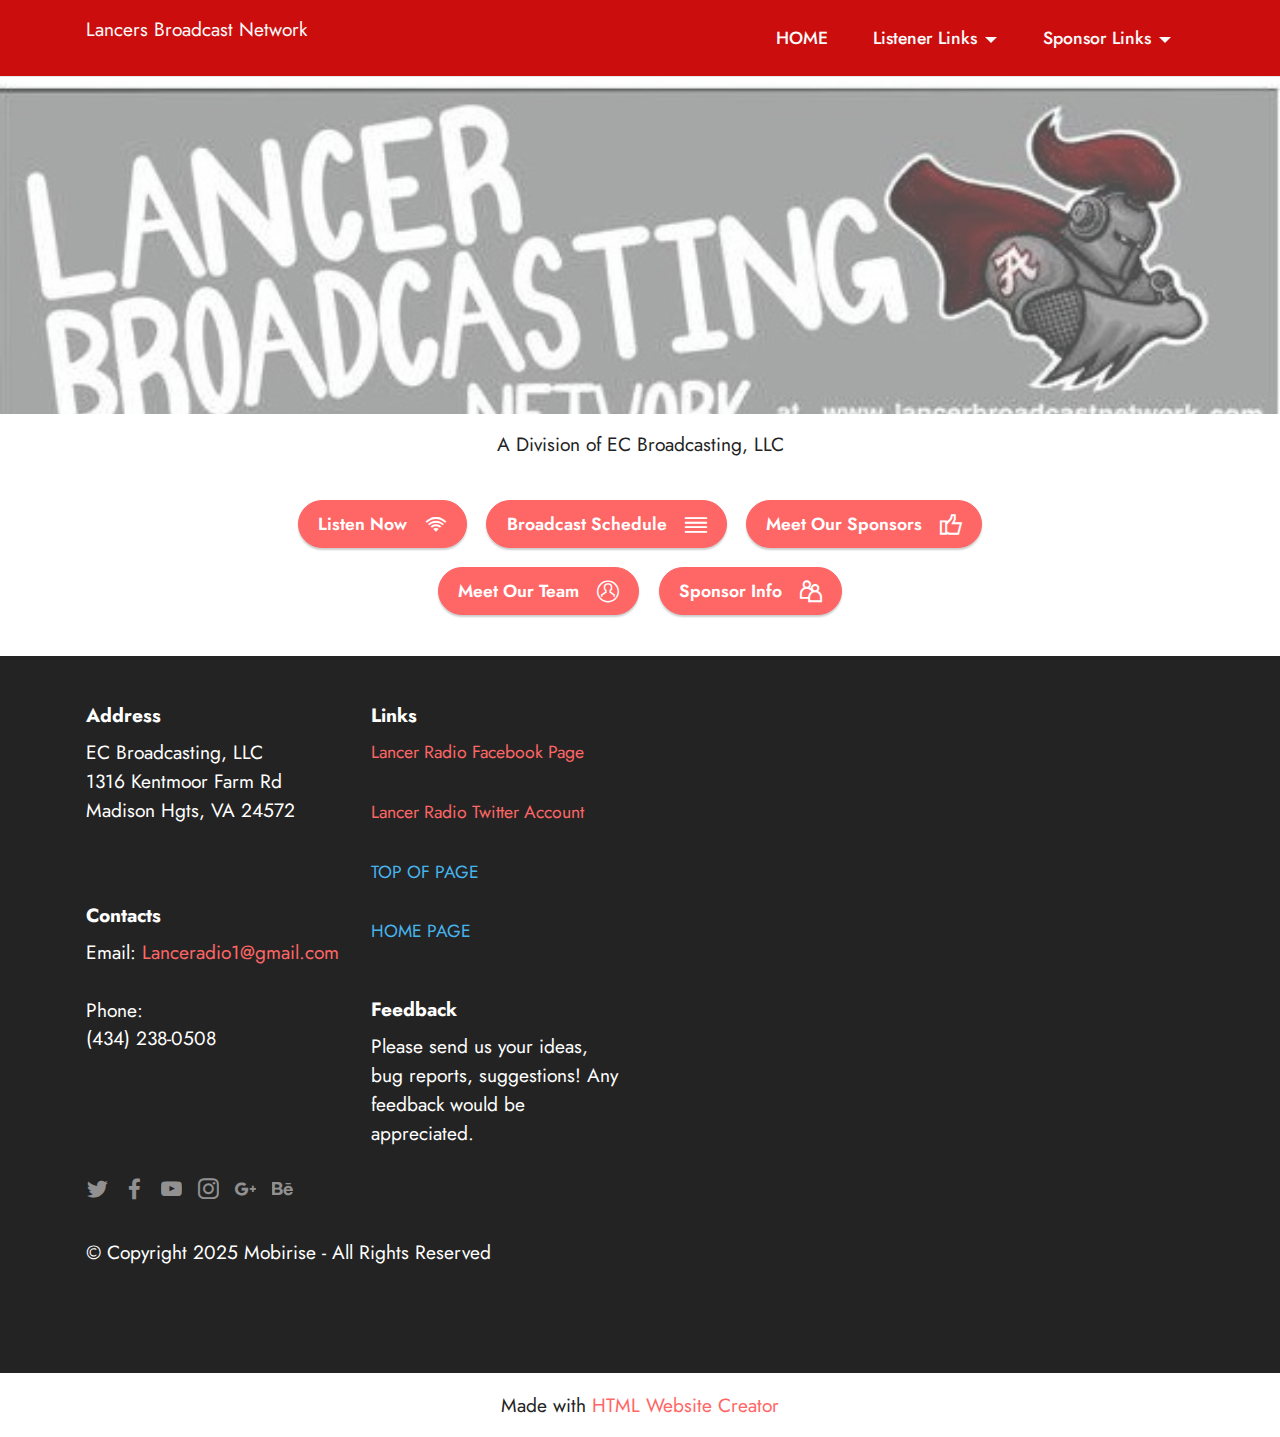
<file: index.html>
<!DOCTYPE html>
<html  >
<head>
  <!-- Site made with Mobirise Website Builder v5.6.11, https://mobirise.com -->
  <meta charset="UTF-8">
  <meta http-equiv="X-UA-Compatible" content="IE=edge">
  <meta name="generator" content="Mobirise v5.6.11, mobirise.com">
  <meta name="twitter:card" content="summary_large_image"/>
  <meta name="twitter:image:src" content="">
  <meta property="og:image" content="">
  <meta name="twitter:title" content="Home">
  <meta name="viewport" content="width=device-width, initial-scale=1, minimum-scale=1">
  <link rel="shortcut icon" href="assets/images/lancer-broadcast-network-banner-by-sara-128x38-1.png" type="image/x-icon">
  <meta name="description" content="">
  
  
  <title>Home</title>
  <link rel="stylesheet" href="assets/web/assets/mobirise-icons2/mobirise2.css">
  <link rel="stylesheet" href="assets/web/assets/mobirise-icons-bold/mobirise-icons-bold.css">
  <link rel="stylesheet" href="assets/bootstrap/css/bootstrap.min.css">
  <link rel="stylesheet" href="assets/bootstrap/css/bootstrap-grid.min.css">
  <link rel="stylesheet" href="assets/bootstrap/css/bootstrap-reboot.min.css">
  <link rel="stylesheet" href="assets/dropdown/css/style.css">
  <link rel="stylesheet" href="assets/socicon/css/styles.css">
  <link rel="stylesheet" href="assets/theme/css/style.css">
  <link rel="preload" href="https://fonts.googleapis.com/css?family=Jost:100,200,300,400,500,600,700,800,900,100i,200i,300i,400i,500i,600i,700i,800i,900i&display=swap" as="style" onload="this.onload=null;this.rel='stylesheet'">
  <noscript><link rel="stylesheet" href="https://fonts.googleapis.com/css?family=Jost:100,200,300,400,500,600,700,800,900,100i,200i,300i,400i,500i,600i,700i,800i,900i&display=swap"></noscript>
  <link rel="preload" as="style" href="assets/mobirise/css/mbr-additional.css"><link rel="stylesheet" href="assets/mobirise/css/mbr-additional.css" type="text/css">
  
  
  
  
</head>
<body>

<!-- Analytics -->
<!-- Global site tag (gtag.js) - Google Analytics -->
<script async src="https://www.googletagmanager.com/gtag/js?id=UA-180278583-1"></script>
<script>
  window.dataLayer = window.dataLayer || [];
  function gtag(){dataLayer.push(arguments);}
  gtag('js', new Date());

  gtag('config', 'UA-180278583-1');
</script>

<!-- /Analytics -->


  
  <section data-bs-version="5.1" class="menu cid-s48OLK6784" once="menu" id="menu1-h">
    
    <nav class="navbar navbar-dropdown navbar-fixed-top navbar-expand-lg">
        <div class="container">
            <div class="navbar-brand">
                
                <span class="navbar-caption-wrap"><a class="navbar-caption text-white display-7" href="https://mobiri.se"><p>Lancers Broadcast Network&nbsp;&nbsp;</p></a></span>
            </div>
            <button class="navbar-toggler" type="button" data-toggle="collapse" data-bs-toggle="collapse" data-target="#navbarSupportedContent" data-bs-target="#navbarSupportedContent" aria-controls="navbarNavAltMarkup" aria-expanded="false" aria-label="Toggle navigation">
                <div class="hamburger">
                    <span></span>
                    <span></span>
                    <span></span>
                    <span></span>
                </div>
            </button>
            <div class="collapse navbar-collapse" id="navbarSupportedContent">
                <ul class="navbar-nav nav-dropdown nav-right" data-app-modern-menu="true"><li class="nav-item"><a class="nav-link link text-white text-primary display-4" href="index.html" aria-expanded="false">HOME</a></li><li class="nav-item dropdown"><a class="nav-link link text-white dropdown-toggle display-4" href="#" aria-expanded="false" data-toggle="dropdown-submenu" data-bs-toggle="dropdown">Listener Links</a><div class="dropdown-menu"><a class="text-white dropdown-item text-primary display-4" href="page.html#header1-k" aria-expanded="false">Listen Live</a><a class="text-white dropdown-item text-primary display-4" href="page3.html" aria-expanded="false">Current Broadcast Schedule</a><a class="text-white dropdown-item text-primary display-4" href="page4.html" aria-expanded="false">Meet Our Sponsors</a><a class="text-white dropdown-item text-primary display-4" href="page2.html" aria-expanded="false">Meet the Team</a></div></li><li class="nav-item dropdown"><a class="nav-link link text-white dropdown-toggle display-4" href="#" aria-expanded="false" data-toggle="dropdown-submenu" data-bs-toggle="dropdown">
                            Sponsor Links</a><div class="dropdown-menu"><a class="text-white dropdown-item text-primary display-4" href="page6.html" aria-expanded="false">Sponsor Info</a></div></li></ul>
                
                
            </div>
        </div>
    </nav>

</section>

<section data-bs-version="5.1" class="header1 cid-s48MCQYojq" id="header1-f">

    

    <div class="mbr-overlay" style="opacity: 0.3; background-color: rgb(255, 255, 255);"></div>

    <div class="align-center container">
        <div class="row justify-content-center">
            <div class="col-12 col-lg-7">
                <h1 class="mbr-section-title mbr-fonts-style mb-3 display-1"><br><br></h1>
                
                
                
            </div>
        </div>
    </div>
</section>

<section data-bs-version="5.1" class="content1 cid-s48udlf8KU" id="content1-8">
    
    <div class="container-fluid">
        <div class="row justify-content-center">
            <div class="title col-12 col-md-8">
                
                <h4 class="mbr-section-subtitle align-center mbr-fonts-style mb-4 display-7">A Division of EC Broadcasting, LLC<br></h4>
                <div class="mbr-section-btn align-center"><a class="btn btn-primary display-4" href="page.html#header1-k"><span class="mobi-mbri mobi-mbri-wifi mbr-iconfont mbr-iconfont-btn"></span>Listen Now&nbsp;&nbsp;</a> <a class="btn btn-primary display-4" href="page3.html"><span class="mobi-mbri mobi-mbri-align-justify mbr-iconfont mbr-iconfont-btn"></span>Broadcast Schedule&nbsp;&nbsp;</a> <a class="btn btn-primary display-4" href="page4.html"><span class="mobi-mbri mobi-mbri-like mbr-iconfont mbr-iconfont-btn"></span>Meet Our Sponsors&nbsp;&nbsp;</a> <a class="btn btn-primary display-4" href="page2.html"><span class="mbrib-user mbr-iconfont mbr-iconfont-btn"></span>Meet Our Team&nbsp;&nbsp;</a> <a class="btn btn-primary display-4" href="page6.html"><span class="mobi-mbri mobi-mbri-users mbr-iconfont mbr-iconfont-btn"></span>Sponsor Info&nbsp;&nbsp;</a></div>
            </div>
        </div>
    </div>
</section>

<section data-bs-version="5.1" class="footer6 cid-sdeYjbhFNA" once="footers" id="footer6-18">

    

    

    <div class="container">
        <div class="row content mbr-white">
            <div class="col-12 col-md-3 mbr-fonts-style display-7">
                <h5 class="mbr-section-subtitle mbr-fonts-style mb-2 display-7">
                    <strong>Address</strong>
                </h5>
                <p class="mbr-text mbr-fonts-style display-7">EC Broadcasting, LLC<br>1316 Kentmoor Farm Rd<br>Madison Hgts, VA 24572</p> <br>
                <h5 class="mbr-section-subtitle mbr-fonts-style mb-2 mt-4 display-7">
                    <strong>Contacts</strong>
                </h5>
                <p class="mbr-text mbr-fonts-style mb-4 display-7">
                    Email: <a href="mailto:lanceradio1@gmail.com" class="text-primary">Lanceradio1@gmail.com</a><br><br>
                    Phone: <br>(434) 238-0508</p>
            </div>
            <div class="col-12 col-md-3 mbr-fonts-style display-7">
                <h5 class="mbr-section-subtitle mbr-fonts-style mb-2 display-7">
                    <strong>Links</strong>
                </h5>
                <ul class="list mbr-fonts-style mb-4 display-4">
                    <li class="mbr-text item-wrap"><a href="https://www.facebook.com/Lancer-Radio-135446416491695" class="text-primary" target="_blank">Lancer Radio Facebook Page</a></li><li class="mbr-text item-wrap"><br></li><li class="mbr-text item-wrap"><a href="https://twitter.com/lanceradio1" class="text-primary" target="_blank">Lancer Radio Twitter Account</a></li><li class="mbr-text item-wrap"><br></li><li class="mbr-text item-wrap"><a href="#top" class="text-info">TOP OF PAGE</a><br><br></li><li class="mbr-text item-wrap"><a href="index.html" class="text-info">HOME PAGE</a></li>
                </ul>
                <h5 class="mbr-section-subtitle mbr-fonts-style mb-2 mt-5 display-7">
                    <strong>Feedback</strong>
                </h5>
                <p class="mbr-text mbr-fonts-style mb-4 display-7">
                    Please send us your ideas, bug reports, suggestions! Any feedback would be appreciated.<br></p>
            </div>
            <div class="col-12 col-md-6">
                <div class="google-map"><iframe frameborder="0" style="border:0" src="https://www.google.com/maps/embed/v1/place?key=AIzaSyCZI5F_k6S1k46ujh0SNrapM89f7mJxd30&amp;q=Madison Heights, VA 24572" allowfullscreen=""></iframe></div>
            </div>
            <div class="col-md-6">
                <div class="social-list align-left">
                    <div class="soc-item">
                        <a href="https://twitter.com/mobirise" target="_blank">
                            <span class="socicon-twitter socicon mbr-iconfont mbr-iconfont-social"></span>
                        </a>
                    </div>
                    <div class="soc-item">
                        <a href="https://www.facebook.com/pages/Mobirise/1616226671953247" target="_blank">
                            <span class="socicon-facebook socicon mbr-iconfont mbr-iconfont-social"></span>
                        </a>
                    </div>
                    <div class="soc-item">
                        <a href="https://www.youtube.com/c/mobirise" target="_blank">
                            <span class="socicon-youtube socicon mbr-iconfont mbr-iconfont-social"></span>
                        </a>
                    </div>
                    <div class="soc-item">
                        <a href="https://instagram.com/mobirise" target="_blank">
                            <span class="socicon-instagram socicon mbr-iconfont mbr-iconfont-social"></span>
                        </a>
                    </div>
                    <div class="soc-item">
                        <a href="https://plus.google.com/u/0/+Mobirise" target="_blank">
                            <span class="socicon-googleplus socicon mbr-iconfont mbr-iconfont-social"></span>
                        </a>
                    </div>
                    <div class="soc-item">
                        <a href="https://www.behance.net/Mobirise" target="_blank">
                            <span class="socicon-behance socicon mbr-iconfont mbr-iconfont-social"></span>
                        </a>
                    </div>
                </div>
            </div>
        </div>
        <div class="footer-lower">
            <div class="media-container-row">
                <div class="col-sm-12">
                    <hr>
                </div>
            </div>
            <div class="col-sm-12 copyright pl-0">
                <p class="mbr-text mbr-fonts-style mbr-white display-7">
                    © Copyright 2025 Mobirise - All Rights Reserved
                </p>
            </div>
        </div>
    </div>
</section><section class="display-7" style="padding: 0;align-items: center;justify-content: center;flex-wrap: wrap;    align-content: center;display: flex;position: relative;height: 4rem;"><a href="https://mobiri.se/2546818" style="flex: 1 1;height: 4rem;position: absolute;width: 100%;z-index: 1;"><img alt="" style="height: 4rem;" src="[data-uri]"></a><p style="margin: 0;text-align: center;" class="display-7">Made with &#8204;</p><a style="z-index:1" href="https://mobirise.com/html-builder.html">HTML Website Creator</a></section><script src="assets/bootstrap/js/bootstrap.bundle.min.js"></script>  <script src="assets/smoothscroll/smooth-scroll.js"></script>  <script src="assets/ytplayer/index.js"></script>  <script src="assets/dropdown/js/navbar-dropdown.js"></script>  <script src="assets/theme/js/script.js"></script>  
  
  
</body>
</html>
</file>
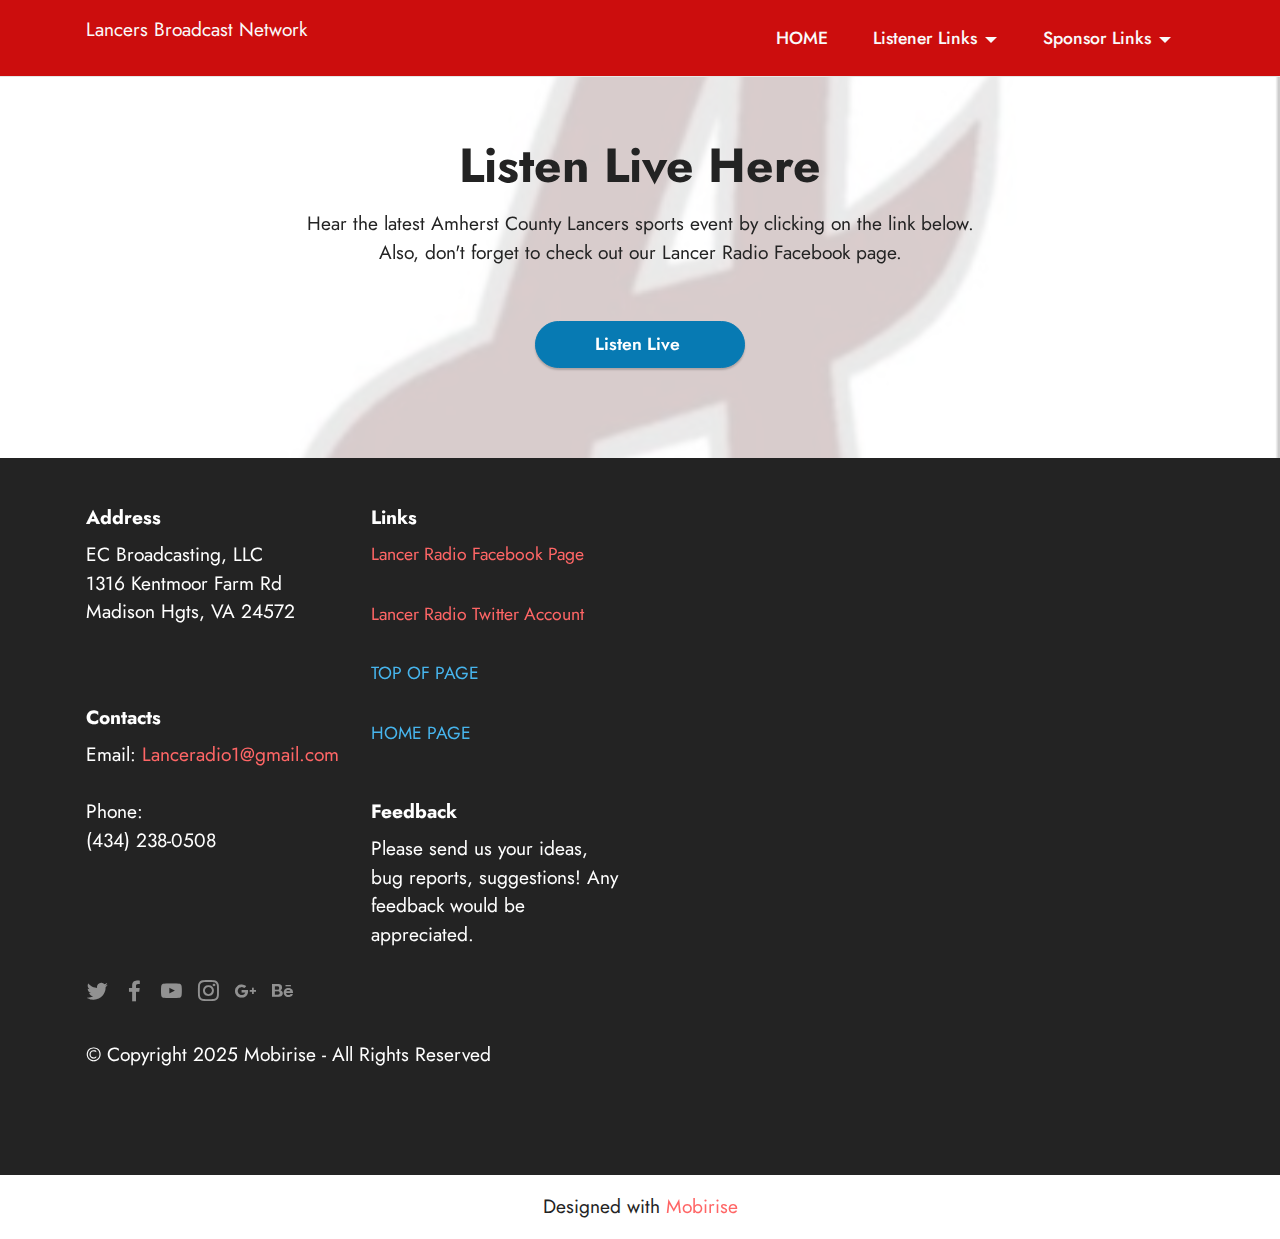
<file: page.html>
<!DOCTYPE html>
<html  >
<head>
  <!-- Site made with Mobirise Website Builder v5.6.11, https://mobirise.com -->
  <meta charset="UTF-8">
  <meta http-equiv="X-UA-Compatible" content="IE=edge">
  <meta name="generator" content="Mobirise v5.6.11, mobirise.com">
  <meta name="twitter:card" content="summary_large_image"/>
  <meta name="twitter:image:src" content="">
  <meta property="og:image" content="">
  <meta name="twitter:title" content="Listen Live">
  <meta name="viewport" content="width=device-width, initial-scale=1, minimum-scale=1">
  <link rel="shortcut icon" href="assets/images/lancer-broadcast-network-banner-by-sara-128x38-1.png" type="image/x-icon">
  <meta name="description" content="Provides links for our listeners to listen live to the current sports broadcasts.">
  
  
  <title>Listen Live</title>
  <link rel="stylesheet" href="assets/bootstrap/css/bootstrap.min.css">
  <link rel="stylesheet" href="assets/bootstrap/css/bootstrap-grid.min.css">
  <link rel="stylesheet" href="assets/bootstrap/css/bootstrap-reboot.min.css">
  <link rel="stylesheet" href="assets/parallax/jarallax.css">
  <link rel="stylesheet" href="assets/dropdown/css/style.css">
  <link rel="stylesheet" href="assets/socicon/css/styles.css">
  <link rel="stylesheet" href="assets/theme/css/style.css">
  <link rel="preload" href="https://fonts.googleapis.com/css?family=Jost:100,200,300,400,500,600,700,800,900,100i,200i,300i,400i,500i,600i,700i,800i,900i&display=swap" as="style" onload="this.onload=null;this.rel='stylesheet'">
  <noscript><link rel="stylesheet" href="https://fonts.googleapis.com/css?family=Jost:100,200,300,400,500,600,700,800,900,100i,200i,300i,400i,500i,600i,700i,800i,900i&display=swap"></noscript>
  <link rel="preload" as="style" href="assets/mobirise/css/mbr-additional.css"><link rel="stylesheet" href="assets/mobirise/css/mbr-additional.css" type="text/css">
  
  
  
  
</head>
<body>

<!-- Analytics -->
<!-- Global site tag (gtag.js) - Google Analytics -->
<script async src="https://www.googletagmanager.com/gtag/js?id=UA-180278583-1"></script>
<script>
  window.dataLayer = window.dataLayer || [];
  function gtag(){dataLayer.push(arguments);}
  gtag('js', new Date());

  gtag('config', 'UA-180278583-1');
</script>

<!-- /Analytics -->


  
  <section data-bs-version="5.1" class="menu cid-sbbcA0fogj" once="menu" id="menu1-q">
    
    <nav class="navbar navbar-dropdown navbar-fixed-top navbar-expand-lg">
        <div class="container">
            <div class="navbar-brand">
                
                <span class="navbar-caption-wrap"><a class="navbar-caption text-white display-7" href="https://mobiri.se"><p>Lancers Broadcast Network&nbsp;&nbsp;</p></a></span>
            </div>
            <button class="navbar-toggler" type="button" data-toggle="collapse" data-bs-toggle="collapse" data-target="#navbarSupportedContent" data-bs-target="#navbarSupportedContent" aria-controls="navbarNavAltMarkup" aria-expanded="false" aria-label="Toggle navigation">
                <div class="hamburger">
                    <span></span>
                    <span></span>
                    <span></span>
                    <span></span>
                </div>
            </button>
            <div class="collapse navbar-collapse" id="navbarSupportedContent">
                <ul class="navbar-nav nav-dropdown nav-right" data-app-modern-menu="true"><li class="nav-item"><a class="nav-link link text-white text-primary display-4" href="index.html" aria-expanded="false">HOME</a></li><li class="nav-item dropdown"><a class="nav-link link text-white dropdown-toggle display-4" href="#" aria-expanded="false" data-toggle="dropdown-submenu" data-bs-toggle="dropdown">Listener Links</a><div class="dropdown-menu"><a class="text-white dropdown-item text-primary display-4" href="page.html#header1-k" aria-expanded="false">Listen Live</a><a class="text-white dropdown-item text-primary display-4" href="page3.html" aria-expanded="false">Current Broadcast Schedule</a><a class="text-white dropdown-item text-primary display-4" href="page4.html" aria-expanded="false">Meet Our Sponsors</a><a class="text-white dropdown-item text-primary display-4" href="page2.html" aria-expanded="false">Meet the Team</a></div></li><li class="nav-item dropdown"><a class="nav-link link text-white dropdown-toggle display-4" href="#" aria-expanded="false" data-toggle="dropdown-submenu" data-bs-toggle="dropdown">
                            Sponsor Links</a><div class="dropdown-menu"><a class="text-white dropdown-item text-primary display-4" href="page6.html" aria-expanded="false">Sponsor Info</a></div></li></ul>
                
                
            </div>
        </div>
    </nav>

</section>

<section data-bs-version="5.1" class="header1 cid-sbbczV3pPL mbr-parallax-background" id="header1-k">

    

    <div class="mbr-overlay" style="opacity: 0.8; background-color: rgb(255, 255, 255);"></div>

    <div class="align-center container">
        <div class="row justify-content-center">
            <div class="col-12 col-lg-8">
                <h1 class="mbr-section-title mbr-fonts-style mb-3 display-2"><strong>Listen Live Here</strong></h1>
                
                <p class="mbr-text mbr-fonts-style display-7">Hear the latest Amherst County Lancers sports event by clicking on the link below. <br>Also, don't forget to check out our Lancer Radio Facebook page.<br><br></p>
                <div class="mbr-section-btn mt-3"><a class="btn btn-danger display-4" href="http://stream.zeno.fm/aspmi2rmytfuv" target="_blank">&nbsp; &nbsp; &nbsp; &nbsp; Listen Live&nbsp; &nbsp; &nbsp; &nbsp; &nbsp;</a></div>
            </div>
        </div>
    </div>
</section>

<section data-bs-version="5.1" class="footer6 cid-sdeYjbhFNA" once="footers" id="footer6-18">

    

    

    <div class="container">
        <div class="row content mbr-white">
            <div class="col-12 col-md-3 mbr-fonts-style display-7">
                <h5 class="mbr-section-subtitle mbr-fonts-style mb-2 display-7">
                    <strong>Address</strong>
                </h5>
                <p class="mbr-text mbr-fonts-style display-7">EC Broadcasting, LLC<br>1316 Kentmoor Farm Rd<br>Madison Hgts, VA 24572</p> <br>
                <h5 class="mbr-section-subtitle mbr-fonts-style mb-2 mt-4 display-7">
                    <strong>Contacts</strong>
                </h5>
                <p class="mbr-text mbr-fonts-style mb-4 display-7">
                    Email: <a href="mailto:lanceradio1@gmail.com" class="text-primary">Lanceradio1@gmail.com</a><br><br>
                    Phone: <br>(434) 238-0508</p>
            </div>
            <div class="col-12 col-md-3 mbr-fonts-style display-7">
                <h5 class="mbr-section-subtitle mbr-fonts-style mb-2 display-7">
                    <strong>Links</strong>
                </h5>
                <ul class="list mbr-fonts-style mb-4 display-4">
                    <li class="mbr-text item-wrap"><a href="https://www.facebook.com/Lancer-Radio-135446416491695" class="text-primary" target="_blank">Lancer Radio Facebook Page</a></li><li class="mbr-text item-wrap"><br></li><li class="mbr-text item-wrap"><a href="https://twitter.com/lanceradio1" class="text-primary" target="_blank">Lancer Radio Twitter Account</a></li><li class="mbr-text item-wrap"><br></li><li class="mbr-text item-wrap"><a href="#top" class="text-info">TOP OF PAGE</a><br><br></li><li class="mbr-text item-wrap"><a href="index.html" class="text-info">HOME PAGE</a></li>
                </ul>
                <h5 class="mbr-section-subtitle mbr-fonts-style mb-2 mt-5 display-7">
                    <strong>Feedback</strong>
                </h5>
                <p class="mbr-text mbr-fonts-style mb-4 display-7">
                    Please send us your ideas, bug reports, suggestions! Any feedback would be appreciated.<br></p>
            </div>
            <div class="col-12 col-md-6">
                <div class="google-map"><iframe frameborder="0" style="border:0" src="https://www.google.com/maps/embed/v1/place?key=AIzaSyCZI5F_k6S1k46ujh0SNrapM89f7mJxd30&amp;q=Madison Heights, VA 24572" allowfullscreen=""></iframe></div>
            </div>
            <div class="col-md-6">
                <div class="social-list align-left">
                    <div class="soc-item">
                        <a href="https://twitter.com/mobirise" target="_blank">
                            <span class="socicon-twitter socicon mbr-iconfont mbr-iconfont-social"></span>
                        </a>
                    </div>
                    <div class="soc-item">
                        <a href="https://www.facebook.com/pages/Mobirise/1616226671953247" target="_blank">
                            <span class="socicon-facebook socicon mbr-iconfont mbr-iconfont-social"></span>
                        </a>
                    </div>
                    <div class="soc-item">
                        <a href="https://www.youtube.com/c/mobirise" target="_blank">
                            <span class="socicon-youtube socicon mbr-iconfont mbr-iconfont-social"></span>
                        </a>
                    </div>
                    <div class="soc-item">
                        <a href="https://instagram.com/mobirise" target="_blank">
                            <span class="socicon-instagram socicon mbr-iconfont mbr-iconfont-social"></span>
                        </a>
                    </div>
                    <div class="soc-item">
                        <a href="https://plus.google.com/u/0/+Mobirise" target="_blank">
                            <span class="socicon-googleplus socicon mbr-iconfont mbr-iconfont-social"></span>
                        </a>
                    </div>
                    <div class="soc-item">
                        <a href="https://www.behance.net/Mobirise" target="_blank">
                            <span class="socicon-behance socicon mbr-iconfont mbr-iconfont-social"></span>
                        </a>
                    </div>
                </div>
            </div>
        </div>
        <div class="footer-lower">
            <div class="media-container-row">
                <div class="col-sm-12">
                    <hr>
                </div>
            </div>
            <div class="col-sm-12 copyright pl-0">
                <p class="mbr-text mbr-fonts-style mbr-white display-7">
                    © Copyright 2025 Mobirise - All Rights Reserved
                </p>
            </div>
        </div>
    </div>
</section><section class="display-7" style="padding: 0;align-items: center;justify-content: center;flex-wrap: wrap;    align-content: center;display: flex;position: relative;height: 4rem;"><a href="https://mobiri.se/2546818" style="flex: 1 1;height: 4rem;position: absolute;width: 100%;z-index: 1;"><img alt="" style="height: 4rem;" src="[data-uri]"></a><p style="margin: 0;text-align: center;" class="display-7">Designed with &#8204;</p><a style="z-index:1" href="https://mobirise.com">Mobirise </a></section><script src="assets/bootstrap/js/bootstrap.bundle.min.js"></script>  <script src="assets/parallax/jarallax.js"></script>  <script src="assets/smoothscroll/smooth-scroll.js"></script>  <script src="assets/ytplayer/index.js"></script>  <script src="assets/dropdown/js/navbar-dropdown.js"></script>  <script src="assets/theme/js/script.js"></script>  
  
  
</body>
</html>
</file>
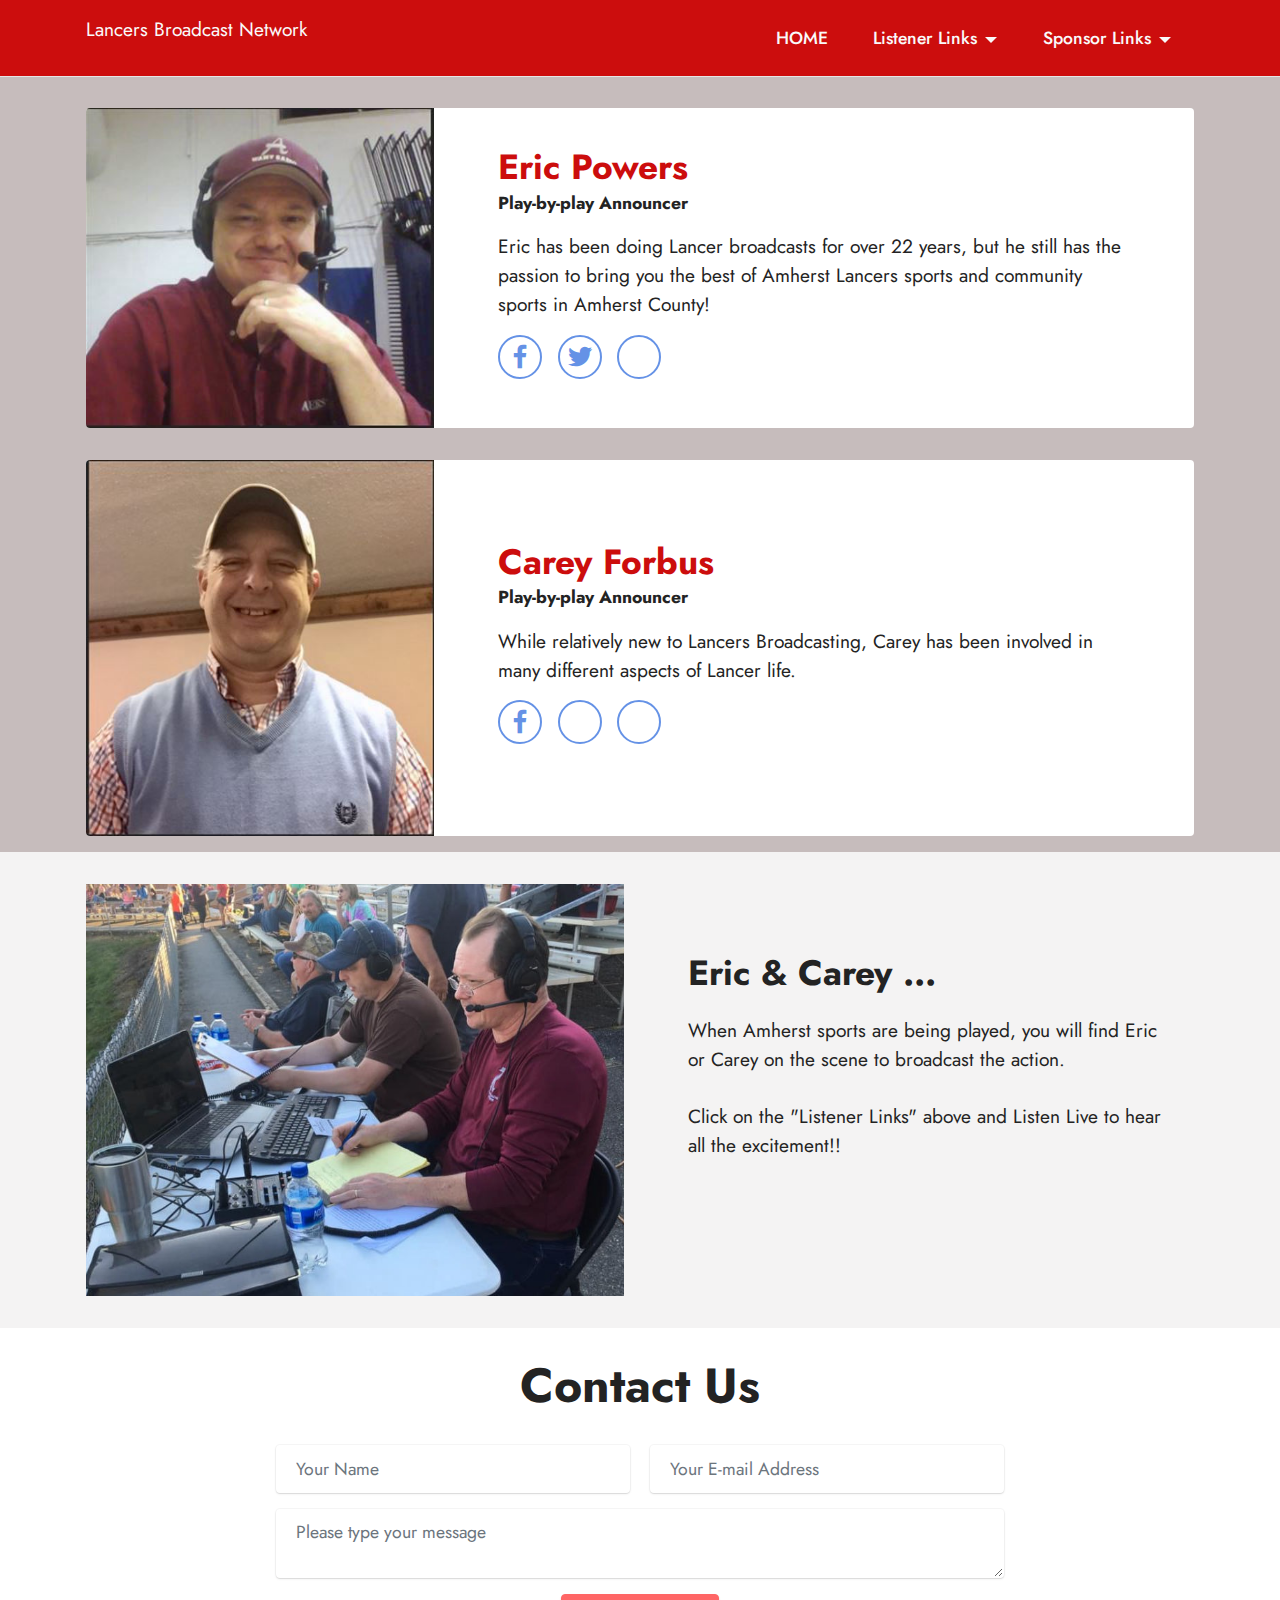
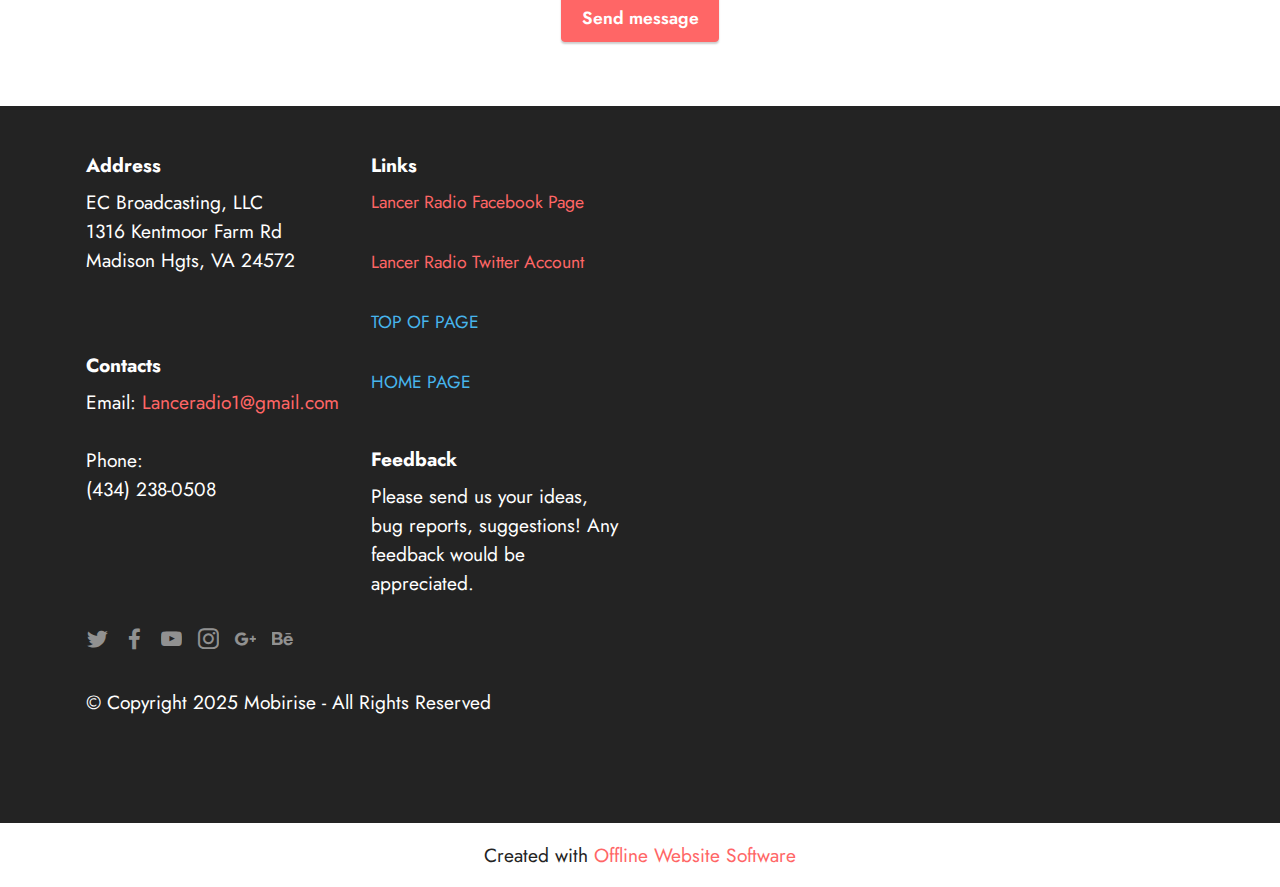
<file: page2.html>
<!DOCTYPE html>
<html  >
<head>
  <!-- Site made with Mobirise Website Builder v5.6.11, https://mobirise.com -->
  <meta charset="UTF-8">
  <meta http-equiv="X-UA-Compatible" content="IE=edge">
  <meta name="generator" content="Mobirise v5.6.11, mobirise.com">
  <meta name="twitter:card" content="summary_large_image"/>
  <meta name="twitter:image:src" content="">
  <meta property="og:image" content="">
  <meta name="twitter:title" content="Meet the Team">
  <meta name="viewport" content="width=device-width, initial-scale=1, minimum-scale=1">
  <link rel="shortcut icon" href="assets/images/lancer-broadcast-network-banner-by-sara-128x38-1.png" type="image/x-icon">
  <meta name="description" content="Meet the Lancers Broadcast Network Team">
  
  
  <title>Meet the Team</title>
  <link rel="stylesheet" href="assets/bootstrap/css/bootstrap.min.css">
  <link rel="stylesheet" href="assets/bootstrap/css/bootstrap-grid.min.css">
  <link rel="stylesheet" href="assets/bootstrap/css/bootstrap-reboot.min.css">
  <link rel="stylesheet" href="assets/dropdown/css/style.css">
  <link rel="stylesheet" href="assets/socicon/css/styles.css">
  <link rel="stylesheet" href="assets/theme/css/style.css">
  <link rel="preload" href="https://fonts.googleapis.com/css?family=Jost:100,200,300,400,500,600,700,800,900,100i,200i,300i,400i,500i,600i,700i,800i,900i&display=swap" as="style" onload="this.onload=null;this.rel='stylesheet'">
  <noscript><link rel="stylesheet" href="https://fonts.googleapis.com/css?family=Jost:100,200,300,400,500,600,700,800,900,100i,200i,300i,400i,500i,600i,700i,800i,900i&display=swap"></noscript>
  <link rel="preload" as="style" href="assets/mobirise/css/mbr-additional.css"><link rel="stylesheet" href="assets/mobirise/css/mbr-additional.css" type="text/css">
  
  
  
  
</head>
<body>

<!-- Analytics -->
<!-- Global site tag (gtag.js) - Google Analytics -->
<script async src="https://www.googletagmanager.com/gtag/js?id=UA-180278583-1"></script>
<script>
  window.dataLayer = window.dataLayer || [];
  function gtag(){dataLayer.push(arguments);}
  gtag('js', new Date());

  gtag('config', 'UA-180278583-1');
</script>

<!-- /Analytics -->


  
  <section data-bs-version="5.1" class="menu cid-s48OLK6784" once="menu" id="menu1-s">
    
    <nav class="navbar navbar-dropdown navbar-fixed-top navbar-expand-lg">
        <div class="container">
            <div class="navbar-brand">
                
                <span class="navbar-caption-wrap"><a class="navbar-caption text-white display-7" href="https://mobiri.se"><p>Lancers Broadcast Network&nbsp;&nbsp;</p></a></span>
            </div>
            <button class="navbar-toggler" type="button" data-toggle="collapse" data-bs-toggle="collapse" data-target="#navbarSupportedContent" data-bs-target="#navbarSupportedContent" aria-controls="navbarNavAltMarkup" aria-expanded="false" aria-label="Toggle navigation">
                <div class="hamburger">
                    <span></span>
                    <span></span>
                    <span></span>
                    <span></span>
                </div>
            </button>
            <div class="collapse navbar-collapse" id="navbarSupportedContent">
                <ul class="navbar-nav nav-dropdown nav-right" data-app-modern-menu="true"><li class="nav-item"><a class="nav-link link text-white text-primary display-4" href="index.html" aria-expanded="false">HOME</a></li><li class="nav-item dropdown"><a class="nav-link link text-white dropdown-toggle display-4" href="#" aria-expanded="false" data-toggle="dropdown-submenu" data-bs-toggle="dropdown">Listener Links</a><div class="dropdown-menu"><a class="text-white dropdown-item text-primary display-4" href="page.html#header1-k" aria-expanded="false">Listen Live</a><a class="text-white dropdown-item text-primary display-4" href="page3.html" aria-expanded="false">Current Broadcast Schedule</a><a class="text-white dropdown-item text-primary display-4" href="page4.html" aria-expanded="false">Meet Our Sponsors</a><a class="text-white dropdown-item text-primary display-4" href="page2.html" aria-expanded="false">Meet the Team</a></div></li><li class="nav-item dropdown"><a class="nav-link link text-white dropdown-toggle display-4" href="#" aria-expanded="false" data-toggle="dropdown-submenu" data-bs-toggle="dropdown">
                            Sponsor Links</a><div class="dropdown-menu"><a class="text-white dropdown-item text-primary display-4" href="page6.html" aria-expanded="false">Sponsor Info</a></div></li></ul>
                
                
            </div>
        </div>
    </nav>

</section>

<section data-bs-version="5.1" class="team2 cid-sda3dDOCrH" xmlns="http://www.w3.org/1999/html" id="team2-x">
    
    
    <div class="container">
        <div class="card">
            <div class="card-wrapper">
                <div class="row align-items-center">
                    <div class="col-12 col-md-4">
                        <div class="image-wrapper">
                            <img src="assets/images/picture-of-eric-powers-360x331.jpg" alt="Mobirise">
                        </div>
                    </div>
                    <div class="col-12 col-md">
                        <div class="card-box">
                            <h5 class="card-title mbr-fonts-style m-0 display-5">
                                <strong>Eric Powers</strong></h5>
                            <h6 class="card-subtitle mbr-fonts-style mb-3 display-4"><strong>Play-by-play Announcer</strong></h6>
                            <p class="mbr-text mbr-fonts-style display-7">
                                Eric has been doing Lancer broadcasts for over 22 years, but he still has the passion to bring you the best of Amherst Lancers sports and community sports in Amherst County!</p>
                            <div class="social-row display-7">
                                <div class="soc-item">
                                    <a href="https://www.facebook.com/Lancer-Radio-135446416491695" target="_blank">
                                        <span class="mbr-iconfont socicon-facebook socicon"></span>
                                    </a>
                                </div>
                                <div class="soc-item">
                                    <a href="https://twitter.com/lanceradio1" target="_blank">
                                        <span class="mbr-iconfont socicon-twitter socicon"></span>
                                    </a>
                                </div>
                                <div class="soc-item">
                                    
                                        <span class="mbr-iconfont socicon-instagram socicon" style="color: rgb(255, 255, 255); fill: rgb(255, 255, 255);"></span>
                                    
                                </div>
                                
                                
                            </div>
                        </div>
                    </div>
                </div>
            </div>
        </div>
        <div class="card">
            <div class="card-wrapper">
                <div class="row align-items-center">
                    <div class="col-12 col-md-4">
                        <div class="image-wrapper">
                            <img src="assets/images/picture-of-carey-forbus-395x427.jpg" alt="Mobirise">
                        </div>
                    </div>
                    <div class="col-12 col-md">
                        <div class="card-box">
                            <h5 class="card-title mbr-fonts-style m-0 display-5">
                                <strong>Carey Forbus</strong></h5>
                            <h6 class="card-subtitle mbr-fonts-style mb-3 display-4"><strong>Play-by-play Announcer</strong></h6>
                            <p class="mbr-text mbr-fonts-style display-7">
                                While relatively new to Lancers Broadcasting, Carey has been involved in many different aspects of Lancer life.&nbsp;&nbsp;</p>
                            <div class="social-row display-7">
                                <div class="soc-item">
                                    <a href="https://www.facebook.com/Lancer-Radio-135446416491695" target="_blank">
                                        <span class="mbr-iconfont socicon-facebook socicon"></span>
                                    </a>
                                </div>
                                <div class="soc-item">
                                    
                                        <span class="mbr-iconfont socicon-twitter socicon" style="color: rgb(255, 255, 255); fill: rgb(255, 255, 255);"></span>
                                    
                                </div>
                                <div class="soc-item">
                                    
                                        <span class="mbr-iconfont socicon-instagram socicon" style="color: rgb(255, 255, 255); fill: rgb(255, 255, 255);"></span>
                                    
                                </div>
                                
                                
                            </div>
                        </div>
                    </div>
                </div>
            </div>
        </div>
        
    </div>
</section>

<section data-bs-version="5.1" class="image1 cid-sda5KCy07S" id="image1-z">
    

    

    <div class="container">
        <div class="row align-items-center">
            <div class="col-12 col-lg-6">
                <div class="image-wrapper">
                    <img src="assets/images/eric-carey-picture-896x672.jpeg" alt="Mobirise">
                    
                </div>
            </div>
            <div class="col-12 col-lg">
                <div class="text-wrapper">
                    <h3 class="mbr-section-title mbr-fonts-style mb-3 display-5">
                        <strong>Eric &amp; Carey ...</strong></h3>
                    <p class="mbr-text mbr-fonts-style display-7">
                        When Amherst sports are being played, you will find Eric or Carey on the scene to broadcast the action.<br><br>Click on the "Listener Links" above and Listen Live to hear all the excitement!!<br><br><br></p>
                </div>
            </div>
        </div>
    </div>
</section>

<section data-bs-version="5.1" class="form5 cid-sdgnRlrUV0" id="form5-1q">
    
    
    <div class="container">
        <div class="mbr-section-head">
            <h3 class="mbr-section-title mbr-fonts-style align-center mb-0 display-2">
                <strong>Contact Us</strong></h3>
            
        </div>
        <div class="row justify-content-center mt-4">
            <div class="col-lg-8 mx-auto mbr-form" data-form-type="formoid">
                <form action="https://mobirise.eu/" method="POST" class="mbr-form form-with-styler" data-form-title="Form Name"><input type="hidden" name="email" data-form-email="true" value="JYsVjBeSvf5SPAloUD/NPBZ761HVpjGoH4f2RlZeni63JqrwuoV8TzQzbNEsAepU/BFcSeqDmYmz3t6RepMof7JfKYtuMYGka5/J9GE8LOBbJb3qFOMIjFrmuaDu4k/L">
                    <div class="">
                        <div hidden="hidden" data-form-alert="" class="alert alert-success col-12">Thanks for submitting your information!  We will be back in contact as soon as possible.</div>
                        <div hidden="hidden" data-form-alert-danger="" class="alert alert-danger col-12">Oops...! some
                            problem!</div>
                    </div>
                    <div class="dragArea row">
                        <div class="col-md col-sm-12 form-group mb-3" data-for="name">
                            <input type="text" name="name" placeholder="Your Name" data-form-field="name" class="form-control" value="" id="name-form5-1q">
                        </div>
                        <div class="col-md col-sm-12 form-group mb-3" data-for="email">
                            <input type="email" name="email" placeholder="Your E-mail Address" data-form-field="email" class="form-control" value="" id="email-form5-1q">
                        </div>
                        
                        <div class="col-12 form-group mb-3" data-for="textarea">
                            <textarea name="textarea" placeholder="Please type your message" data-form-field="textarea" class="form-control" id="textarea-form5-1q"></textarea>
                        </div>
                        <div class="col-lg-12 col-md-12 col-sm-12 align-center mbr-section-btn"><button type="submit" class="btn btn-primary display-4">Send message</button></div>
                    </div>
                </form>
            </div>
        </div>
    </div>
</section>

<section data-bs-version="5.1" class="footer6 cid-sdeYjbhFNA" once="footers" id="footer6-18">

    

    

    <div class="container">
        <div class="row content mbr-white">
            <div class="col-12 col-md-3 mbr-fonts-style display-7">
                <h5 class="mbr-section-subtitle mbr-fonts-style mb-2 display-7">
                    <strong>Address</strong>
                </h5>
                <p class="mbr-text mbr-fonts-style display-7">EC Broadcasting, LLC<br>1316 Kentmoor Farm Rd<br>Madison Hgts, VA 24572</p> <br>
                <h5 class="mbr-section-subtitle mbr-fonts-style mb-2 mt-4 display-7">
                    <strong>Contacts</strong>
                </h5>
                <p class="mbr-text mbr-fonts-style mb-4 display-7">
                    Email: <a href="mailto:lanceradio1@gmail.com" class="text-primary">Lanceradio1@gmail.com</a><br><br>
                    Phone: <br>(434) 238-0508</p>
            </div>
            <div class="col-12 col-md-3 mbr-fonts-style display-7">
                <h5 class="mbr-section-subtitle mbr-fonts-style mb-2 display-7">
                    <strong>Links</strong>
                </h5>
                <ul class="list mbr-fonts-style mb-4 display-4">
                    <li class="mbr-text item-wrap"><a href="https://www.facebook.com/Lancer-Radio-135446416491695" class="text-primary" target="_blank">Lancer Radio Facebook Page</a></li><li class="mbr-text item-wrap"><br></li><li class="mbr-text item-wrap"><a href="https://twitter.com/lanceradio1" class="text-primary" target="_blank">Lancer Radio Twitter Account</a></li><li class="mbr-text item-wrap"><br></li><li class="mbr-text item-wrap"><a href="#top" class="text-info">TOP OF PAGE</a><br><br></li><li class="mbr-text item-wrap"><a href="index.html" class="text-info">HOME PAGE</a></li>
                </ul>
                <h5 class="mbr-section-subtitle mbr-fonts-style mb-2 mt-5 display-7">
                    <strong>Feedback</strong>
                </h5>
                <p class="mbr-text mbr-fonts-style mb-4 display-7">
                    Please send us your ideas, bug reports, suggestions! Any feedback would be appreciated.<br></p>
            </div>
            <div class="col-12 col-md-6">
                <div class="google-map"><iframe frameborder="0" style="border:0" src="https://www.google.com/maps/embed/v1/place?key=AIzaSyDk89J4FSunMF33ruMVWJaJht_Ro0kvoXs&amp;q=Madison Heights, VA 24572" allowfullscreen=""></iframe></div>
            </div>
            <div class="col-md-6">
                <div class="social-list align-left">
                    <div class="soc-item">
                        <a href="https://twitter.com/mobirise" target="_blank">
                            <span class="socicon-twitter socicon mbr-iconfont mbr-iconfont-social"></span>
                        </a>
                    </div>
                    <div class="soc-item">
                        <a href="https://www.facebook.com/pages/Mobirise/1616226671953247" target="_blank">
                            <span class="socicon-facebook socicon mbr-iconfont mbr-iconfont-social"></span>
                        </a>
                    </div>
                    <div class="soc-item">
                        <a href="https://www.youtube.com/c/mobirise" target="_blank">
                            <span class="socicon-youtube socicon mbr-iconfont mbr-iconfont-social"></span>
                        </a>
                    </div>
                    <div class="soc-item">
                        <a href="https://instagram.com/mobirise" target="_blank">
                            <span class="socicon-instagram socicon mbr-iconfont mbr-iconfont-social"></span>
                        </a>
                    </div>
                    <div class="soc-item">
                        <a href="https://plus.google.com/u/0/+Mobirise" target="_blank">
                            <span class="socicon-googleplus socicon mbr-iconfont mbr-iconfont-social"></span>
                        </a>
                    </div>
                    <div class="soc-item">
                        <a href="https://www.behance.net/Mobirise" target="_blank">
                            <span class="socicon-behance socicon mbr-iconfont mbr-iconfont-social"></span>
                        </a>
                    </div>
                </div>
            </div>
        </div>
        <div class="footer-lower">
            <div class="media-container-row">
                <div class="col-sm-12">
                    <hr>
                </div>
            </div>
            <div class="col-sm-12 copyright pl-0">
                <p class="mbr-text mbr-fonts-style mbr-white display-7">
                    © Copyright 2025 Mobirise - All Rights Reserved
                </p>
            </div>
        </div>
    </div>
</section><section class="display-7" style="padding: 0;align-items: center;justify-content: center;flex-wrap: wrap;    align-content: center;display: flex;position: relative;height: 4rem;"><a href="https://mobiri.se/2546818" style="flex: 1 1;height: 4rem;position: absolute;width: 100%;z-index: 1;"><img alt="" style="height: 4rem;" src="[data-uri]"></a><p style="margin: 0;text-align: center;" class="display-7">Created with &#8204;</p><a style="z-index:1" href="https://mobirise.com/offline-website-builder.html">Offline Website Software</a></section><script src="assets/bootstrap/js/bootstrap.bundle.min.js"></script>  <script src="assets/smoothscroll/smooth-scroll.js"></script>  <script src="assets/ytplayer/index.js"></script>  <script src="assets/dropdown/js/navbar-dropdown.js"></script>  <script src="assets/theme/js/script.js"></script>  <script src="assets/formoid/formoid.min.js"></script>  
  
  
</body>
</html>
</file>
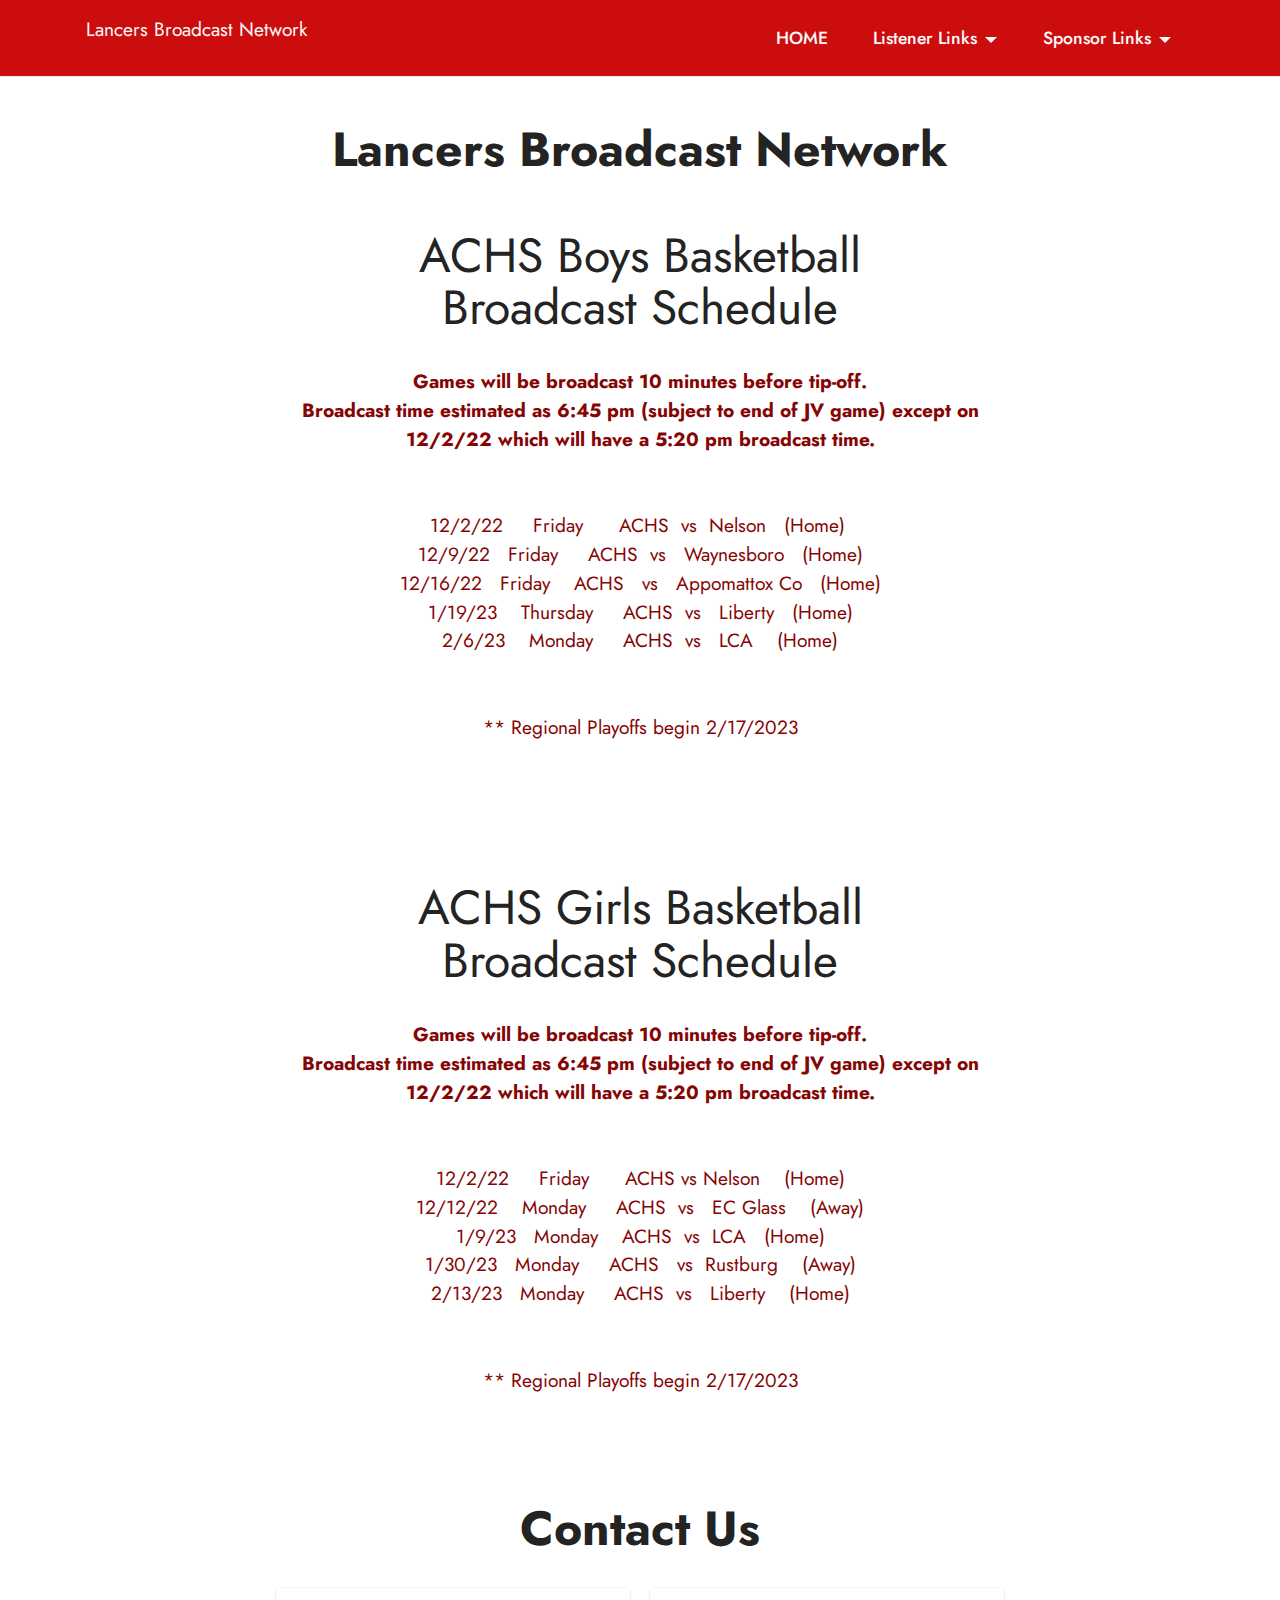
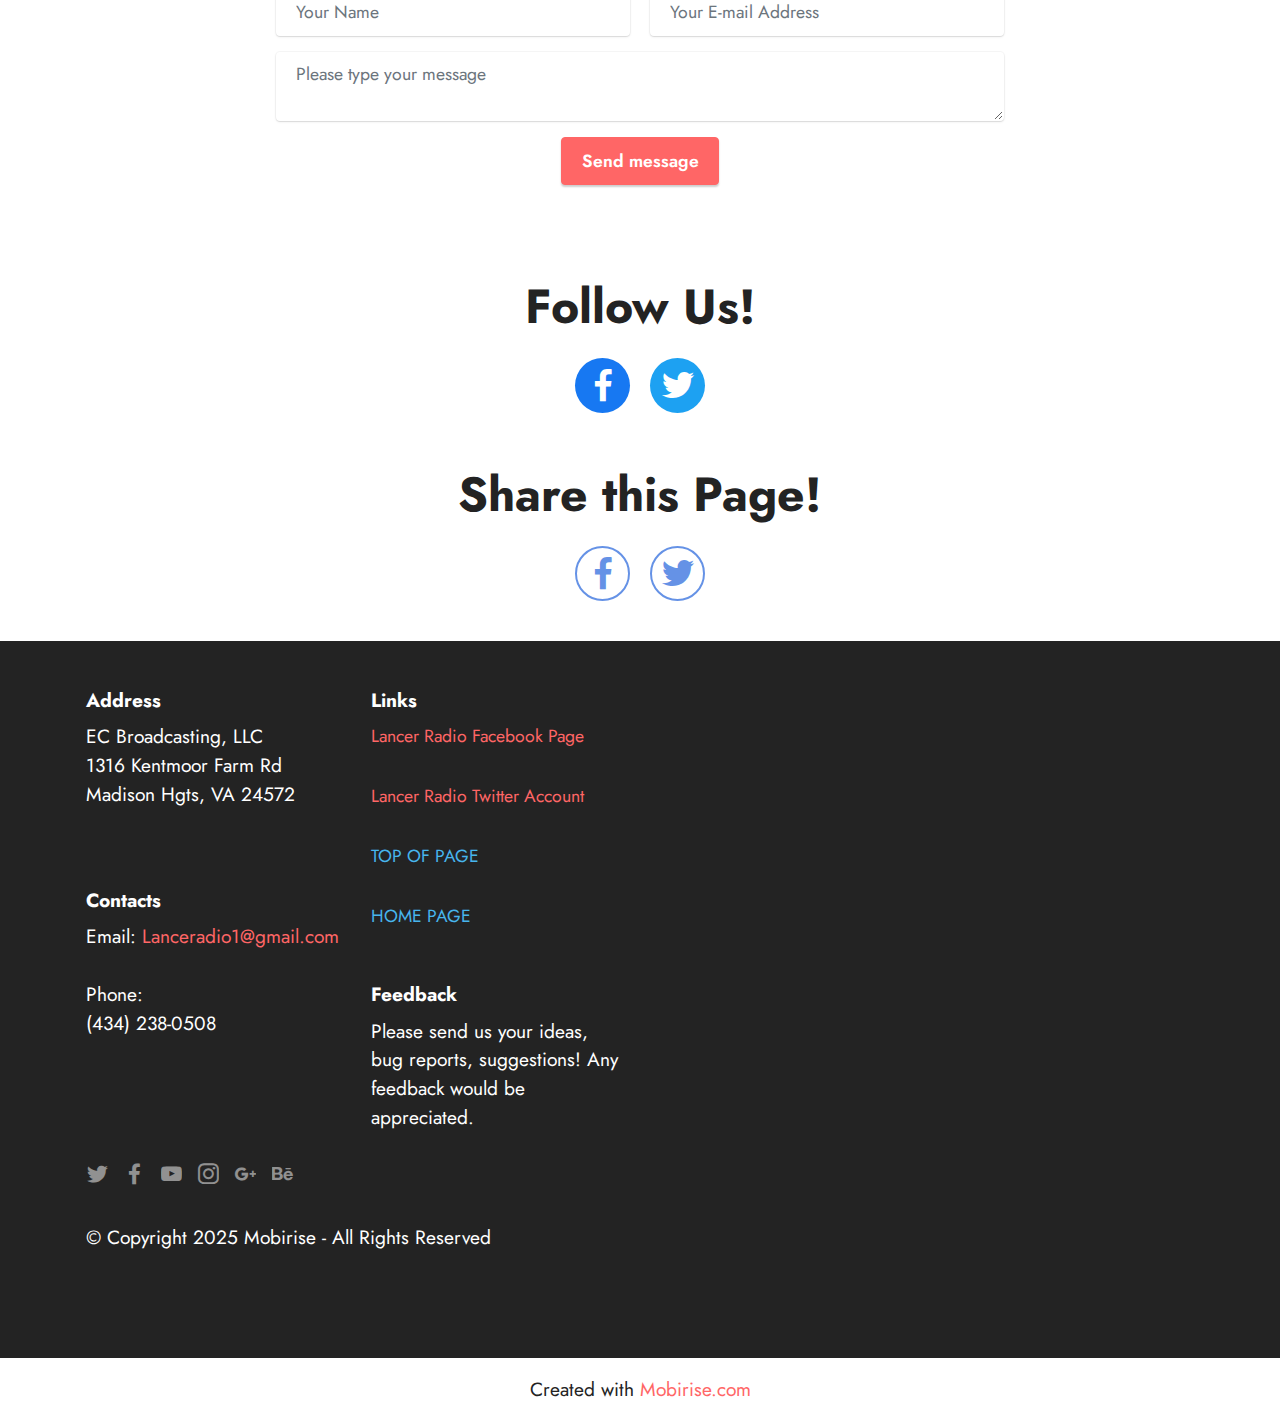
<file: page3.html>
<!DOCTYPE html>
<html  >
<head>
  <!-- Site made with Mobirise Website Builder v5.6.11, https://mobirise.com -->
  <meta charset="UTF-8">
  <meta http-equiv="X-UA-Compatible" content="IE=edge">
  <meta name="generator" content="Mobirise v5.6.11, mobirise.com">
  <meta name="twitter:card" content="summary_large_image"/>
  <meta name="twitter:image:src" content="">
  <meta property="og:image" content="">
  <meta name="twitter:title" content="Broadcast Schedules">
  <meta name="viewport" content="width=device-width, initial-scale=1, minimum-scale=1">
  <link rel="shortcut icon" href="assets/images/lancer-broadcast-network-banner-by-sara-128x38-1.png" type="image/x-icon">
  <meta name="description" content="List of current broadcast schedules.">
  
  
  <title>Broadcast Schedules</title>
  <link rel="stylesheet" href="assets/bootstrap/css/bootstrap.min.css">
  <link rel="stylesheet" href="assets/bootstrap/css/bootstrap-grid.min.css">
  <link rel="stylesheet" href="assets/bootstrap/css/bootstrap-reboot.min.css">
  <link rel="stylesheet" href="assets/dropdown/css/style.css">
  <link rel="stylesheet" href="assets/socicon/css/styles.css">
  <link rel="stylesheet" href="assets/theme/css/style.css">
  <link rel="preload" href="https://fonts.googleapis.com/css?family=Jost:100,200,300,400,500,600,700,800,900,100i,200i,300i,400i,500i,600i,700i,800i,900i&display=swap" as="style" onload="this.onload=null;this.rel='stylesheet'">
  <noscript><link rel="stylesheet" href="https://fonts.googleapis.com/css?family=Jost:100,200,300,400,500,600,700,800,900,100i,200i,300i,400i,500i,600i,700i,800i,900i&display=swap"></noscript>
  <link rel="preload" as="style" href="assets/mobirise/css/mbr-additional.css"><link rel="stylesheet" href="assets/mobirise/css/mbr-additional.css" type="text/css">
  
  
  
  
</head>
<body>

<!-- Analytics -->
<!-- Global site tag (gtag.js) - Google Analytics -->
<script async src="https://www.googletagmanager.com/gtag/js?id=UA-180278583-1"></script>
<script>
  window.dataLayer = window.dataLayer || [];
  function gtag(){dataLayer.push(arguments);}
  gtag('js', new Date());

  gtag('config', 'UA-180278583-1');
</script>

<!-- /Analytics -->


  
  <section data-bs-version="5.1" class="menu cid-s48OLK6784" once="menu" id="menu1-11">
    
    <nav class="navbar navbar-dropdown navbar-fixed-top navbar-expand-lg">
        <div class="container">
            <div class="navbar-brand">
                
                <span class="navbar-caption-wrap"><a class="navbar-caption text-white display-7" href="https://mobiri.se"><p>Lancers Broadcast Network&nbsp;&nbsp;</p></a></span>
            </div>
            <button class="navbar-toggler" type="button" data-toggle="collapse" data-bs-toggle="collapse" data-target="#navbarSupportedContent" data-bs-target="#navbarSupportedContent" aria-controls="navbarNavAltMarkup" aria-expanded="false" aria-label="Toggle navigation">
                <div class="hamburger">
                    <span></span>
                    <span></span>
                    <span></span>
                    <span></span>
                </div>
            </button>
            <div class="collapse navbar-collapse" id="navbarSupportedContent">
                <ul class="navbar-nav nav-dropdown nav-right" data-app-modern-menu="true"><li class="nav-item"><a class="nav-link link text-white text-primary display-4" href="index.html" aria-expanded="false">HOME</a></li><li class="nav-item dropdown"><a class="nav-link link text-white dropdown-toggle display-4" href="#" aria-expanded="false" data-toggle="dropdown-submenu" data-bs-toggle="dropdown">Listener Links</a><div class="dropdown-menu"><a class="text-white dropdown-item text-primary display-4" href="page.html#header1-k" aria-expanded="false">Listen Live</a><a class="text-white dropdown-item text-primary display-4" href="page3.html" aria-expanded="false">Current Broadcast Schedule</a><a class="text-white dropdown-item text-primary display-4" href="page4.html" aria-expanded="false">Meet Our Sponsors</a><a class="text-white dropdown-item text-primary display-4" href="page2.html" aria-expanded="false">Meet the Team</a></div></li><li class="nav-item dropdown"><a class="nav-link link text-white dropdown-toggle display-4" href="#" aria-expanded="false" data-toggle="dropdown-submenu" data-bs-toggle="dropdown">
                            Sponsor Links</a><div class="dropdown-menu"><a class="text-white dropdown-item text-primary display-4" href="page6.html" aria-expanded="false">Sponsor Info</a></div></li></ul>
                
                
            </div>
        </div>
    </nav>

</section>

<section data-bs-version="5.1" class="content5 cid-sdcBQZaW32" id="content5-15">
    
    <div class="container">
        <div class="row justify-content-center">
            <div class="col-md-12 col-lg-10">
                
                <h4 class="mbr-section-subtitle mbr-fonts-style mb-4 display-2"><strong>
                    Lancers Broadcast Network<br></strong><br>ACHS Boys Basketball <br>Broadcast Schedule</h4>
                <p class="mbr-text mbr-fonts-style display-7"><strong>Games will be broadcast 10 minutes before tip-off.<br>Broadcast time estimated as 6:45 pm (subject to end of JV game) except on<br></strong><strong>12/2/22 which will have a 5:20 pm broadcast time.<br></strong><br><br>12/2/22&nbsp; &nbsp; &nbsp;Friday&nbsp; &nbsp; &nbsp; ACHS&nbsp; vs&nbsp; Nelson&nbsp; &nbsp;(Home)&nbsp;<br> 12/9/22&nbsp; &nbsp;Friday&nbsp; &nbsp; &nbsp;ACHS&nbsp; vs&nbsp; &nbsp;Waynesboro&nbsp; &nbsp;(Home)<br>12/16/22&nbsp; &nbsp;Friday&nbsp; &nbsp; ACHS&nbsp; &nbsp;vs&nbsp; &nbsp;Appomattox Co&nbsp; &nbsp;(Home)<br>1/19/23&nbsp; &nbsp; Thursday&nbsp; &nbsp; &nbsp;ACHS&nbsp; vs&nbsp; &nbsp;Liberty&nbsp; &nbsp;(Home)<br>2/6/23&nbsp; &nbsp; Monday&nbsp; &nbsp; &nbsp;ACHS&nbsp; vs&nbsp; &nbsp;LCA&nbsp; &nbsp; (Home)<br><br><br>** Regional Playoffs begin 2/17/2023<br><br></p>
            </div>
        </div>
    </div>
</section>

<section data-bs-version="5.1" class="content5 cid-toxSeC2NWn" id="content5-1v">
    
    <div class="container">
        <div class="row justify-content-center">
            <div class="col-md-12 col-lg-10">
                
                <h4 class="mbr-section-subtitle mbr-fonts-style mb-4 display-2">ACHS Girls Basketball <br>Broadcast Schedule</h4>
                <p class="mbr-text mbr-fonts-style display-7"><strong>Games will be broadcast 10 minutes before tip-off.
<br>Broadcast time estimated as 6:45 pm (subject to end of JV game) except on
<br>12/2/22 which will have a 5:20 pm broadcast time.<u><br></u></strong><br><br>12/2/22&nbsp; &nbsp; &nbsp;Friday&nbsp; &nbsp; &nbsp; ACHS  vs  Nelson&nbsp; &nbsp; (Home)<br> 12/12/22&nbsp; &nbsp; Monday&nbsp; &nbsp; &nbsp;ACHS&nbsp; vs&nbsp; &nbsp;EC Glass&nbsp; &nbsp; (Away)<br>1/9/23&nbsp; &nbsp;Monday&nbsp; &nbsp; ACHS&nbsp; vs&nbsp; LCA&nbsp; &nbsp;(Home)<br>1/30/23&nbsp; &nbsp;Monday&nbsp; &nbsp; &nbsp;ACHS&nbsp; &nbsp;vs&nbsp; Rustburg&nbsp; &nbsp; (Away)<br>2/13/23&nbsp; &nbsp;Monday&nbsp; &nbsp; &nbsp;ACHS&nbsp; vs&nbsp; &nbsp;Liberty&nbsp; &nbsp; (Home)<br><br><br>** Regional Playoffs begin 2/17/2023<br><br></p>
            </div>
        </div>
    </div>
</section>

<section data-bs-version="5.1" class="form5 cid-sdgnqdB5oC" id="form5-1p">
    
    
    <div class="container">
        <div class="mbr-section-head">
            <h3 class="mbr-section-title mbr-fonts-style align-center mb-0 display-2">
                <strong>Contact Us</strong></h3>
            
        </div>
        <div class="row justify-content-center mt-4">
            <div class="col-lg-8 mx-auto mbr-form" data-form-type="formoid">
                <form action="https://mobirise.eu/" method="POST" class="mbr-form form-with-styler" data-form-title="Form Name"><input type="hidden" name="email" data-form-email="true" value="rve8BYBekxtobM9Bhrh7XWcGWn908ZI7FRBfs8GYqMRmq3EZ/0IFea9WGXDLWKNGk6Ff+ZFk21B3zhe9RcDI0Mu7T0t57IfeO9Pxm951aD64TwF7FErlITTX1906/9Nq">
                    <div class="">
                        <div hidden="hidden" data-form-alert="" class="alert alert-success col-12">Thanks for submitting your information!  We will be back in contact as soon as possible.</div>
                        <div hidden="hidden" data-form-alert-danger="" class="alert alert-danger col-12">Oops...! some
                            problem!</div>
                    </div>
                    <div class="dragArea row">
                        <div class="col-md col-sm-12 form-group mb-3" data-for="name">
                            <input type="text" name="name" placeholder="Your Name" data-form-field="name" class="form-control" value="" id="name-form5-1p">
                        </div>
                        <div class="col-md col-sm-12 form-group mb-3" data-for="email">
                            <input type="email" name="email" placeholder="Your E-mail Address" data-form-field="email" class="form-control" value="" id="email-form5-1p">
                        </div>
                        
                        <div class="col-12 form-group mb-3" data-for="textarea">
                            <textarea name="textarea" placeholder="Please type your message" data-form-field="textarea" class="form-control" id="textarea-form5-1p"></textarea>
                        </div>
                        <div class="col-lg-12 col-md-12 col-sm-12 align-center mbr-section-btn"><button type="submit" class="btn btn-primary display-4">Send message</button></div>
                    </div>
                </form>
            </div>
        </div>
    </div>
</section>

<section data-bs-version="5.1" class="share3 cid-sdcAClIJmU" id="share3-13">
    
     
    
    

    <div class="container">
        <div class="media-container-row">
            <div class="col-12">
                <h3 class="mbr-section-title align-center mb-3 mbr-fonts-style display-2">
                    <strong>Follow Us!</strong>
                </h3>
                <div class="social-list align-center">
                   
                    <a class="iconfont-wrapper bg-facebook m-2 " target="_blank" href="https://www.facebook.com/Lancer-Radio-135446416491695">
                            <span class="socicon-facebook socicon"></span>
                        </a>
                        <a class="iconfont-wrapper bg-twitter m-2" href="https://twitter.com/lanceradio1" target="_blank">
                            <span class="socicon-twitter socicon"></span>
                        </a>
                        
                        
                        
                        
                        
                        
                        
                        
                        
                </div>
            </div>
        </div>
    </div>
</section>

<section data-bs-version="5.1" class="social2 cid-sdcADAQVWa" id="share2-14">
    
     
    
    

    <div class="container">
        <div class="media-container-row">
            <div class="col-12">
                <h3 class="mbr-section-title align-center mb-3 mbr-fonts-style display-2">
                    <strong>Share this Page!</strong>
                </h3>
                <div>
                    <div class="mbr-social-likes align-center" data-counters="false">
                        <span class="btn btn-social facebook m-2">
                            <i class="socicon socicon-facebook"></i>
                        </span>
                        <span class="btn btn-social twitter m-2">
                            <i class="socicon socicon-twitter"></i>
                        </span>
                        
                        
                        
                        
                    </div>
                </div>
            </div>
        </div>
    </div>
</section>

<section data-bs-version="5.1" class="footer6 cid-sdeYjbhFNA" once="footers" id="footer6-18">

    

    

    <div class="container">
        <div class="row content mbr-white">
            <div class="col-12 col-md-3 mbr-fonts-style display-7">
                <h5 class="mbr-section-subtitle mbr-fonts-style mb-2 display-7">
                    <strong>Address</strong>
                </h5>
                <p class="mbr-text mbr-fonts-style display-7">EC Broadcasting, LLC<br>1316 Kentmoor Farm Rd<br>Madison Hgts, VA 24572</p> <br>
                <h5 class="mbr-section-subtitle mbr-fonts-style mb-2 mt-4 display-7">
                    <strong>Contacts</strong>
                </h5>
                <p class="mbr-text mbr-fonts-style mb-4 display-7">
                    Email: <a href="mailto:lanceradio1@gmail.com" class="text-primary">Lanceradio1@gmail.com</a><br><br>
                    Phone: <br>(434) 238-0508</p>
            </div>
            <div class="col-12 col-md-3 mbr-fonts-style display-7">
                <h5 class="mbr-section-subtitle mbr-fonts-style mb-2 display-7">
                    <strong>Links</strong>
                </h5>
                <ul class="list mbr-fonts-style mb-4 display-4">
                    <li class="mbr-text item-wrap"><a href="https://www.facebook.com/Lancer-Radio-135446416491695" class="text-primary" target="_blank">Lancer Radio Facebook Page</a></li><li class="mbr-text item-wrap"><br></li><li class="mbr-text item-wrap"><a href="https://twitter.com/lanceradio1" class="text-primary" target="_blank">Lancer Radio Twitter Account</a></li><li class="mbr-text item-wrap"><br></li><li class="mbr-text item-wrap"><a href="#top" class="text-info">TOP OF PAGE</a><br><br></li><li class="mbr-text item-wrap"><a href="index.html" class="text-info">HOME PAGE</a></li>
                </ul>
                <h5 class="mbr-section-subtitle mbr-fonts-style mb-2 mt-5 display-7">
                    <strong>Feedback</strong>
                </h5>
                <p class="mbr-text mbr-fonts-style mb-4 display-7">
                    Please send us your ideas, bug reports, suggestions! Any feedback would be appreciated.<br></p>
            </div>
            <div class="col-12 col-md-6">
                <div class="google-map"><iframe frameborder="0" style="border:0" src="https://www.google.com/maps/embed/v1/place?key=AIzaSyCZI5F_k6S1k46ujh0SNrapM89f7mJxd30&amp;q=Madison Heights, VA 24572" allowfullscreen=""></iframe></div>
            </div>
            <div class="col-md-6">
                <div class="social-list align-left">
                    <div class="soc-item">
                        <a href="https://twitter.com/mobirise" target="_blank">
                            <span class="socicon-twitter socicon mbr-iconfont mbr-iconfont-social"></span>
                        </a>
                    </div>
                    <div class="soc-item">
                        <a href="https://www.facebook.com/pages/Mobirise/1616226671953247" target="_blank">
                            <span class="socicon-facebook socicon mbr-iconfont mbr-iconfont-social"></span>
                        </a>
                    </div>
                    <div class="soc-item">
                        <a href="https://www.youtube.com/c/mobirise" target="_blank">
                            <span class="socicon-youtube socicon mbr-iconfont mbr-iconfont-social"></span>
                        </a>
                    </div>
                    <div class="soc-item">
                        <a href="https://instagram.com/mobirise" target="_blank">
                            <span class="socicon-instagram socicon mbr-iconfont mbr-iconfont-social"></span>
                        </a>
                    </div>
                    <div class="soc-item">
                        <a href="https://plus.google.com/u/0/+Mobirise" target="_blank">
                            <span class="socicon-googleplus socicon mbr-iconfont mbr-iconfont-social"></span>
                        </a>
                    </div>
                    <div class="soc-item">
                        <a href="https://www.behance.net/Mobirise" target="_blank">
                            <span class="socicon-behance socicon mbr-iconfont mbr-iconfont-social"></span>
                        </a>
                    </div>
                </div>
            </div>
        </div>
        <div class="footer-lower">
            <div class="media-container-row">
                <div class="col-sm-12">
                    <hr>
                </div>
            </div>
            <div class="col-sm-12 copyright pl-0">
                <p class="mbr-text mbr-fonts-style mbr-white display-7">
                    © Copyright 2025 Mobirise - All Rights Reserved
                </p>
            </div>
        </div>
    </div>
</section><section class="display-7" style="padding: 0;align-items: center;justify-content: center;flex-wrap: wrap;    align-content: center;display: flex;position: relative;height: 4rem;"><a href="https://mobiri.se/2546818" style="flex: 1 1;height: 4rem;position: absolute;width: 100%;z-index: 1;"><img alt="" style="height: 4rem;" src="[data-uri]"></a><p style="margin: 0;text-align: center;" class="display-7">Created with &#8204;</p><a style="z-index:1" href="https://mobirise.com">Mobirise.com </a></section><script src="assets/bootstrap/js/bootstrap.bundle.min.js"></script>  <script src="assets/smoothscroll/smooth-scroll.js"></script>  <script src="assets/ytplayer/index.js"></script>  <script src="assets/dropdown/js/navbar-dropdown.js"></script>  <script src="assets/sociallikes/social-likes.js"></script>  <script src="assets/theme/js/script.js"></script>  <script src="assets/formoid/formoid.min.js"></script>  
  
  
</body>
</html>
</file>
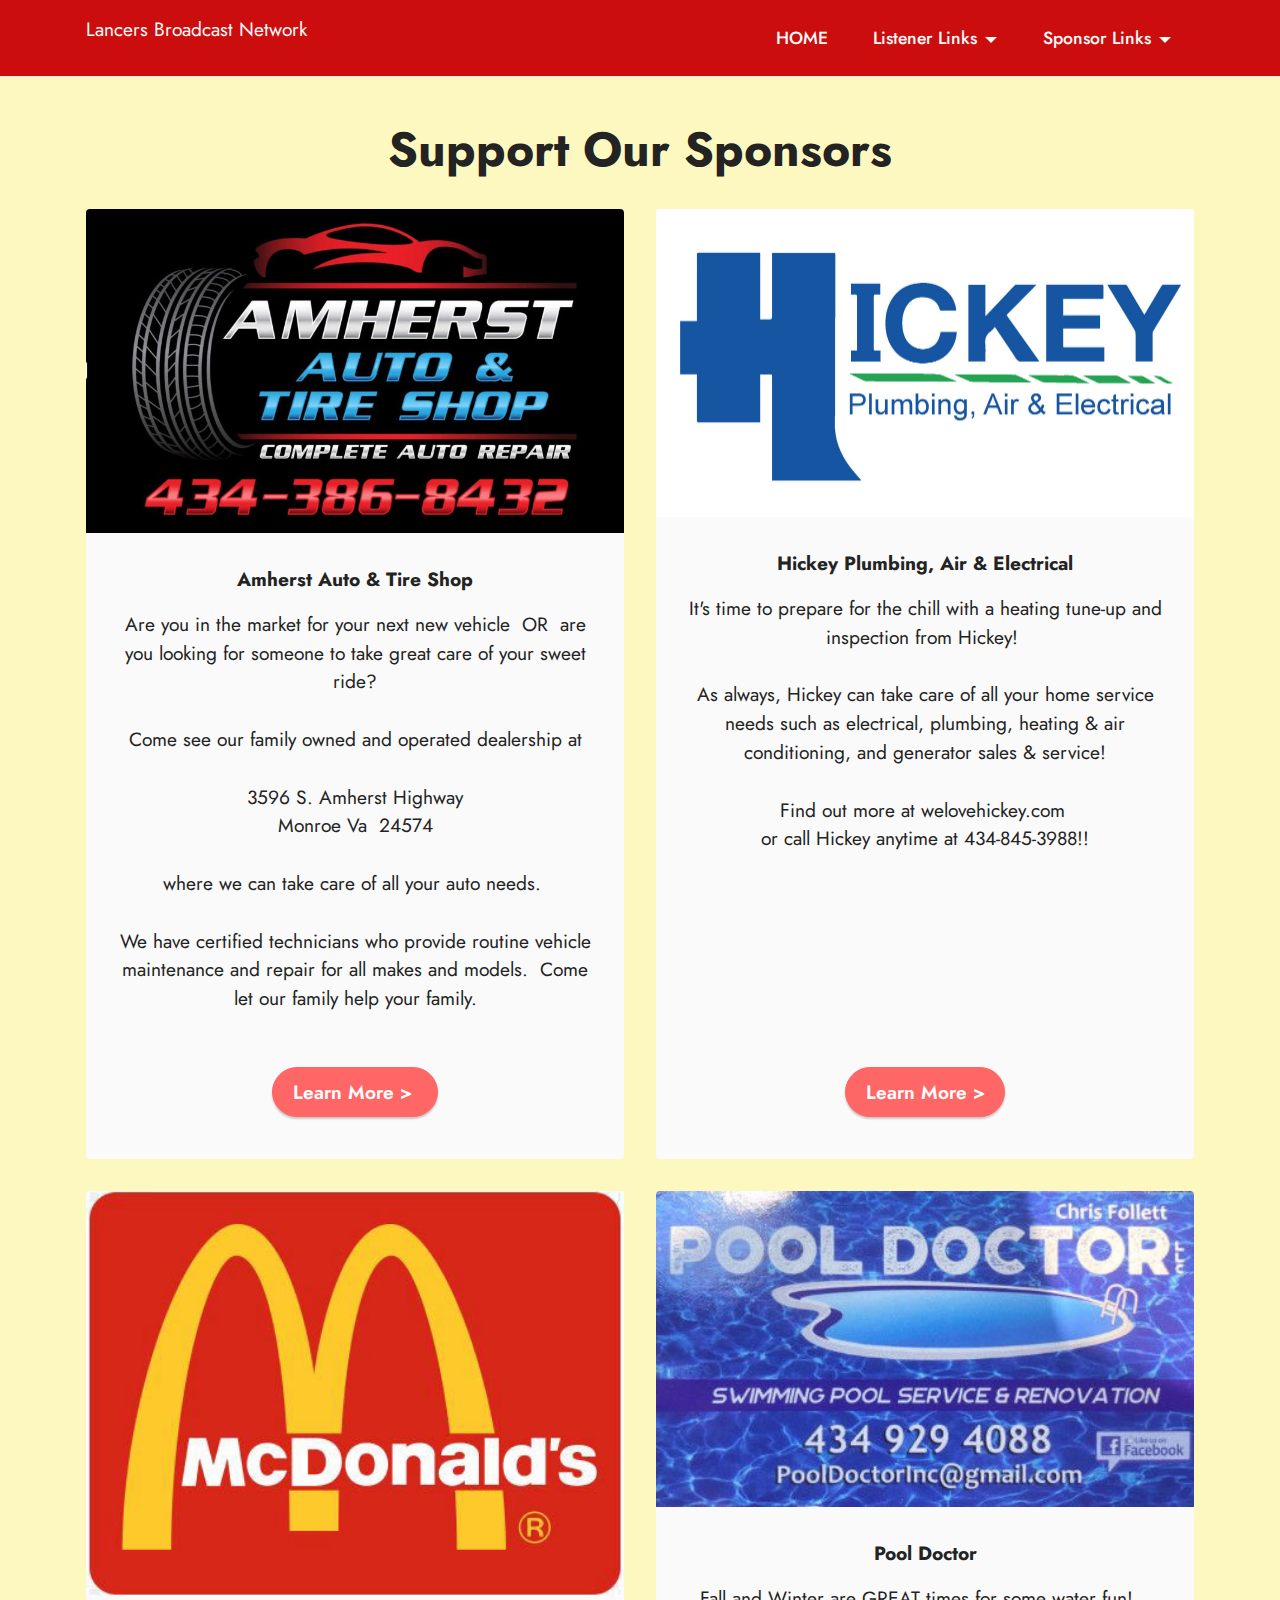
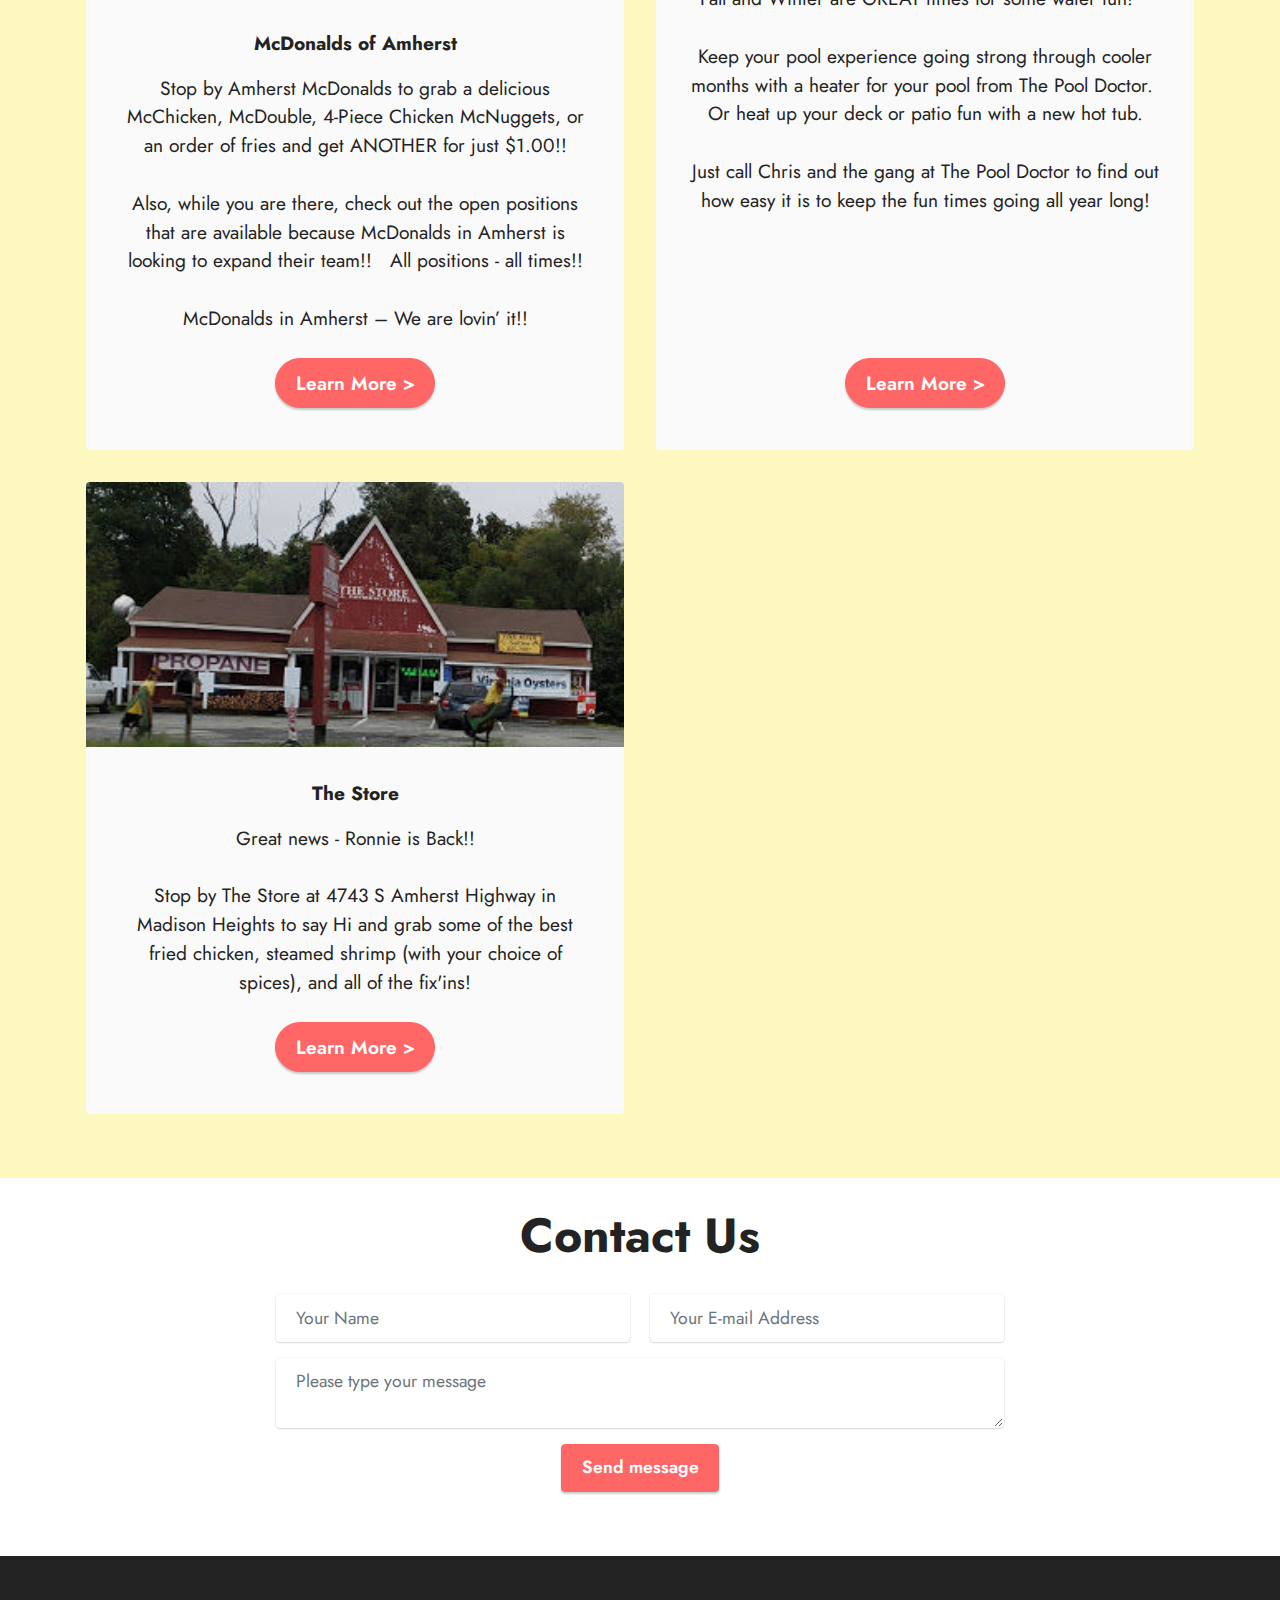
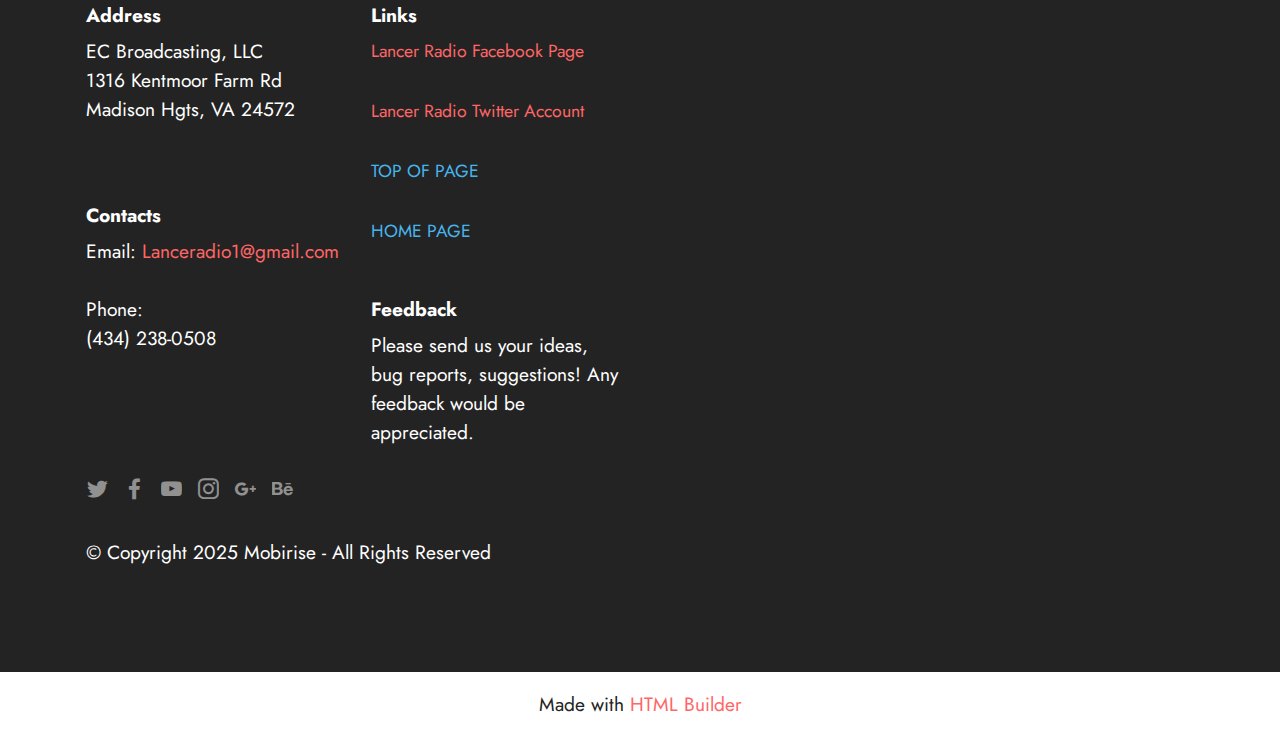
<file: page4.html>
<!DOCTYPE html>
<html  >
<head>
  <!-- Site made with Mobirise Website Builder v5.6.11, https://mobirise.com -->
  <meta charset="UTF-8">
  <meta http-equiv="X-UA-Compatible" content="IE=edge">
  <meta name="generator" content="Mobirise v5.6.11, mobirise.com">
  <meta name="twitter:card" content="summary_large_image"/>
  <meta name="twitter:image:src" content="">
  <meta property="og:image" content="">
  <meta name="twitter:title" content="Meet Our Sponsors">
  <meta name="viewport" content="width=device-width, initial-scale=1, minimum-scale=1">
  <link rel="shortcut icon" href="assets/images/lancer-broadcast-network-banner-by-sara-128x38-1.png" type="image/x-icon">
  <meta name="description" content="">
  
  
  <title>Meet Our Sponsors</title>
  <link rel="stylesheet" href="assets/bootstrap/css/bootstrap.min.css">
  <link rel="stylesheet" href="assets/bootstrap/css/bootstrap-grid.min.css">
  <link rel="stylesheet" href="assets/bootstrap/css/bootstrap-reboot.min.css">
  <link rel="stylesheet" href="assets/dropdown/css/style.css">
  <link rel="stylesheet" href="assets/socicon/css/styles.css">
  <link rel="stylesheet" href="assets/theme/css/style.css">
  <link rel="preload" href="https://fonts.googleapis.com/css?family=Jost:100,200,300,400,500,600,700,800,900,100i,200i,300i,400i,500i,600i,700i,800i,900i&display=swap" as="style" onload="this.onload=null;this.rel='stylesheet'">
  <noscript><link rel="stylesheet" href="https://fonts.googleapis.com/css?family=Jost:100,200,300,400,500,600,700,800,900,100i,200i,300i,400i,500i,600i,700i,800i,900i&display=swap"></noscript>
  <link rel="preload" as="style" href="assets/mobirise/css/mbr-additional.css"><link rel="stylesheet" href="assets/mobirise/css/mbr-additional.css" type="text/css">
  
  
  
  
</head>
<body>

<!-- Analytics -->
<!-- Global site tag (gtag.js) - Google Analytics -->
<script async src="https://www.googletagmanager.com/gtag/js?id=UA-180278583-1"></script>
<script>
  window.dataLayer = window.dataLayer || [];
  function gtag(){dataLayer.push(arguments);}
  gtag('js', new Date());

  gtag('config', 'UA-180278583-1');
</script>

<!-- /Analytics -->


  
  <section data-bs-version="5.1" class="menu cid-s48OLK6784" once="menu" id="menu1-19">
    
    <nav class="navbar navbar-dropdown navbar-fixed-top navbar-expand-lg">
        <div class="container">
            <div class="navbar-brand">
                
                <span class="navbar-caption-wrap"><a class="navbar-caption text-white display-7" href="https://mobiri.se"><p>Lancers Broadcast Network&nbsp;&nbsp;</p></a></span>
            </div>
            <button class="navbar-toggler" type="button" data-toggle="collapse" data-bs-toggle="collapse" data-target="#navbarSupportedContent" data-bs-target="#navbarSupportedContent" aria-controls="navbarNavAltMarkup" aria-expanded="false" aria-label="Toggle navigation">
                <div class="hamburger">
                    <span></span>
                    <span></span>
                    <span></span>
                    <span></span>
                </div>
            </button>
            <div class="collapse navbar-collapse" id="navbarSupportedContent">
                <ul class="navbar-nav nav-dropdown nav-right" data-app-modern-menu="true"><li class="nav-item"><a class="nav-link link text-white text-primary display-4" href="index.html" aria-expanded="false">HOME</a></li><li class="nav-item dropdown"><a class="nav-link link text-white dropdown-toggle display-4" href="#" aria-expanded="false" data-toggle="dropdown-submenu" data-bs-toggle="dropdown">Listener Links</a><div class="dropdown-menu"><a class="text-white dropdown-item text-primary display-4" href="page.html#header1-k" aria-expanded="false">Listen Live</a><a class="text-white dropdown-item text-primary display-4" href="page3.html" aria-expanded="false">Current Broadcast Schedule</a><a class="text-white dropdown-item text-primary display-4" href="page4.html" aria-expanded="false">Meet Our Sponsors</a><a class="text-white dropdown-item text-primary display-4" href="page2.html" aria-expanded="false">Meet the Team</a></div></li><li class="nav-item dropdown"><a class="nav-link link text-white dropdown-toggle display-4" href="#" aria-expanded="false" data-toggle="dropdown-submenu" data-bs-toggle="dropdown">
                            Sponsor Links</a><div class="dropdown-menu"><a class="text-white dropdown-item text-primary display-4" href="page6.html" aria-expanded="false">Sponsor Info</a></div></li></ul>
                
                
            </div>
        </div>
    </nav>

</section>

<section data-bs-version="5.1" class="features2 cid-sdf5omOGq3" id="features3-1b">
    
    
    <div class="container">
        <div class="mbr-section-head">
            <h4 class="mbr-section-title mbr-fonts-style align-center mb-0 display-2">
                <strong>Support Our Sponsors</strong></h4>
            
        </div>
        <div class="row mt-4">
            <div class="item features-image сol-12 col-md-6 col-lg-6 active">
                <div class="item-wrapper">
                    <div class="item-img">
                        <a href="https://www.amherstautoandtire.com/index.shtml" target="_blank"><img src="assets/images/amherst-auto-and-tire-shop-pic-896x540.jpg" alt="" data-slide-to="0" data-bs-slide-to="0"></a>
                    </div>
                    <div class="item-content">
                        <h5 class="item-title mbr-fonts-style display-7"><strong>Amherst Auto &amp; Tire Shop</strong></h5>
                        
                        <p class="mbr-text mbr-fonts-style mt-3 display-7">Are you in the market for your next new vehicle&nbsp; OR&nbsp; are you looking for someone to take great care of your sweet ride?<br><br>Come see our family owned and operated dealership at<br> <br>3596 S. Amherst Highway<br>Monroe Va&nbsp; 24574<br> <br>where we can take care of all your auto needs.&nbsp;<br><br>We have certified technicians who provide routine vehicle maintenance and repair for all makes and models.&nbsp; Come let our family help your family.<br><br></p>
                    </div>
                    <div class="mbr-section-btn item-footer mt-2"><a href="https://www.amherstautoandtire.com/index.shtml" class="btn btn-primary item-btn display-7" target="_blank">Learn More
                            &gt;&nbsp;</a></div>
                </div>
            </div><div class="item features-image сol-12 col-md-6 col-lg-6">
                <div class="item-wrapper">
                    <div class="item-img">
                        <a href="https://www.hickeyelectricco.com/" target="_blank"><img src="assets/images/hickey-logo-3-8-2022-1076x617.jpg" alt="" data-slide-to="1" data-bs-slide-to="1"></a>
                    </div>
                    <div class="item-content">
                        <h5 class="item-title mbr-fonts-style display-7"><strong>Hickey Plumbing, Air</strong><strong>&nbsp;&amp; Electrical</strong></h5>
                        
                        <p class="mbr-text mbr-fonts-style mt-3 display-7">It's time to prepare for the chill with a heating tune-up and inspection from Hickey!&nbsp; <br><br>As always, Hickey can take care of all your home service needs&nbsp;such as electrical, plumbing, heating &amp; air conditioning,&nbsp;and generator sales &amp; service!<br><br> Find out more at welovehickey.com&nbsp;<br> or call Hickey anytime&nbsp;at 434-845-3988!!<br><br></p>
                    </div>
                    <div class="mbr-section-btn item-footer mt-2"><a href="https://www.hickeyelectricco.com/" class="btn btn-primary item-btn display-7" target="_blank">Learn More
                            &gt;</a></div>
                </div>
            </div><div class="item features-image сol-12 col-md-6 col-lg-6">
                <div class="item-wrapper">
                    <div class="item-img">
                        <a href="https://www.mcdonalds.com/us/en-us/location/va/madison%20heights/4971-s-amherst-highway/4562.html" target="_blank"><img src="assets/images/mcdonalds-logo-456x344.jpg" alt="" data-slide-to="2" data-bs-slide-to="2"></a>
                    </div>
                    <div class="item-content">
                        <h5 class="item-title mbr-fonts-style display-7"><strong>McDonalds of Amherst</strong></h5>
                        
                        <p class="mbr-text mbr-fonts-style mt-3 display-7">Stop by Amherst McDonalds to grab a delicious McChicken, McDouble, 4-Piece Chicken McNuggets, or an order of fries and get ANOTHER for just $1.00!!<br><br>Also, while you are there, check out the open positions that are available because McDonalds in Amherst is looking to expand their team!!&nbsp; &nbsp;All positions - all times!!<br><br>McDonalds in Amherst – We are lovin’ it!!</p>
                    </div>
                    <div class="mbr-section-btn item-footer mt-2"><a href="https://www.mcdonalds.com/us/en-us/location/va/madison%20heights/4971-s-amherst-highway/4562.html" class="btn btn-primary item-btn display-7" target="_blank">Learn More
                            &gt;</a></div>
                </div>
            </div><div class="item features-image сol-12 col-md-6 col-lg-6">
                <div class="item-wrapper">
                    <div class="item-img">
                        <a href="https://www.facebook.com/pooldocllc/" target="_blank"><img src="assets/images/pool-doctor-image-425x250.jpg" alt="" data-slide-to="3" data-bs-slide-to="3"></a>
                    </div>
                    <div class="item-content">
                        <h5 class="item-title mbr-fonts-style display-7"><strong>Pool Doctor</strong></h5>
                        
                        <p class="mbr-text mbr-fonts-style mt-3 display-7">Fall and Winter are GREAT times for some water fun!&nbsp; &nbsp;<br><br>Keep your pool experience going strong through cooler months with a heater for your pool from The Pool Doctor.&nbsp; Or heat up your deck or patio fun with a new hot tub.<br><br>Just call Chris and the gang at The Pool Doctor to find out how easy it is to keep the fun times going all year long!<br></p>
                    </div>
                    <div class="mbr-section-btn item-footer mt-2"><a href="https://www.facebook.com/pooldocllc/" class="btn btn-primary item-btn display-7" target="_blank">Learn More
                            &gt;</a></div>
                </div>
            </div><div class="item features-image сol-12 col-md-6 col-lg-6">
                <div class="item-wrapper">
                    <div class="item-img">
                        <img src="assets/images/the-store-image-325x160.jpg" alt="" data-slide-to="6" data-bs-slide-to="6">
                    </div>
                    <div class="item-content">
                        <h5 class="item-title mbr-fonts-style display-7"><strong>The Store</strong></h5>
                        
                        <p class="mbr-text mbr-fonts-style mt-3 display-7">Great news - Ronnie is Back!!<br><br>Stop by The Store at 4743 S Amherst Highway in Madison Heights to say Hi and grab some of the best fried chicken, steamed shrimp (with your choice of spices), and all of the fix'ins!</p>
                    </div>
                    <div class="mbr-section-btn item-footer mt-2"><a href="https://mobiri.se" class="btn btn-primary item-btn display-7">Learn More
                            &gt;</a></div>
                </div>
            </div>
            
            
        </div>
    </div>
</section>

<section data-bs-version="5.1" class="form5 cid-sdgn58UskS" id="form5-1o">
    
    
    <div class="container">
        <div class="mbr-section-head">
            <h3 class="mbr-section-title mbr-fonts-style align-center mb-0 display-2">
                <strong>Contact Us</strong></h3>
            
        </div>
        <div class="row justify-content-center mt-4">
            <div class="col-lg-8 mx-auto mbr-form" data-form-type="formoid">
                <form action="https://mobirise.eu/" method="POST" class="mbr-form form-with-styler" data-form-title="Form Name"><input type="hidden" name="email" data-form-email="true" value="bUYhx/dsM7NDLsx1eMvhCCvIx42mnXjaOwaU0lD8f0prDMIm4q47DnVy0yR/Ui085E0cioYKVwwPBtadhVw9cRzoEIe8i7TSOvGPjScPgqeEYJieN2OfMW038RtXPqDB">
                    <div class="">
                        <div hidden="hidden" data-form-alert="" class="alert alert-success col-12">Thanks for submitting your information!  We will be back in contact as soon as possible.</div>
                        <div hidden="hidden" data-form-alert-danger="" class="alert alert-danger col-12">Oops...! some
                            problem!</div>
                    </div>
                    <div class="dragArea row">
                        <div class="col-md col-sm-12 form-group mb-3" data-for="name">
                            <input type="text" name="name" placeholder="Your Name" data-form-field="name" class="form-control" value="" id="name-form5-1o">
                        </div>
                        <div class="col-md col-sm-12 form-group mb-3" data-for="email">
                            <input type="email" name="email" placeholder="Your E-mail Address" data-form-field="email" class="form-control" value="" id="email-form5-1o">
                        </div>
                        
                        <div class="col-12 form-group mb-3" data-for="textarea">
                            <textarea name="textarea" placeholder="Please type your message" data-form-field="textarea" class="form-control" id="textarea-form5-1o"></textarea>
                        </div>
                        <div class="col-lg-12 col-md-12 col-sm-12 align-center mbr-section-btn"><button type="submit" class="btn btn-primary display-4">Send message</button></div>
                    </div>
                </form>
            </div>
        </div>
    </div>
</section>

<section data-bs-version="5.1" class="footer6 cid-sdeYjbhFNA" once="footers" id="footer6-1a">

    

    

    <div class="container">
        <div class="row content mbr-white">
            <div class="col-12 col-md-3 mbr-fonts-style display-7">
                <h5 class="mbr-section-subtitle mbr-fonts-style mb-2 display-7">
                    <strong>Address</strong>
                </h5>
                <p class="mbr-text mbr-fonts-style display-7">EC Broadcasting, LLC<br>1316 Kentmoor Farm Rd<br>Madison Hgts, VA 24572</p> <br>
                <h5 class="mbr-section-subtitle mbr-fonts-style mb-2 mt-4 display-7">
                    <strong>Contacts</strong>
                </h5>
                <p class="mbr-text mbr-fonts-style mb-4 display-7">
                    Email: <a href="mailto:lanceradio1@gmail.com" class="text-primary">Lanceradio1@gmail.com</a><br><br>
                    Phone: <br>(434) 238-0508</p>
            </div>
            <div class="col-12 col-md-3 mbr-fonts-style display-7">
                <h5 class="mbr-section-subtitle mbr-fonts-style mb-2 display-7">
                    <strong>Links</strong>
                </h5>
                <ul class="list mbr-fonts-style mb-4 display-4">
                    <li class="mbr-text item-wrap"><a href="https://www.facebook.com/Lancer-Radio-135446416491695" class="text-primary" target="_blank">Lancer Radio Facebook Page</a></li><li class="mbr-text item-wrap"><br></li><li class="mbr-text item-wrap"><a href="https://twitter.com/lanceradio1" class="text-primary" target="_blank">Lancer Radio Twitter Account</a></li><li class="mbr-text item-wrap"><br></li><li class="mbr-text item-wrap"><a href="#top" class="text-info">TOP OF PAGE</a><br><br></li><li class="mbr-text item-wrap"><a href="index.html" class="text-info">HOME PAGE</a></li>
                </ul>
                <h5 class="mbr-section-subtitle mbr-fonts-style mb-2 mt-5 display-7">
                    <strong>Feedback</strong>
                </h5>
                <p class="mbr-text mbr-fonts-style mb-4 display-7">
                    Please send us your ideas, bug reports, suggestions! Any feedback would be appreciated.<br></p>
            </div>
            <div class="col-12 col-md-6">
                <div class="google-map"><iframe frameborder="0" style="border:0" src="https://www.google.com/maps/embed/v1/place?key=AIzaSyCZI5F_k6S1k46ujh0SNrapM89f7mJxd30&amp;q=Madison Heights, VA 24572" allowfullscreen=""></iframe></div>
            </div>
            <div class="col-md-6">
                <div class="social-list align-left">
                    <div class="soc-item">
                        <a href="https://twitter.com/mobirise" target="_blank">
                            <span class="socicon-twitter socicon mbr-iconfont mbr-iconfont-social"></span>
                        </a>
                    </div>
                    <div class="soc-item">
                        <a href="https://www.facebook.com/pages/Mobirise/1616226671953247" target="_blank">
                            <span class="socicon-facebook socicon mbr-iconfont mbr-iconfont-social"></span>
                        </a>
                    </div>
                    <div class="soc-item">
                        <a href="https://www.youtube.com/c/mobirise" target="_blank">
                            <span class="socicon-youtube socicon mbr-iconfont mbr-iconfont-social"></span>
                        </a>
                    </div>
                    <div class="soc-item">
                        <a href="https://instagram.com/mobirise" target="_blank">
                            <span class="socicon-instagram socicon mbr-iconfont mbr-iconfont-social"></span>
                        </a>
                    </div>
                    <div class="soc-item">
                        <a href="https://plus.google.com/u/0/+Mobirise" target="_blank">
                            <span class="socicon-googleplus socicon mbr-iconfont mbr-iconfont-social"></span>
                        </a>
                    </div>
                    <div class="soc-item">
                        <a href="https://www.behance.net/Mobirise" target="_blank">
                            <span class="socicon-behance socicon mbr-iconfont mbr-iconfont-social"></span>
                        </a>
                    </div>
                </div>
            </div>
        </div>
        <div class="footer-lower">
            <div class="media-container-row">
                <div class="col-sm-12">
                    <hr>
                </div>
            </div>
            <div class="col-sm-12 copyright pl-0">
                <p class="mbr-text mbr-fonts-style mbr-white display-7">
                    © Copyright 2025 Mobirise - All Rights Reserved
                </p>
            </div>
        </div>
    </div>
</section><section class="display-7" style="padding: 0;align-items: center;justify-content: center;flex-wrap: wrap;    align-content: center;display: flex;position: relative;height: 4rem;"><a href="https://mobiri.se/2546818" style="flex: 1 1;height: 4rem;position: absolute;width: 100%;z-index: 1;"><img alt="" style="height: 4rem;" src="[data-uri]"></a><p style="margin: 0;text-align: center;" class="display-7">Made with &#8204;</p><a style="z-index:1" href="https://mobirise.com/html-builder.html">HTML Builder</a></section><script src="assets/bootstrap/js/bootstrap.bundle.min.js"></script>  <script src="assets/smoothscroll/smooth-scroll.js"></script>  <script src="assets/ytplayer/index.js"></script>  <script src="assets/dropdown/js/navbar-dropdown.js"></script>  <script src="assets/theme/js/script.js"></script>  <script src="assets/formoid/formoid.min.js"></script>  
  
  
</body>
</html>
</file>
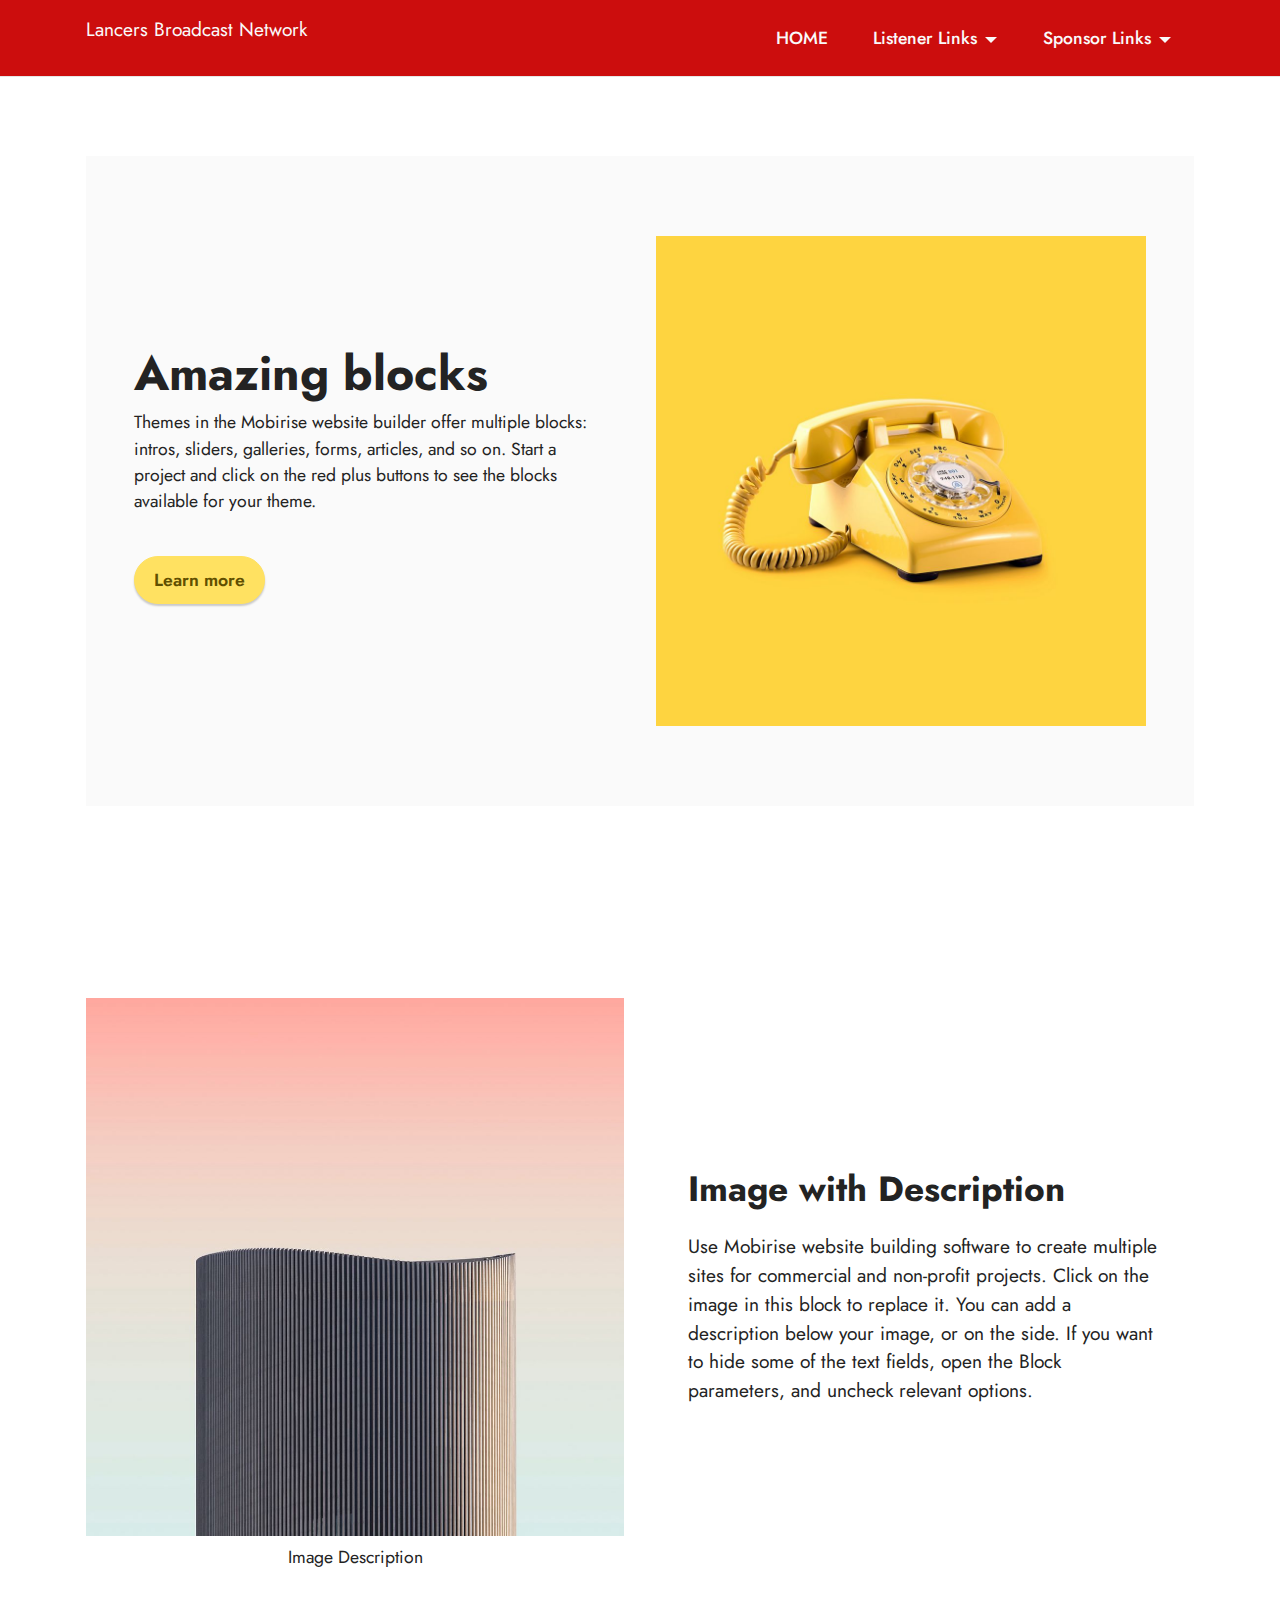
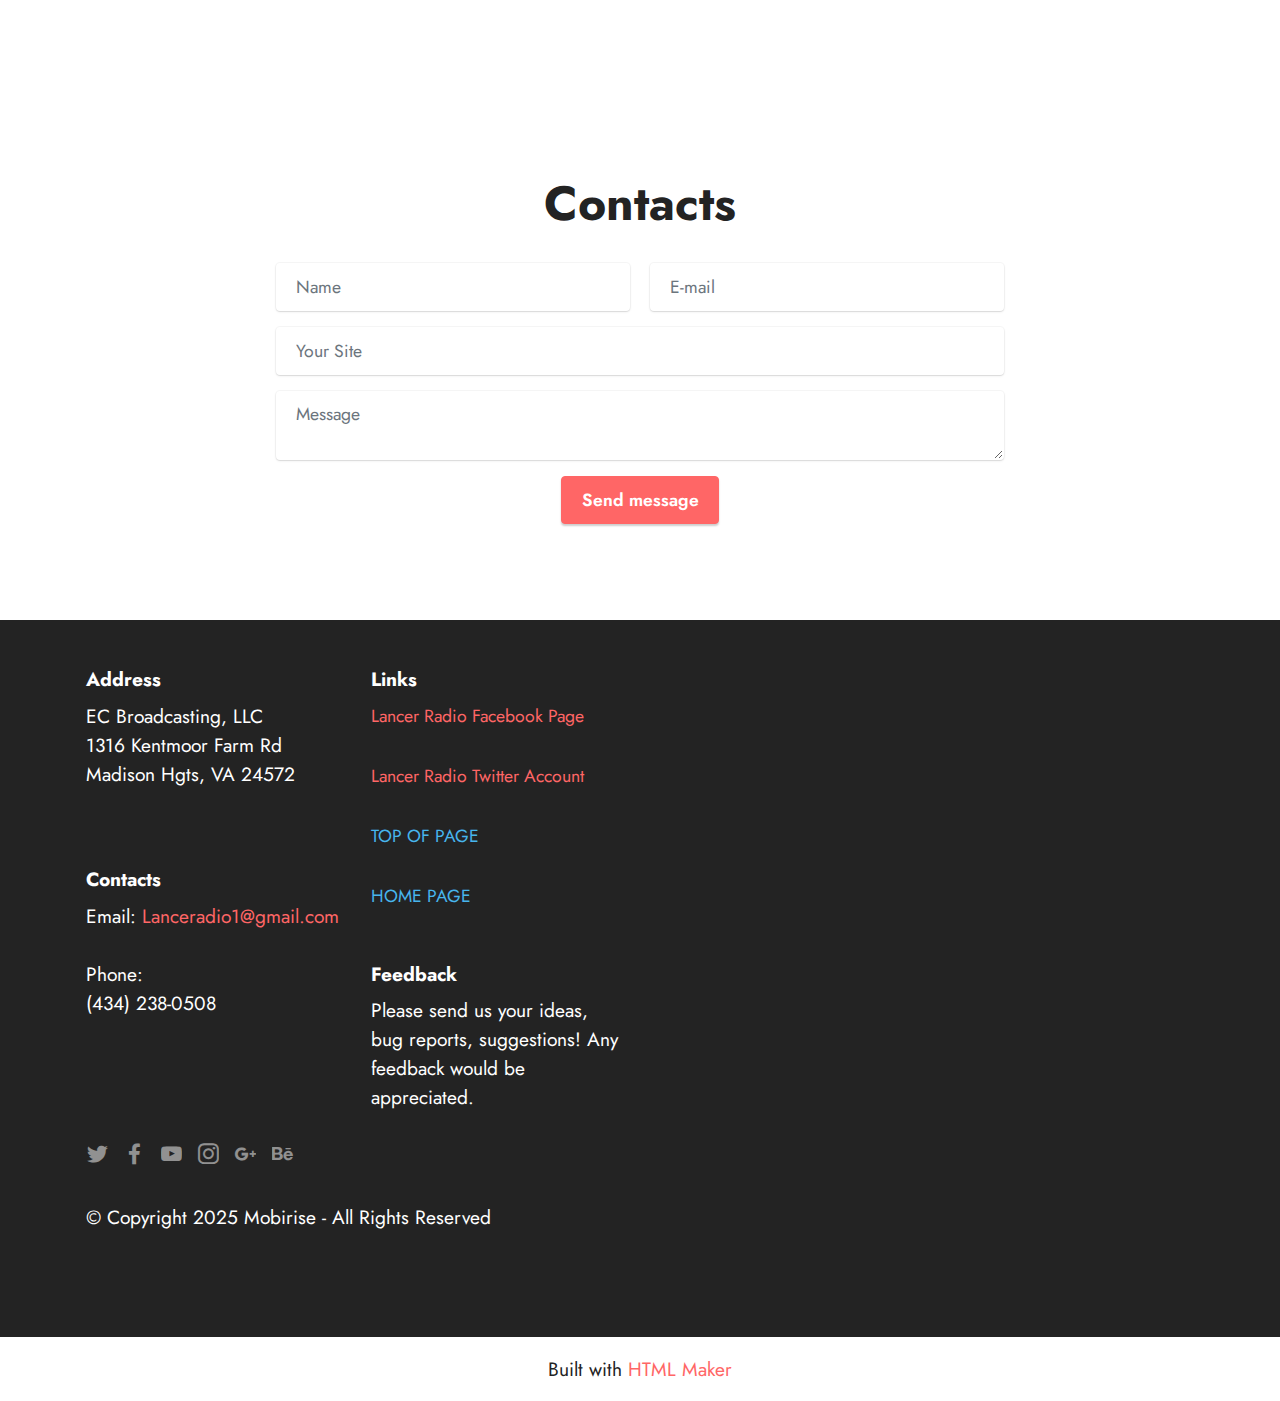
<file: page5.html>
<!DOCTYPE html>
<html  >
<head>
  <!-- Site made with Mobirise Website Builder v5.6.11, https://mobirise.com -->
  <meta charset="UTF-8">
  <meta http-equiv="X-UA-Compatible" content="IE=edge">
  <meta name="generator" content="Mobirise v5.6.11, mobirise.com">
  <meta name="twitter:card" content="summary_large_image"/>
  <meta name="twitter:image:src" content="">
  <meta property="og:image" content="">
  <meta name="twitter:title" content="About LBN">
  <meta name="viewport" content="width=device-width, initial-scale=1, minimum-scale=1">
  <link rel="shortcut icon" href="assets/images/lancer-broadcast-network-banner-by-sara-128x38-1.png" type="image/x-icon">
  <meta name="description" content="">
  
  
  <title>About LBN</title>
  <link rel="stylesheet" href="assets/bootstrap/css/bootstrap.min.css">
  <link rel="stylesheet" href="assets/bootstrap/css/bootstrap-grid.min.css">
  <link rel="stylesheet" href="assets/bootstrap/css/bootstrap-reboot.min.css">
  <link rel="stylesheet" href="assets/dropdown/css/style.css">
  <link rel="stylesheet" href="assets/socicon/css/styles.css">
  <link rel="stylesheet" href="assets/theme/css/style.css">
  <link rel="preload" href="https://fonts.googleapis.com/css?family=Jost:100,200,300,400,500,600,700,800,900,100i,200i,300i,400i,500i,600i,700i,800i,900i&display=swap" as="style" onload="this.onload=null;this.rel='stylesheet'">
  <noscript><link rel="stylesheet" href="https://fonts.googleapis.com/css?family=Jost:100,200,300,400,500,600,700,800,900,100i,200i,300i,400i,500i,600i,700i,800i,900i&display=swap"></noscript>
  <link rel="preload" as="style" href="assets/mobirise/css/mbr-additional.css"><link rel="stylesheet" href="assets/mobirise/css/mbr-additional.css" type="text/css">
  
  
  
  
</head>
<body>

<!-- Analytics -->
<!-- Global site tag (gtag.js) - Google Analytics -->
<script async src="https://www.googletagmanager.com/gtag/js?id=UA-180278583-1"></script>
<script>
  window.dataLayer = window.dataLayer || [];
  function gtag(){dataLayer.push(arguments);}
  gtag('js', new Date());

  gtag('config', 'UA-180278583-1');
</script>

<!-- /Analytics -->


  
  <section data-bs-version="5.1" class="menu cid-s48OLK6784" once="menu" id="menu1-1d">
    
    <nav class="navbar navbar-dropdown navbar-fixed-top navbar-expand-lg">
        <div class="container">
            <div class="navbar-brand">
                
                <span class="navbar-caption-wrap"><a class="navbar-caption text-white display-7" href="https://mobiri.se"><p>Lancers Broadcast Network&nbsp;&nbsp;</p></a></span>
            </div>
            <button class="navbar-toggler" type="button" data-toggle="collapse" data-bs-toggle="collapse" data-target="#navbarSupportedContent" data-bs-target="#navbarSupportedContent" aria-controls="navbarNavAltMarkup" aria-expanded="false" aria-label="Toggle navigation">
                <div class="hamburger">
                    <span></span>
                    <span></span>
                    <span></span>
                    <span></span>
                </div>
            </button>
            <div class="collapse navbar-collapse" id="navbarSupportedContent">
                <ul class="navbar-nav nav-dropdown nav-right" data-app-modern-menu="true"><li class="nav-item"><a class="nav-link link text-white text-primary display-4" href="index.html" aria-expanded="false">HOME</a></li><li class="nav-item dropdown"><a class="nav-link link text-white dropdown-toggle display-4" href="#" aria-expanded="false" data-toggle="dropdown-submenu" data-bs-toggle="dropdown">Listener Links</a><div class="dropdown-menu"><a class="text-white dropdown-item text-primary display-4" href="page.html#header1-k" aria-expanded="false">Listen Live</a><a class="text-white dropdown-item text-primary display-4" href="page3.html" aria-expanded="false">Current Broadcast Schedule</a><a class="text-white dropdown-item text-primary display-4" href="page4.html" aria-expanded="false">Meet Our Sponsors</a><a class="text-white dropdown-item text-primary display-4" href="page2.html" aria-expanded="false">Meet the Team</a></div></li><li class="nav-item dropdown"><a class="nav-link link text-white dropdown-toggle display-4" href="#" aria-expanded="false" data-toggle="dropdown-submenu" data-bs-toggle="dropdown">
                            Sponsor Links</a><div class="dropdown-menu"><a class="text-white dropdown-item text-primary display-4" href="page6.html" aria-expanded="false">Sponsor Info</a></div></li></ul>
                
                
            </div>
        </div>
    </nav>

</section>

<section data-bs-version="5.1" class="features15 cid-sdfnvpsZqb" id="features16-1f">

    

    
    <div class="container">
        <div class="content-wrapper">
            <div class="row align-items-center">
                <div class="col-12 col-lg">
                    <div class="text-wrapper">
                        <h6 class="card-title mbr-fonts-style display-2">
                            <strong>Amazing blocks</strong>
                        </h6>
                        <p class="mbr-text mbr-fonts-style mb-4 display-4">
                            Themes in the Mobirise website builder offer multiple blocks: intros, sliders, galleries, forms, articles, and so on. Start a project and click on the red plus buttons to see the blocks available for your theme.</p>
                        <div class="mbr-section-btn mt-3">
                            <a class="btn btn-warning display-4" href="https://mobiri.se">Learn more</a>
                        </div>
                    </div>
                </div>
                <div class="col-12 col-lg-6">
                    <div class="image-wrapper">
                        <img src="assets/images/sq2.jpg" alt="Mobirise">
                    </div>
                </div>
            </div>
        </div>
    </div>
</section>

<section data-bs-version="5.1" class="image1 cid-sdfnMshdCi" id="image1-1g">
    

    

    <div class="container">
        <div class="row align-items-center">
            <div class="col-12 col-lg-6">
                <div class="image-wrapper">
                    <img src="assets/images/4.jpg" alt="Mobirise">
                    <p class="mbr-description mbr-fonts-style pt-2 align-center display-4">
                    Image Description</p>
                </div>
            </div>
            <div class="col-12 col-lg">
                <div class="text-wrapper">
                    <h3 class="mbr-section-title mbr-fonts-style mb-3 display-5">
                        <strong>Image with Description</strong></h3>
                    <p class="mbr-text mbr-fonts-style display-7">
                        Use Mobirise website building software to create multiple sites for commercial and non-profit projects. Click on the image in this block to replace it. You can add a description below your image, or on the side. If you want to hide some of the text fields, open the Block parameters, and uncheck relevant options.</p>
                </div>
            </div>
        </div>
    </div>
</section>

<section data-bs-version="5.1" class="form5 cid-sdfoQW5S5M" id="form5-1h">
    
    
    <div class="container">
        <div class="mbr-section-head">
            <h3 class="mbr-section-title mbr-fonts-style align-center mb-0 display-2">
                <strong>Contacts</strong>
            </h3>
            
        </div>
        <div class="row justify-content-center mt-4">
            <div class="col-lg-8 mx-auto mbr-form" data-form-type="formoid">
                <form action="https://mobirise.eu/" method="POST" class="mbr-form form-with-styler" data-form-title="Form Name"><input type="hidden" name="email" data-form-email="true" value="5n9UdkUBkN9caavodWOPW0GyeWVf/Rp+skg7Xcd8iHyIwNQyusz3MmagZ61En1a7B3FcJjoIbIsnhuBDxNHfujh23pKKCJ28TJ6gIowihE6RghV8cNC/eOp6RwORm38E">
                    <div class="">
                        <div hidden="hidden" data-form-alert="" class="alert alert-success col-12">Thanks for filling out
                            the form!</div>
                        <div hidden="hidden" data-form-alert-danger="" class="alert alert-danger col-12">Oops...! some
                            problem!</div>
                    </div>
                    <div class="dragArea row">
                        <div class="col-md col-sm-12 form-group mb-3" data-for="name">
                            <input type="text" name="name" placeholder="Name" data-form-field="name" class="form-control" value="" id="name-form5-1h">
                        </div>
                        <div class="col-md col-sm-12 form-group mb-3" data-for="email">
                            <input type="email" name="email" placeholder="E-mail" data-form-field="email" class="form-control" value="" id="email-form5-1h">
                        </div>
                        <div class="col-12 form-group mb-3" data-for="url">
                            <input type="url" name="url" placeholder="Your Site" pattern="https://.*" data-form-field="url" class="form-control" value="" id="url-form5-1h">
                        </div>
                        <div class="col-12 form-group mb-3" data-for="textarea">
                            <textarea name="textarea" placeholder="Message" data-form-field="textarea" class="form-control" id="textarea-form5-1h"></textarea>
                        </div>
                        <div class="col-lg-12 col-md-12 col-sm-12 align-center mbr-section-btn">
                            <button type="submit" class="btn btn-primary display-4">Send message</button>
                        </div>
                    </div>
                </form>
            </div>
        </div>
    </div>
</section>

<section data-bs-version="5.1" class="footer6 cid-sdeYjbhFNA" once="footers" id="footer6-1e">

    

    

    <div class="container">
        <div class="row content mbr-white">
            <div class="col-12 col-md-3 mbr-fonts-style display-7">
                <h5 class="mbr-section-subtitle mbr-fonts-style mb-2 display-7">
                    <strong>Address</strong>
                </h5>
                <p class="mbr-text mbr-fonts-style display-7">EC Broadcasting, LLC<br>1316 Kentmoor Farm Rd<br>Madison Hgts, VA 24572</p> <br>
                <h5 class="mbr-section-subtitle mbr-fonts-style mb-2 mt-4 display-7">
                    <strong>Contacts</strong>
                </h5>
                <p class="mbr-text mbr-fonts-style mb-4 display-7">
                    Email: <a href="mailto:lanceradio1@gmail.com" class="text-primary">Lanceradio1@gmail.com</a><br><br>
                    Phone: <br>(434) 238-0508</p>
            </div>
            <div class="col-12 col-md-3 mbr-fonts-style display-7">
                <h5 class="mbr-section-subtitle mbr-fonts-style mb-2 display-7">
                    <strong>Links</strong>
                </h5>
                <ul class="list mbr-fonts-style mb-4 display-4">
                    <li class="mbr-text item-wrap"><a href="https://www.facebook.com/Lancer-Radio-135446416491695" class="text-primary" target="_blank">Lancer Radio Facebook Page</a></li><li class="mbr-text item-wrap"><br></li><li class="mbr-text item-wrap"><a href="https://twitter.com/lanceradio1" class="text-primary" target="_blank">Lancer Radio Twitter Account</a></li><li class="mbr-text item-wrap"><br></li><li class="mbr-text item-wrap"><a href="#top" class="text-info">TOP OF PAGE</a><br><br></li><li class="mbr-text item-wrap"><a href="index.html" class="text-info">HOME PAGE</a></li>
                </ul>
                <h5 class="mbr-section-subtitle mbr-fonts-style mb-2 mt-5 display-7">
                    <strong>Feedback</strong>
                </h5>
                <p class="mbr-text mbr-fonts-style mb-4 display-7">
                    Please send us your ideas, bug reports, suggestions! Any feedback would be appreciated.<br></p>
            </div>
            <div class="col-12 col-md-6">
                <div class="google-map"><iframe frameborder="0" style="border:0" src="https://www.google.com/maps/embed/v1/place?key=AIzaSyCZI5F_k6S1k46ujh0SNrapM89f7mJxd30&amp;q=Madison Heights, VA 24572" allowfullscreen=""></iframe></div>
            </div>
            <div class="col-md-6">
                <div class="social-list align-left">
                    <div class="soc-item">
                        <a href="https://twitter.com/mobirise" target="_blank">
                            <span class="socicon-twitter socicon mbr-iconfont mbr-iconfont-social"></span>
                        </a>
                    </div>
                    <div class="soc-item">
                        <a href="https://www.facebook.com/pages/Mobirise/1616226671953247" target="_blank">
                            <span class="socicon-facebook socicon mbr-iconfont mbr-iconfont-social"></span>
                        </a>
                    </div>
                    <div class="soc-item">
                        <a href="https://www.youtube.com/c/mobirise" target="_blank">
                            <span class="socicon-youtube socicon mbr-iconfont mbr-iconfont-social"></span>
                        </a>
                    </div>
                    <div class="soc-item">
                        <a href="https://instagram.com/mobirise" target="_blank">
                            <span class="socicon-instagram socicon mbr-iconfont mbr-iconfont-social"></span>
                        </a>
                    </div>
                    <div class="soc-item">
                        <a href="https://plus.google.com/u/0/+Mobirise" target="_blank">
                            <span class="socicon-googleplus socicon mbr-iconfont mbr-iconfont-social"></span>
                        </a>
                    </div>
                    <div class="soc-item">
                        <a href="https://www.behance.net/Mobirise" target="_blank">
                            <span class="socicon-behance socicon mbr-iconfont mbr-iconfont-social"></span>
                        </a>
                    </div>
                </div>
            </div>
        </div>
        <div class="footer-lower">
            <div class="media-container-row">
                <div class="col-sm-12">
                    <hr>
                </div>
            </div>
            <div class="col-sm-12 copyright pl-0">
                <p class="mbr-text mbr-fonts-style mbr-white display-7">
                    © Copyright 2025 Mobirise - All Rights Reserved
                </p>
            </div>
        </div>
    </div>
</section><section class="display-7" style="padding: 0;align-items: center;justify-content: center;flex-wrap: wrap;    align-content: center;display: flex;position: relative;height: 4rem;"><a href="https://mobiri.se/2546818" style="flex: 1 1;height: 4rem;position: absolute;width: 100%;z-index: 1;"><img alt="" style="height: 4rem;" src="[data-uri]"></a><p style="margin: 0;text-align: center;" class="display-7">Built with &#8204;</p><a style="z-index:1" href="https://mobirise.com/html-builder.html">HTML Maker</a></section><script src="assets/bootstrap/js/bootstrap.bundle.min.js"></script>  <script src="assets/smoothscroll/smooth-scroll.js"></script>  <script src="assets/ytplayer/index.js"></script>  <script src="assets/dropdown/js/navbar-dropdown.js"></script>  <script src="assets/theme/js/script.js"></script>  <script src="assets/formoid/formoid.min.js"></script>  
  
  
</body>
</html>
</file>
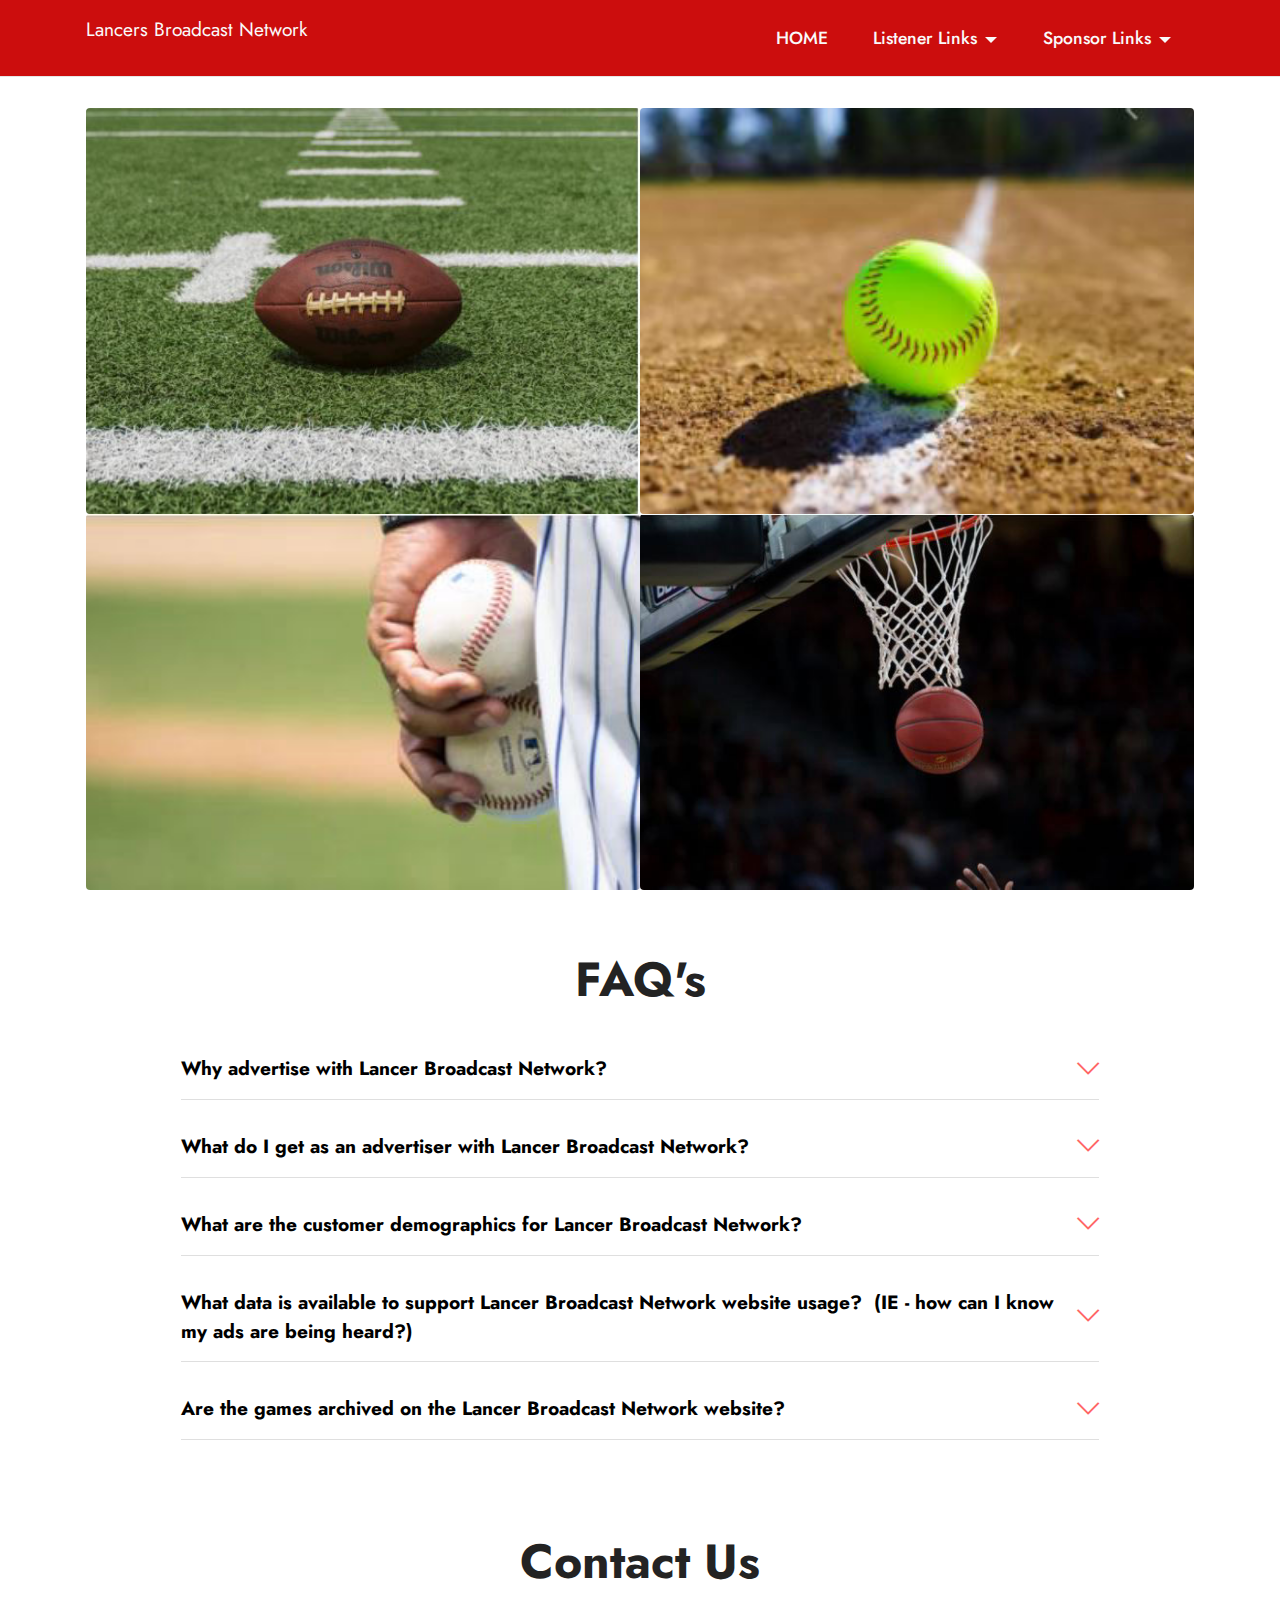
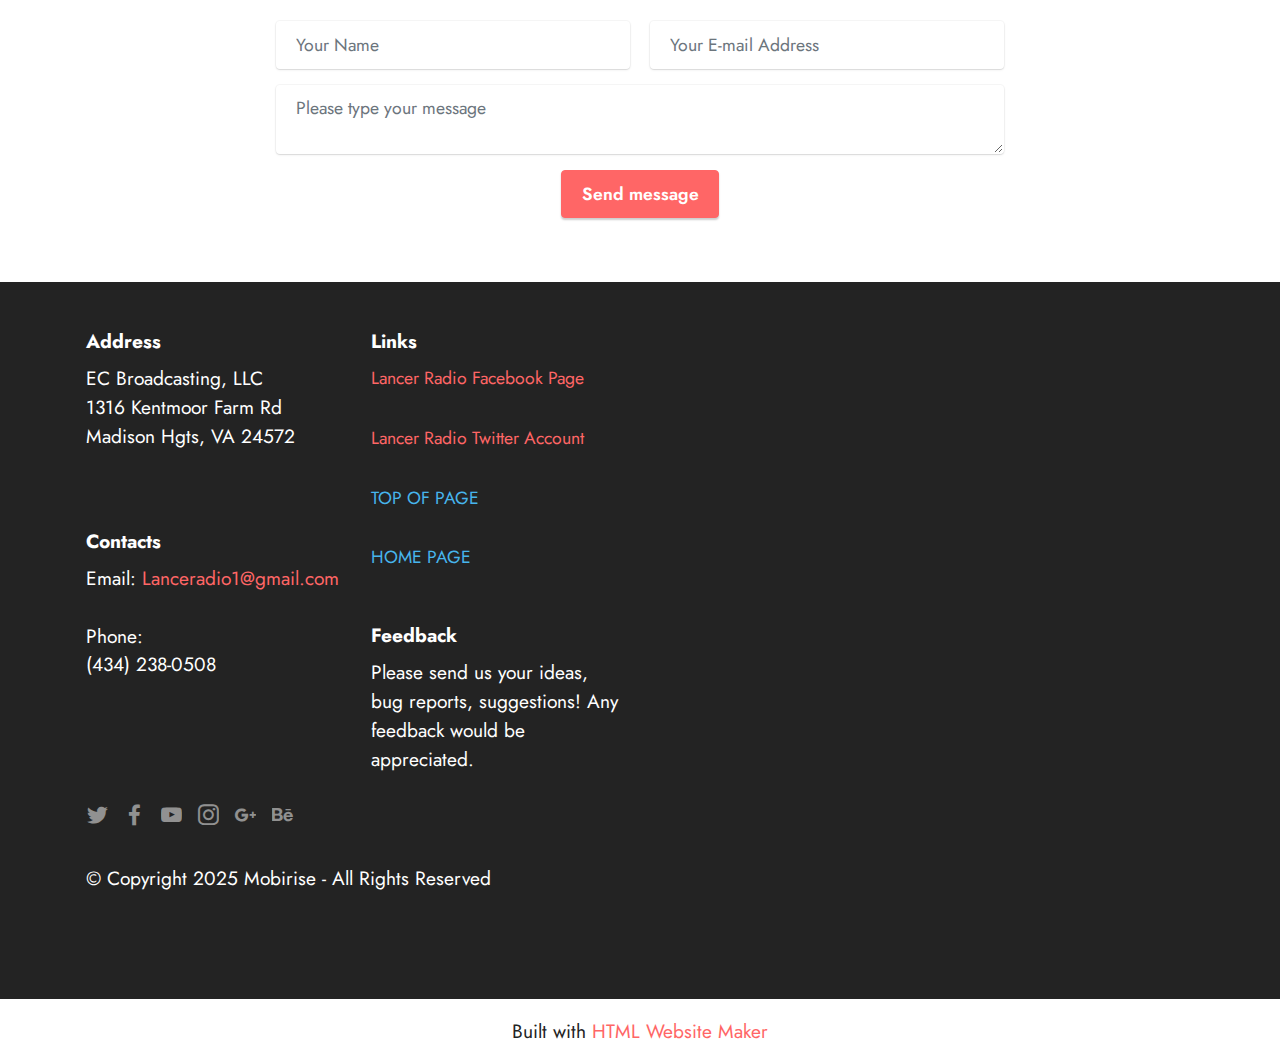
<file: Page6.html>
<!DOCTYPE html>
<html  >
<head>
  <!-- Site made with Mobirise Website Builder v5.6.11, https://mobirise.com -->
  <meta charset="UTF-8">
  <meta http-equiv="X-UA-Compatible" content="IE=edge">
  <meta name="generator" content="Mobirise v5.6.11, mobirise.com">
  <meta name="twitter:card" content="summary_large_image"/>
  <meta name="twitter:image:src" content="">
  <meta property="og:image" content="">
  <meta name="twitter:title" content="Sponsor Info">
  <meta name="viewport" content="width=device-width, initial-scale=1, minimum-scale=1">
  <link rel="shortcut icon" href="assets/images/lancer-broadcast-network-banner-by-sara-128x38-1.png" type="image/x-icon">
  <meta name="description" content="FAQs for Sponsors">
  
  
  <title>Sponsor Info</title>
  <link rel="stylesheet" href="assets/web/assets/mobirise-icons2/mobirise2.css">
  <link rel="stylesheet" href="assets/web/assets/mobirise-icons/mobirise-icons.css">
  <link rel="stylesheet" href="assets/bootstrap/css/bootstrap.min.css">
  <link rel="stylesheet" href="assets/bootstrap/css/bootstrap-grid.min.css">
  <link rel="stylesheet" href="assets/bootstrap/css/bootstrap-reboot.min.css">
  <link rel="stylesheet" href="assets/dropdown/css/style.css">
  <link rel="stylesheet" href="assets/socicon/css/styles.css">
  <link rel="stylesheet" href="assets/theme/css/style.css">
  <link rel="preload" href="https://fonts.googleapis.com/css?family=Jost:100,200,300,400,500,600,700,800,900,100i,200i,300i,400i,500i,600i,700i,800i,900i&display=swap" as="style" onload="this.onload=null;this.rel='stylesheet'">
  <noscript><link rel="stylesheet" href="https://fonts.googleapis.com/css?family=Jost:100,200,300,400,500,600,700,800,900,100i,200i,300i,400i,500i,600i,700i,800i,900i&display=swap"></noscript>
  <link rel="preload" as="style" href="assets/mobirise/css/mbr-additional.css"><link rel="stylesheet" href="assets/mobirise/css/mbr-additional.css" type="text/css">
  
  
  
  
</head>
<body>

<!-- Analytics -->
<!-- Global site tag (gtag.js) - Google Analytics -->
<script async src="https://www.googletagmanager.com/gtag/js?id=UA-180278583-1"></script>
<script>
  window.dataLayer = window.dataLayer || [];
  function gtag(){dataLayer.push(arguments);}
  gtag('js', new Date());

  gtag('config', 'UA-180278583-1');
</script>

<!-- /Analytics -->


  
  <section data-bs-version="5.1" class="menu cid-s48OLK6784" once="menu" id="menu1-1i">
    
    <nav class="navbar navbar-dropdown navbar-fixed-top navbar-expand-lg">
        <div class="container">
            <div class="navbar-brand">
                
                <span class="navbar-caption-wrap"><a class="navbar-caption text-white display-7" href="https://mobiri.se"><p>Lancers Broadcast Network&nbsp;&nbsp;</p></a></span>
            </div>
            <button class="navbar-toggler" type="button" data-toggle="collapse" data-bs-toggle="collapse" data-target="#navbarSupportedContent" data-bs-target="#navbarSupportedContent" aria-controls="navbarNavAltMarkup" aria-expanded="false" aria-label="Toggle navigation">
                <div class="hamburger">
                    <span></span>
                    <span></span>
                    <span></span>
                    <span></span>
                </div>
            </button>
            <div class="collapse navbar-collapse" id="navbarSupportedContent">
                <ul class="navbar-nav nav-dropdown nav-right" data-app-modern-menu="true"><li class="nav-item"><a class="nav-link link text-white text-primary display-4" href="index.html" aria-expanded="false">HOME</a></li><li class="nav-item dropdown"><a class="nav-link link text-white dropdown-toggle display-4" href="#" aria-expanded="false" data-toggle="dropdown-submenu" data-bs-toggle="dropdown">Listener Links</a><div class="dropdown-menu"><a class="text-white dropdown-item text-primary display-4" href="page.html#header1-k" aria-expanded="false">Listen Live</a><a class="text-white dropdown-item text-primary display-4" href="page3.html" aria-expanded="false">Current Broadcast Schedule</a><a class="text-white dropdown-item text-primary display-4" href="page4.html" aria-expanded="false">Meet Our Sponsors</a><a class="text-white dropdown-item text-primary display-4" href="page2.html" aria-expanded="false">Meet the Team</a></div></li><li class="nav-item dropdown"><a class="nav-link link text-white dropdown-toggle display-4" href="#" aria-expanded="false" data-toggle="dropdown-submenu" data-bs-toggle="dropdown">
                            Sponsor Links</a><div class="dropdown-menu"><a class="text-white dropdown-item text-primary display-4" href="page6.html" aria-expanded="false">Sponsor Info</a></div></li></ul>
                
                
            </div>
        </div>
    </nav>

</section>

<section data-bs-version="5.1" class="gallery1 cid-sdfNewj3rh" id="gallery1-1n">
    
    
    <div class="container">
        
        <div class="row mt-4">
            <div class="item features-image сol-12 col-md-6 col-lg-6">
                <div class="item-wrapper">
                    <div class="item-img">
                        <img src="assets/images/football-pics-502x368.jpg" alt="">
                    </div>
                    
                    
                </div>
            </div>
            <div class="item features-image сol-12 col-md-6 col-lg-6">
                <div class="item-wrapper">
                    <div class="item-img">
                        <img src="assets/images/softball-pic-328x236.jpg" alt="">
                    </div>
                    
                    
                </div>
            </div>
            <div class="item features-image сol-12 col-md-6 col-lg-6">
                <div class="item-wrapper">
                    <div class="item-img">
                        <img src="assets/images/baseball-pics-354x240.jpg" alt="">
                    </div>
                    
                    
                </div>
            </div>
            <div class="item features-image сol-12 col-md-6 col-lg-6">
                <div class="item-wrapper">
                    <div class="item-img">
                        <img src="assets/images/basketball-pic-2-580x388.jpg" alt="" title="">
                    </div>
                    
                    
                </div>
            </div>
        </div>
    </div>
</section>

<section data-bs-version="5.1" class="content16 cid-sdfE8QZtL1" id="content16-1l">

    

    
    <div class="container">
        <div class="row justify-content-center">
            <div class="col-12 col-md-10">
                <div class="mbr-section-head align-center mb-4">
                    <h3 class="mbr-section-title mb-0 mbr-fonts-style display-2">
                        <strong>FAQ's</strong></h3>
                    
                </div>
                <div id="bootstrap-accordion_30" class="panel-group accordionStyles accordion" role="tablist" aria-multiselectable="true">
                    <div class="card mb-3">
                        <div class="card-header" role="tab" id="headingOne">
                            <a role="button" class="panel-title collapsed" data-toggle="collapse" data-bs-toggle="collapse" data-core="" href="#collapse1_30" aria-expanded="false" aria-controls="collapse1">
                                <h6 class="panel-title-edit mbr-fonts-style mb-0 display-7"><strong>Why advertise with Lancer Broadcast Network?</strong>
                                </h6>
                                <span class="sign mbr-iconfont mbri-arrow-down"></span>
                            </a>
                        </div>
                        <div id="collapse1_30" class="panel-collapse noScroll collapse" role="tabpanel" aria-labelledby="headingOne" data-parent="#accordion" data-bs-parent="#bootstrap-accordion_30">
                            <div class="panel-body">
                                <p class="mbr-fonts-style panel-text display-4">* We are your exclusive provider of Amherst County High School Lancers' Sports!<br><br>* We also broadcast Amherst Community Sports, including Dixie Youth Baseball and Dixie Girls Softball<br><br>* Sponsoring our broadcasts is affordable and your message will reach not only family, friends and alumni in Amherst County, but throughout the United States and around the world!<br><br>* Your ads will be professionally written and produced, with the content you want to promote.&nbsp; Plus, we will update your ads each season, or whenever <u>you</u> want to make a change!</p>
                            </div>
                        </div>
                    </div>
                    <div class="card mb-3">
                        <div class="card-header" role="tab" id="headingOne">
                            <a role="button" class="panel-title collapsed" data-toggle="collapse" data-bs-toggle="collapse" data-core="" href="#collapse2_30" aria-expanded="false" aria-controls="collapse2">
                                <h6 class="panel-title-edit mbr-fonts-style mb-0 display-7"><strong>What do I get as an advertiser with Lancer Broadcast Network?
                                    </strong></h6>
                                <span class="sign mbr-iconfont mbri-arrow-down"></span>
                            </a>
                        </div>
                        <div id="collapse2_30" class="panel-collapse noScroll collapse" role="tabpanel" aria-labelledby="headingOne" data-parent="#accordion" data-bs-parent="#bootstrap-accordion_30">
                            <div class="panel-body">
                                <p class="mbr-fonts-style panel-text display-4">
                                    * Ads promoting your business (number of ads will be determined by the advertising package purchased)<br><br>* Live mentions during the broadcast which feature your slogan and phone number in addition to talking about the unique aspects of your business&nbsp;<br><br>* Links to your company website / Facebook page on our website and Facebook page&nbsp;<br><br>* Professional and courteous service to meet your advertising needs</p>
                            </div>
                        </div>
                    </div>
                    <div class="card mb-3">
                        <div class="card-header" role="tab" id="headingOne">
                            <a role="button" class="panel-title collapsed" data-toggle="collapse" data-bs-toggle="collapse" data-core="" href="#collapse3_30" aria-expanded="false" aria-controls="collapse3">
                                <h6 class="panel-title-edit mbr-fonts-style mb-0 display-7"><strong>What are the customer demographics for Lancer Broadcast Network?</strong></h6>
                                <span class="sign mbr-iconfont mbri-arrow-down"></span>
                            </a>
                        </div>
                        <div id="collapse3_30" class="panel-collapse noScroll collapse" role="tabpanel" aria-labelledby="headingOne" data-parent="#accordion" data-bs-parent="#bootstrap-accordion_30">
                            <div class="panel-body">
                                <p class="mbr-fonts-style panel-text display-4">The average listener who would listen live to a sporting event on the internet/radio is between the ages of 25 and 54 and is shown to have an average household income upwards of $50,000 per year.&nbsp;<br><br>In addition, it's important to note that, because of their devotion to the Lancers, fans in Amherst County (and their family members) are active listeners to their teams broadcasts, making internet sponsorship the most effective way to tap into this audience.&nbsp;&nbsp;Lancers’ fans intentionally seek out the broadcasts if they can’t be at the game, and we’ve had alumni from all over the country, and even overseas, listening.</p>
                            </div>
                        </div>
                    </div>
                    <div class="card mb-3">
                        <div class="card-header" role="tab" id="headingOne">
                            <a role="button" class="panel-title collapsed" data-toggle="collapse" data-bs-toggle="collapse" data-core="" href="#collapse4_30" aria-expanded="false" aria-controls="collapse4">
                                <h6 class="panel-title-edit mbr-fonts-style mb-0 display-7"><strong>What data is available to support Lancer Broadcast Network website usage?&nbsp; (IE - how can I know my ads are being heard?)</strong></h6>
                                <span class="sign mbr-iconfont mbri-arrow-down"></span>
                            </a>
                        </div>
                        <div id="collapse4_30" class="panel-collapse noScroll collapse" role="tabpanel" aria-labelledby="headingOne" data-parent="#accordion" data-bs-parent="#bootstrap-accordion_30">
                            <div class="panel-body">
                                <p class="mbr-fonts-style panel-text display-4">
                                    We are continually striving to improve our service and options for our listeners and advertisers.&nbsp; &nbsp;As a result, we are in the process of updating our website in order to provide more information and to present information in a more user friendly format.<br><br>With the update of the website, we are also incorporating the ability to begin gathering data which will measure how many individuals log into the site, which pages they are visiting, and how long they are staying.&nbsp; As we have this information available, we will be happy to share it with our sponsor partners.&nbsp; We look forward to a continued profitable partnership!</p>
                            </div>
                        </div>
                    </div>
                    <div class="card mb-3">
                        <div class="card-header" role="tab" id="headingOne">
                            <a role="button" class="panel-title collapsed" data-toggle="collapse" data-bs-toggle="collapse" data-core="" href="#collapse5_30" aria-expanded="false" aria-controls="collapse5">
                                <h6 class="panel-title-edit mbr-fonts-style mb-0 display-7"><strong>Are the games archived on the Lancer Broadcast Network website?
                                    </strong></h6>
                                <span class="sign mbr-iconfont mbri-arrow-down"></span>
                            </a>
                        </div>
                        <div id="collapse5_30" class="panel-collapse noScroll collapse" role="tabpanel" aria-labelledby="headingOne" data-parent="#accordion" data-bs-parent="#bootstrap-accordion_30">
                            <div class="panel-body">
                                <p class="mbr-fonts-style panel-text display-4">
                                    No, not at this time.&nbsp; &nbsp;This is an update we would like to add in the future.<br><br>However, each game is recorded and if a parent or family member, etc would like a copy, they are welcome to bring a flash drive to the on-air announcer and they will be happy to save a copy of the game for you on your flash drive.&nbsp;&nbsp;<br><br>NOTE:&nbsp; Copies of the broadcast will be saved for up to 2 weeks after the broadcast.</p>
                            </div>
                        </div>
                    </div>
                    
                </div>
            </div>
        </div>
    </div>
</section>

<section data-bs-version="5.1" class="form5 cid-sdfDrLPzRM" id="form5-1k">
    
    
    <div class="container">
        <div class="mbr-section-head">
            <h3 class="mbr-section-title mbr-fonts-style align-center mb-0 display-2">
                <strong>Contact Us</strong></h3>
            
        </div>
        <div class="row justify-content-center mt-4">
            <div class="col-lg-8 mx-auto mbr-form" data-form-type="formoid">
                <form action="https://mobirise.eu/" method="POST" class="mbr-form form-with-styler" data-form-title="Form Name"><input type="hidden" name="email" data-form-email="true" value="aW/D127vwZcWcC2hxIY36mceWKPgmHu+ZJdoyj/1qjzYsGdbK2OadKmiV9f8ZDDB5dPJPUHIA4dLKug1QykQPZRrawxrARAY5p3HpudAw80DkhI4pcwr2in53ctjfIy8">
                    <div class="">
                        <div hidden="hidden" data-form-alert="" class="alert alert-success col-12">Thanks for submitting your information!  We will be back in contact as soon as possible.</div>
                        <div hidden="hidden" data-form-alert-danger="" class="alert alert-danger col-12">Oops...! some
                            problem!</div>
                    </div>
                    <div class="dragArea row">
                        <div class="col-md col-sm-12 form-group mb-3" data-for="name">
                            <input type="text" name="name" placeholder="Your Name" data-form-field="name" class="form-control" value="" id="name-form5-1k">
                        </div>
                        <div class="col-md col-sm-12 form-group mb-3" data-for="email">
                            <input type="email" name="email" placeholder="Your E-mail Address" data-form-field="email" class="form-control" value="" id="email-form5-1k">
                        </div>
                        
                        <div class="col-12 form-group mb-3" data-for="textarea">
                            <textarea name="textarea" placeholder="Please type your message" data-form-field="textarea" class="form-control" id="textarea-form5-1k"></textarea>
                        </div>
                        <div class="col-lg-12 col-md-12 col-sm-12 align-center mbr-section-btn"><button type="submit" class="btn btn-primary display-4">Send message</button></div>
                    </div>
                </form>
            </div>
        </div>
    </div>
</section>

<section data-bs-version="5.1" class="footer6 cid-sdeYjbhFNA" once="footers" id="footer6-1j">

    

    

    <div class="container">
        <div class="row content mbr-white">
            <div class="col-12 col-md-3 mbr-fonts-style display-7">
                <h5 class="mbr-section-subtitle mbr-fonts-style mb-2 display-7">
                    <strong>Address</strong>
                </h5>
                <p class="mbr-text mbr-fonts-style display-7">EC Broadcasting, LLC<br>1316 Kentmoor Farm Rd<br>Madison Hgts, VA 24572</p> <br>
                <h5 class="mbr-section-subtitle mbr-fonts-style mb-2 mt-4 display-7">
                    <strong>Contacts</strong>
                </h5>
                <p class="mbr-text mbr-fonts-style mb-4 display-7">
                    Email: <a href="mailto:lanceradio1@gmail.com" class="text-primary">Lanceradio1@gmail.com</a><br><br>
                    Phone: <br>(434) 238-0508</p>
            </div>
            <div class="col-12 col-md-3 mbr-fonts-style display-7">
                <h5 class="mbr-section-subtitle mbr-fonts-style mb-2 display-7">
                    <strong>Links</strong>
                </h5>
                <ul class="list mbr-fonts-style mb-4 display-4">
                    <li class="mbr-text item-wrap"><a href="https://www.facebook.com/Lancer-Radio-135446416491695" class="text-primary" target="_blank">Lancer Radio Facebook Page</a></li><li class="mbr-text item-wrap"><br></li><li class="mbr-text item-wrap"><a href="https://twitter.com/lanceradio1" class="text-primary" target="_blank">Lancer Radio Twitter Account</a></li><li class="mbr-text item-wrap"><br></li><li class="mbr-text item-wrap"><a href="#top" class="text-info">TOP OF PAGE</a><br><br></li><li class="mbr-text item-wrap"><a href="index.html" class="text-info">HOME PAGE</a></li>
                </ul>
                <h5 class="mbr-section-subtitle mbr-fonts-style mb-2 mt-5 display-7">
                    <strong>Feedback</strong>
                </h5>
                <p class="mbr-text mbr-fonts-style mb-4 display-7">
                    Please send us your ideas, bug reports, suggestions! Any feedback would be appreciated.<br></p>
            </div>
            <div class="col-12 col-md-6">
                <div class="google-map"><iframe frameborder="0" style="border:0" src="https://www.google.com/maps/embed/v1/place?key=AIzaSyCZI5F_k6S1k46ujh0SNrapM89f7mJxd30&amp;q=Madison Heights, VA 24572" allowfullscreen=""></iframe></div>
            </div>
            <div class="col-md-6">
                <div class="social-list align-left">
                    <div class="soc-item">
                        <a href="https://twitter.com/mobirise" target="_blank">
                            <span class="socicon-twitter socicon mbr-iconfont mbr-iconfont-social"></span>
                        </a>
                    </div>
                    <div class="soc-item">
                        <a href="https://www.facebook.com/pages/Mobirise/1616226671953247" target="_blank">
                            <span class="socicon-facebook socicon mbr-iconfont mbr-iconfont-social"></span>
                        </a>
                    </div>
                    <div class="soc-item">
                        <a href="https://www.youtube.com/c/mobirise" target="_blank">
                            <span class="socicon-youtube socicon mbr-iconfont mbr-iconfont-social"></span>
                        </a>
                    </div>
                    <div class="soc-item">
                        <a href="https://instagram.com/mobirise" target="_blank">
                            <span class="socicon-instagram socicon mbr-iconfont mbr-iconfont-social"></span>
                        </a>
                    </div>
                    <div class="soc-item">
                        <a href="https://plus.google.com/u/0/+Mobirise" target="_blank">
                            <span class="socicon-googleplus socicon mbr-iconfont mbr-iconfont-social"></span>
                        </a>
                    </div>
                    <div class="soc-item">
                        <a href="https://www.behance.net/Mobirise" target="_blank">
                            <span class="socicon-behance socicon mbr-iconfont mbr-iconfont-social"></span>
                        </a>
                    </div>
                </div>
            </div>
        </div>
        <div class="footer-lower">
            <div class="media-container-row">
                <div class="col-sm-12">
                    <hr>
                </div>
            </div>
            <div class="col-sm-12 copyright pl-0">
                <p class="mbr-text mbr-fonts-style mbr-white display-7">
                    © Copyright 2025 Mobirise - All Rights Reserved
                </p>
            </div>
        </div>
    </div>
</section><section class="display-7" style="padding: 0;align-items: center;justify-content: center;flex-wrap: wrap;    align-content: center;display: flex;position: relative;height: 4rem;"><a href="https://mobiri.se/2546818" style="flex: 1 1;height: 4rem;position: absolute;width: 100%;z-index: 1;"><img alt="" style="height: 4rem;" src="[data-uri]"></a><p style="margin: 0;text-align: center;" class="display-7">Built with &#8204;</p><a style="z-index:1" href="https://mobirise.com/html-builder.html">HTML Website Maker</a></section><script src="assets/bootstrap/js/bootstrap.bundle.min.js"></script>  <script src="assets/smoothscroll/smooth-scroll.js"></script>  <script src="assets/ytplayer/index.js"></script>  <script src="assets/dropdown/js/navbar-dropdown.js"></script>  <script src="assets/mbr-switch-arrow/mbr-switch-arrow.js"></script>  <script src="assets/theme/js/script.js"></script>  <script src="assets/formoid/formoid.min.js"></script>  
  
  
</body>
</html>
</file>
<file: assets/web/assets/mobirise-icons2/mobirise2.css>
@font-face {
  font-family: 'Moririse2';
  font-display: swap;
  src:  url('mobirise2.eot?f2bix4');
  src:  url('mobirise2.eot?f2bix4#iefix') format('embedded-opentype'),
    url('mobirise2.ttf?f2bix4') format('truetype'),
    url('mobirise2.woff?f2bix4') format('woff'),
    url('mobirise2.svg?f2bix4#mobirise2') format('svg');
  font-weight: normal;
  font-style: normal;
}

[class^="mobi-"], [class*=" mobi-"] {
  /* use !important to prevent issues with browser extensions that change fonts */
  font-family: 'Moririse2' !important;
  speak: none;
  font-style: normal;
  font-weight: normal;
  font-variant: normal;
  text-transform: none;
  line-height: 1;

  /* Better Font Rendering =========== */
  -webkit-font-smoothing: antialiased;
  -moz-osx-font-smoothing: grayscale;
}

.mobi-mbri-add-submenu:before {
  content: "\e900";
}
.mobi-mbri-alert:before {
  content: "\e901";
}
.mobi-mbri-align-center:before {
  content: "\e902";
}
.mobi-mbri-align-justify:before {
  content: "\e903";
}
.mobi-mbri-align-left:before {
  content: "\e904";
}
.mobi-mbri-align-right:before {
  content: "\e905";
}
.mobi-mbri-android:before {
  content: "\e906";
}
.mobi-mbri-apple:before {
  content: "\e907";
}
.mobi-mbri-arrow-down:before {
  content: "\e908";
}
.mobi-mbri-arrow-next:before {
  content: "\e909";
}
.mobi-mbri-arrow-prev:before {
  content: "\e90a";
}
.mobi-mbri-arrow-up:before {
  content: "\e90b";
}
.mobi-mbri-bold:before {
  content: "\e90c";
}
.mobi-mbri-bookmark:before {
  content: "\e90d";
}
.mobi-mbri-bootstrap:before {
  content: "\e90e";
}
.mobi-mbri-briefcase:before {
  content: "\e90f";
}
.mobi-mbri-browse:before {
  content: "\e910";
}
.mobi-mbri-bulleted-list:before {
  content: "\e911";
}
.mobi-mbri-calendar:before {
  content: "\e912";
}
.mobi-mbri-camera:before {
  content: "\e913";
}
.mobi-mbri-cart-add:before {
  content: "\e914";
}
.mobi-mbri-cart-full:before {
  content: "\e915";
}
.mobi-mbri-cash:before {
  content: "\e916";
}
.mobi-mbri-change-style:before {
  content: "\e917";
}
.mobi-mbri-chat:before {
  content: "\e918";
}
.mobi-mbri-clock:before {
  content: "\e919";
}
.mobi-mbri-close:before {
  content: "\e91a";
}
.mobi-mbri-cloud:before {
  content: "\e91b";
}
.mobi-mbri-code:before {
  content: "\e91c";
}
.mobi-mbri-contact-form:before {
  content: "\e91d";
}
.mobi-mbri-credit-card:before {
  content: "\e91e";
}
.mobi-mbri-cursor-click:before {
  content: "\e91f";
}
.mobi-mbri-cust-feedback:before {
  content: "\e920";
}
.mobi-mbri-database:before {
  content: "\e921";
}
.mobi-mbri-delivery:before {
  content: "\e922";
}
.mobi-mbri-desktop:before {
  content: "\e923";
}
.mobi-mbri-devices:before {
  content: "\e924";
}
.mobi-mbri-down:before {
  content: "\e925";
}
.mobi-mbri-download-2:before {
  content: "\e926";
}
.mobi-mbri-download:before {
  content: "\e927";
}
.mobi-mbri-drag-n-drop-2:before {
  content: "\e928";
}
.mobi-mbri-drag-n-drop:before {
  content: "\e929";
}
.mobi-mbri-edit-2:before {
  content: "\e92a";
}
.mobi-mbri-edit:before {
  content: "\e92b";
}
.mobi-mbri-error:before {
  content: "\e92c";
}
.mobi-mbri-extension:before {
  content: "\e92d";
}
.mobi-mbri-features:before {
  content: "\e92e";
}
.mobi-mbri-file:before {
  content: "\e92f";
}
.mobi-mbri-flag:before {
  content: "\e930";
}
.mobi-mbri-folder:before {
  content: "\e931";
}
.mobi-mbri-gift:before {
  content: "\e932";
}
.mobi-mbri-github:before {
  content: "\e933";
}
.mobi-mbri-globe-2:before {
  content: "\e934";
}
.mobi-mbri-globe:before {
  content: "\e935";
}
.mobi-mbri-growing-chart:before {
  content: "\e936";
}
.mobi-mbri-hearth:before {
  content: "\e937";
}
.mobi-mbri-help:before {
  content: "\e938";
}
.mobi-mbri-home:before {
  content: "\e939";
}
.mobi-mbri-hot-cup:before {
  content: "\e93a";
}
.mobi-mbri-idea:before {
  content: "\e93b";
}
.mobi-mbri-image-gallery:before {
  content: "\e93c";
}
.mobi-mbri-image-slider:before {
  content: "\e93d";
}
.mobi-mbri-info:before {
  content: "\e93e";
}
.mobi-mbri-italic:before {
  content: "\e93f";
}
.mobi-mbri-key:before {
  content: "\e940";
}
.mobi-mbri-laptop:before {
  content: "\e941";
}
.mobi-mbri-layers:before {
  content: "\e942";
}
.mobi-mbri-left-right:before {
  content: "\e943";
}
.mobi-mbri-left:before {
  content: "\e944";
}
.mobi-mbri-letter:before {
  content: "\e945";
}
.mobi-mbri-like:before {
  content: "\e946";
}
.mobi-mbri-link:before {
  content: "\e947";
}
.mobi-mbri-lock:before {
  content: "\e948";
}
.mobi-mbri-login:before {
  content: "\e949";
}
.mobi-mbri-logout:before {
  content: "\e94a";
}
.mobi-mbri-magic-stick:before {
  content: "\e94b";
}
.mobi-mbri-map-pin:before {
  content: "\e94c";
}
.mobi-mbri-menu:before {
  content: "\e94d";
}
.mobi-mbri-mobile-2:before {
  content: "\e94e";
}
.mobi-mbri-mobile-horizontal:before {
  content: "\e94f";
}
.mobi-mbri-mobile:before {
  content: "\e950";
}
.mobi-mbri-mobirise:before {
  content: "\e951";
}
.mobi-mbri-more-horizontal:before {
  content: "\e952";
}
.mobi-mbri-more-vertical:before {
  content: "\e953";
}
.mobi-mbri-music:before {
  content: "\e954";
}
.mobi-mbri-new-file:before {
  content: "\e955";
}
.mobi-mbri-numbered-list:before {
  content: "\e956";
}
.mobi-mbri-opened-folder:before {
  content: "\e957";
}
.mobi-mbri-pages:before {
  content: "\e958";
}
.mobi-mbri-paper-plane:before {
  content: "\e959";
}
.mobi-mbri-paperclip:before {
  content: "\e95a";
}
.mobi-mbri-phone:before {
  content: "\e95b";
}
.mobi-mbri-photo:before {
  content: "\e95c";
}
.mobi-mbri-photos:before {
  content: "\e95d";
}
.mobi-mbri-pin:before {
  content: "\e95e";
}
.mobi-mbri-play:before {
  content: "\e95f";
}
.mobi-mbri-plus:before {
  content: "\e960";
}
.mobi-mbri-preview:before {
  content: "\e961";
}
.mobi-mbri-print:before {
  content: "\e962";
}
.mobi-mbri-protect:before {
  content: "\e963";
}
.mobi-mbri-question:before {
  content: "\e964";
}
.mobi-mbri-quote-left:before {
  content: "\e965";
}
.mobi-mbri-quote-right:before {
  content: "\e966";
}
.mobi-mbri-redo:before {
  content: "\e967";
}
.mobi-mbri-refresh:before {
  content: "\e968";
}
.mobi-mbri-responsive-2:before {
  content: "\e969";
}
.mobi-mbri-responsive:before {
  content: "\e96a";
}
.mobi-mbri-right:before {
  content: "\e96b";
}
.mobi-mbri-rocket:before {
  content: "\e96c";
}
.mobi-mbri-sad-face:before {
  content: "\e96d";
}
.mobi-mbri-sale:before {
  content: "\e96e";
}
.mobi-mbri-save:before {
  content: "\e96f";
}
.mobi-mbri-search:before {
  content: "\e970";
}
.mobi-mbri-setting-2:before {
  content: "\e971";
}
.mobi-mbri-setting-3:before {
  content: "\e972";
}
.mobi-mbri-setting:before {
  content: "\e973";
}
.mobi-mbri-share:before {
  content: "\e974";
}
.mobi-mbri-shopping-bag:before {
  content: "\e975";
}
.mobi-mbri-shopping-basket:before {
  content: "\e976";
}
.mobi-mbri-shopping-cart:before {
  content: "\e977";
}
.mobi-mbri-sites:before {
  content: "\e978";
}
.mobi-mbri-smile-face:before {
  content: "\e979";
}
.mobi-mbri-speed:before {
  content: "\e97a";
}
.mobi-mbri-star:before {
  content: "\e97b";
}
.mobi-mbri-success:before {
  content: "\e97c";
}
.mobi-mbri-sun:before {
  content: "\e97d";
}
.mobi-mbri-sun2:before {
  content: "\e97e";
}
.mobi-mbri-tablet-vertical:before {
  content: "\e97f";
}
.mobi-mbri-tablet:before {
  content: "\e980";
}
.mobi-mbri-target:before {
  content: "\e981";
}
.mobi-mbri-timer:before {
  content: "\e982";
}
.mobi-mbri-to-ftp:before {
  content: "\e983";
}
.mobi-mbri-to-local-drive:before {
  content: "\e984";
}
.mobi-mbri-touch-swipe:before {
  content: "\e985";
}
.mobi-mbri-touch:before {
  content: "\e986";
}
.mobi-mbri-trash:before {
  content: "\e987";
}
.mobi-mbri-underline:before {
  content: "\e988";
}
.mobi-mbri-undo:before {
  content: "\e989";
}
.mobi-mbri-unlink:before {
  content: "\e98a";
}
.mobi-mbri-unlock:before {
  content: "\e98b";
}
.mobi-mbri-up-down:before {
  content: "\e98c";
}
.mobi-mbri-up:before {
  content: "\e98d";
}
.mobi-mbri-update:before {
  content: "\e98e";
}
.mobi-mbri-upload-2:before {
  content: "\e98f";
}
.mobi-mbri-upload:before {
  content: "\e990";
}
.mobi-mbri-user-2:before {
  content: "\e991";
}
.mobi-mbri-user:before {
  content: "\e992";
}
.mobi-mbri-users:before {
  content: "\e993";
}
.mobi-mbri-video-play:before {
  content: "\e994";
}
.mobi-mbri-video:before {
  content: "\e995";
}
.mobi-mbri-watch:before {
  content: "\e996";
}
.mobi-mbri-website-theme-2:before {
  content: "\e997";
}
.mobi-mbri-website-theme:before {
  content: "\e998";
}
.mobi-mbri-wifi:before {
  content: "\e999";
}
.mobi-mbri-windows:before {
  content: "\e99a";
}
.mobi-mbri-zoom-in:before {
  content: "\e99b";
}
.mobi-mbri-zoom-out:before {
  content: "\e99c";
}
</file>
<file: assets/web/assets/mobirise-icons-bold/mobirise-icons-bold.css>
@font-face {
  font-family: 'mobirise-icons-bold';
  font-display: swap;
  src:  url('mobirise-icons-bold.eot?m1l4yr');
  src:  url('mobirise-icons-bold.eot?m1l4yr#iefix') format('embedded-opentype'),
    url('mobirise-icons-bold.ttf?m1l4yr') format('truetype'),
    url('mobirise-icons-bold.woff?m1l4yr') format('woff'),
    url('mobirise-icons-bold.svg?m1l4yr#mobirise-icons-bold') format('svg');
  font-weight: normal;
  font-style: normal;
}

[class^="mbrib-"], [class*="mbrib-"] {
  /* use !important to prevent issues with browser extensions that change fonts */
  font-family: 'mobirise-icons-bold' !important;
  speak: none;
  font-style: normal;
  font-weight: normal;
  font-variant: normal;
  text-transform: none;
  line-height: 1;

  /* Better Font Rendering =========== */
  -webkit-font-smoothing: antialiased;
  -moz-osx-font-smoothing: grayscale;
}

.mbrib-add-submenu:before {
  content: "\e900";
}
.mbrib-alert:before {
  content: "\e901";
}
.mbrib-align-center:before {
  content: "\e902";
}
.mbrib-align-justify:before {
  content: "\e903";
}
.mbrib-align-left:before {
  content: "\e904";
}
.mbrib-align-right:before {
  content: "\e905";
}
.mbrib-android:before {
  content: "\e906";
}
.mbrib-apple:before {
  content: "\e907";
}
.mbrib-arrow-down:before {
  content: "\e908";
}
.mbrib-arrow-next:before {
  content: "\e909";
}
.mbrib-arrow-prev:before {
  content: "\e90a";
}
.mbrib-arrow-up:before {
  content: "\e90b";
}
.mbrib-bold:before {
  content: "\e90c";
}
.mbrib-bookmark:before {
  content: "\e90d";
}
.mbrib-bootstrap:before {
  content: "\e90e";
}
.mbrib-briefcase:before {
  content: "\e90f";
}
.mbrib-browse:before {
  content: "\e910";
}
.mbrib-bulleted-list:before {
  content: "\e911";
}
.mbrib-calendar:before {
  content: "\e912";
}
.mbrib-camera:before {
  content: "\e913";
}
.mbrib-cart-add:before {
  content: "\e914";
}
.mbrib-cart-full:before {
  content: "\e915";
}
.mbrib-cash:before {
  content: "\e916";
}
.mbrib-change-style:before {
  content: "\e917";
}
.mbrib-chat:before {
  content: "\e918";
}
.mbrib-clock:before {
  content: "\e919";
}
.mbrib-close:before {
  content: "\e91a";
}
.mbrib-cloud:before {
  content: "\e91b";
}
.mbrib-code:before {
  content: "\e91c";
}
.mbrib-contact-form:before {
  content: "\e91d";
}
.mbrib-credit-card:before {
  content: "\e91e";
}
.mbrib-cursor-click:before {
  content: "\e91f";
}
.mbrib-cust-feedback:before {
  content: "\e920";
}
.mbrib-database:before {
  content: "\e921";
}
.mbrib-delivery:before {
  content: "\e922";
}
.mbrib-desktop:before {
  content: "\e923";
}
.mbrib-devices:before {
  content: "\e924";
}
.mbrib-down:before {
  content: "\e925";
}
.mbrib-download:before {
  content: "\e926";
}
.mbrib-drag-n-drop:before {
  content: "\e927";
}
.mbrib-drag-n-drop2:before {
  content: "\e928";
}
.mbrib-edit:before {
  content: "\e929";
}
.mbrib-edit2:before {
  content: "\e92a";
}
.mbrib-error:before {
  content: "\e92b";
}
.mbrib-extension:before {
  content: "\e92c";
}
.mbrib-features:before {
  content: "\e92d";
}
.mbrib-file:before {
  content: "\e92e";
}
.mbrib-flag:before {
  content: "\e92f";
}
.mbrib-folder:before {
  content: "\e930";
}
.mbrib-gift:before {
  content: "\e931";
}
.mbrib-github:before {
  content: "\e932";
}
.mbrib-globe-2:before {
  content: "\e933";
}
.mbrib-globe:before {
  content: "\e934";
}
.mbrib-growing-chart:before {
  content: "\e935";
}
.mbrib-hearth:before {
  content: "\e936";
}
.mbrib-help:before {
  content: "\e937";
}
.mbrib-home:before {
  content: "\e938";
}
.mbrib-hot-cup:before {
  content: "\e939";
}
.mbrib-idea:before {
  content: "\e93a";
}
.mbrib-image-gallery:before {
  content: "\e93b";
}
.mbrib-image-slider:before {
  content: "\e93c";
}
.mbrib-info:before {
  content: "\e93d";
}
.mbrib-italic:before {
  content: "\e93e";
}
.mbrib-key:before {
  content: "\e93f";
}
.mbrib-laptop:before {
  content: "\e940";
}
.mbrib-layers:before {
  content: "\e941";
}
.mbrib-left-right:before {
  content: "\e942";
}
.mbrib-left:before {
  content: "\e943";
}
.mbrib-letter:before {
  content: "\e944";
}
.mbrib-like:before {
  content: "\e945";
}
.mbrib-link:before {
  content: "\e946";
}
.mbrib-lock:before {
  content: "\e947";
}
.mbrib-login:before {
  content: "\e948";
}
.mbrib-logout:before {
  content: "\e949";
}
.mbrib-magic-stick:before {
  content: "\e94a";
}
.mbrib-map-pin:before {
  content: "\e94b";
}
.mbrib-menu:before {
  content: "\e94c";
}
.mbrib-mobile:before {
  content: "\e94d";
}
.mbrib-mobile2:before {
  content: "\e94e";
}
.mbrib-mobirise:before {
  content: "\e94f";
}
.mbrib-more-horizontal:before {
  content: "\e950";
}
.mbrib-more-vertical:before {
  content: "\e951";
}
.mbrib-music:before {
  content: "\e952";
}
.mbrib-new-file:before {
  content: "\e953";
}
.mbrib-numbered-list:before {
  content: "\e954";
}
.mbrib-opened-folder:before {
  content: "\e955";
}
.mbrib-pages:before {
  content: "\e956";
}
.mbrib-paper-plane:before {
  content: "\e957";
}
.mbrib-paperclip:before {
  content: "\e958";
}
.mbrib-photo:before {
  content: "\e959";
}
.mbrib-photos:before {
  content: "\e95a";
}
.mbrib-pin:before {
  content: "\e95b";
}
.mbrib-play:before {
  content: "\e95c";
}
.mbrib-plus:before {
  content: "\e95d";
}
.mbrib-preview:before {
  content: "\e95e";
}
.mbrib-print:before {
  content: "\e95f";
}
.mbrib-protect:before {
  content: "\e960";
}
.mbrib-question:before {
  content: "\e961";
}
.mbrib-quote-left:before {
  content: "\e962";
}
.mbrib-quote-right:before {
  content: "\e963";
}
.mbrib-redo:before {
  content: "\e964";
}
.mbrib-refresh:before {
  content: "\e965";
}
.mbrib-responsive:before {
  content: "\e966";
}
.mbrib-right:before {
  content: "\e967";
}
.mbrib-rocket:before {
  content: "\e968";
}
.mbrib-sad-face:before {
  content: "\e969";
}
.mbrib-sale:before {
  content: "\e96a";
}
.mbrib-save:before {
  content: "\e96b";
}
.mbrib-search:before {
  content: "\e96c";
}
.mbrib-setting:before {
  content: "\e96d";
}
.mbrib-setting2:before {
  content: "\e96e";
}
.mbrib-setting3:before {
  content: "\e96f";
}
.mbrib-share:before {
  content: "\e970";
}
.mbrib-shopping-bag:before {
  content: "\e971";
}
.mbrib-shopping-basket:before {
  content: "\e972";
}
.mbrib-shopping-cart:before {
  content: "\e973";
}
.mbrib-sites:before {
  content: "\e974";
}
.mbrib-smile-face:before {
  content: "\e975";
}
.mbrib-speed:before {
  content: "\e976";
}
.mbrib-star:before {
  content: "\e977";
}
.mbrib-success:before {
  content: "\e978";
}
.mbrib-sun:before {
  content: "\e979";
}
.mbrib-sun2:before {
  content: "\e97a";
}
.mbrib-tablet-vertical:before {
  content: "\e97b";
}
.mbrib-tablet:before {
  content: "\e97c";
}
.mbrib-target:before {
  content: "\e97d";
}
.mbrib-timer:before {
  content: "\e97e";
}
.mbrib-to-ftp:before {
  content: "\e97f";
}
.mbrib-to-local-drive:before {
  content: "\e980";
}
.mbrib-touch-swipe:before {
  content: "\e981";
}
.mbrib-touch:before {
  content: "\e982";
}
.mbrib-trash:before {
  content: "\e983";
}
.mbrib-underline:before {
  content: "\e984";
}
.mbrib-undo:before {
  content: "\e985";
}
.mbrib-unlink:before {
  content: "\e986";
}
.mbrib-unlock:before {
  content: "\e987";
}
.mbrib-up-down:before {
  content: "\e988";
}
.mbrib-up:before {
  content: "\e989";
}
.mbrib-update:before {
  content: "\e98a";
}
.mbrib-upload:before {
  content: "\e98b";
}
.mbrib-user:before {
  content: "\e98c";
}
.mbrib-user2:before {
  content: "\e98d";
}
.mbrib-users:before {
  content: "\e98e";
}
.mbrib-video-play:before {
  content: "\e98f";
}
.mbrib-video:before {
  content: "\e990";
}
.mbrib-watch:before {
  content: "\e991";
}
.mbrib-website-theme:before {
  content: "\e992";
}
.mbrib-wifi:before {
  content: "\e993";
}
.mbrib-windows:before {
  content: "\e994";
}
.mbrib-zoom-out:before {
  content: "\e995";
}
</file>
<file: assets/dropdown/css/style.css>
.navbar-dropdown {
  left: 0;
  padding: 0;
  position: absolute;
  right: 0;
  top: 0;
  transition: all 0.45s ease;
  z-index: 1030;
  background: #282828; }
  .navbar-dropdown .navbar-logo {
    margin-right: 0.8rem;
    transition: margin 0.3s ease-in-out;
    vertical-align: middle; }
    .navbar-dropdown .navbar-logo img {
      height: 3.125rem;
      transition: all 0.3s ease-in-out; }
    .navbar-dropdown .navbar-logo.mbr-iconfont {
      font-size: 3.125rem;
      line-height: 3.125rem; }
  .navbar-dropdown .navbar-caption {
    font-weight: 700;
    white-space: normal;
    vertical-align: -4px;
    line-height: 3.125rem !important; }
    .navbar-dropdown .navbar-caption, .navbar-dropdown .navbar-caption:hover {
      color: inherit;
      text-decoration: none; }
  .navbar-dropdown .mbr-iconfont + .navbar-caption {
    vertical-align: -1px; }
  .navbar-dropdown.navbar-fixed-top {
    position: fixed; }
  .navbar-dropdown .navbar-brand span {
    vertical-align: -4px; }
  .navbar-dropdown.bg-color.transparent {
    background: none; }
  .navbar-dropdown.navbar-short .navbar-brand {
    padding: 0.625rem 0; }
    .navbar-dropdown.navbar-short .navbar-brand span {
      vertical-align: -1px; }
  .navbar-dropdown.navbar-short .navbar-caption {
    line-height: 2.375rem !important;
    vertical-align: -2px; }
  .navbar-dropdown.navbar-short .navbar-logo {
    margin-right: 0.5rem; }
    .navbar-dropdown.navbar-short .navbar-logo img {
      height: 2.375rem; }
    .navbar-dropdown.navbar-short .navbar-logo.mbr-iconfont {
      font-size: 2.375rem;
      line-height: 2.375rem; }
  .navbar-dropdown.navbar-short .mbr-table-cell {
    height: 3.625rem; }
  .navbar-dropdown .navbar-close {
    left: 0.6875rem;
    position: fixed;
    top: 0.75rem;
    z-index: 1000; }
  .navbar-dropdown .hamburger-icon {
    content: "";
    display: inline-block;
    vertical-align: middle;
    width: 16px;
    -webkit-box-shadow: 0 -6px 0 1px #282828,0 0 0 1px #282828,0 6px 0 1px #282828;
    -moz-box-shadow: 0 -6px 0 1px #282828,0 0 0 1px #282828,0 6px 0 1px #282828;
    box-shadow: 0 -6px 0 1px #282828,0 0 0 1px #282828,0 6px 0 1px #282828; }

.dropdown-menu .dropdown-toggle[data-toggle="dropdown-submenu"]::after {
  border-bottom: 0.35em solid transparent;
  border-left: 0.35em solid;
  border-right: 0;
  border-top: 0.35em solid transparent;
  margin-left: 0.3rem; }

.dropdown-menu .dropdown-item:focus {
  outline: 0; }

.nav-dropdown {
  font-size: 0.75rem;
  font-weight: 500;
  height: auto !important; }
  .nav-dropdown .nav-btn {
    padding-left: 1rem; }
  .nav-dropdown .link {
    margin: .667em 1.667em;
    font-weight: 500;
    padding: 0;
    transition: color .2s ease-in-out; }
    .nav-dropdown .link.dropdown-toggle {
      margin-right: 2.583em; }
      .nav-dropdown .link.dropdown-toggle::after {
        margin-left: .25rem;
        border-top: 0.35em solid;
        border-right: 0.35em solid transparent;
        border-left: 0.35em solid transparent;
        border-bottom: 0; }
      .nav-dropdown .link.dropdown-toggle[aria-expanded="true"] {
        margin: 0;
        padding: 0.667em 3.263em  0.667em 1.667em; }
  .nav-dropdown .link::after,
  .nav-dropdown .dropdown-item::after {
    color: inherit; }
  .nav-dropdown .btn {
    font-size: 0.75rem;
    font-weight: 700;
    letter-spacing: 0;
    margin-bottom: 0;
    padding-left: 1.25rem;
    padding-right: 1.25rem; }
  .nav-dropdown .dropdown-menu {
    border-radius: 0;
    border: 0;
    left: 0;
    margin: 0;
    padding-bottom: 1.25rem;
    padding-top: 1.25rem;
    position: relative; }
  .nav-dropdown .dropdown-submenu {
    margin-left: 0.125rem;
    top: 0; }
  .nav-dropdown .dropdown-item {
    font-weight: 500;
    line-height: 2;
    padding: 0.3846em 4.615em 0.3846em 1.5385em;
    position: relative;
    transition: color .2s ease-in-out, background-color .2s ease-in-out; }
    .nav-dropdown .dropdown-item::after {
      margin-top: -0.3077em;
      position: absolute;
      right: 1.1538em;
      top: 50%; }
    .nav-dropdown .dropdown-item:focus, .nav-dropdown .dropdown-item:hover {
      background: none; }

@media (max-width: 767px) {
  .nav-dropdown.navbar-toggleable-sm {
    bottom: 0;
    display: none;
    left: 0;
    overflow-x: hidden;
    position: fixed;
    top: 0;
    transform: translateX(-100%);
    -ms-transform: translateX(-100%);
    -webkit-transform: translateX(-100%);
    width: 18.75rem;
    z-index: 999; } }
.nav-dropdown.navbar-toggleable-xl {
  bottom: 0;
  display: none;
  left: 0;
  overflow-x: hidden;
  position: fixed;
  top: 0;
  transform: translateX(-100%);
  -ms-transform: translateX(-100%);
  -webkit-transform: translateX(-100%);
  width: 18.75rem;
  z-index: 999; }

.nav-dropdown-sm {
  display: block !important;
  overflow-x: hidden;
  overflow: auto;
  padding-top: 3.875rem; }
  .nav-dropdown-sm::after {
    content: "";
    display: block;
    height: 3rem;
    width: 100%; }
  .nav-dropdown-sm.collapse.in ~ .navbar-close {
    display: block !important; }
  .nav-dropdown-sm.collapsing, .nav-dropdown-sm.collapse.in {
    transform: translateX(0);
    -ms-transform: translateX(0);
    -webkit-transform: translateX(0);
    transition: all 0.25s ease-out;
    -webkit-transition: all 0.25s ease-out;
    background: #282828; }
  .nav-dropdown-sm.collapsing[aria-expanded="false"] {
    transform: translateX(-100%);
    -ms-transform: translateX(-100%);
    -webkit-transform: translateX(-100%); }
  .nav-dropdown-sm .nav-item {
    display: block;
    margin-left: 0 !important;
    padding-left: 0; }
  .nav-dropdown-sm .link,
  .nav-dropdown-sm .dropdown-item {
    border-top: 1px dotted rgba(255, 255, 255, 0.1);
    font-size: 0.8125rem;
    line-height: 1.6;
    margin: 0 !important;
    padding: 0.875rem 2.4rem 0.875rem 1.5625rem !important;
    position: relative;
    white-space: normal; }
    .nav-dropdown-sm .link:focus, .nav-dropdown-sm .link:hover,
    .nav-dropdown-sm .dropdown-item:focus,
    .nav-dropdown-sm .dropdown-item:hover {
      background: rgba(0, 0, 0, 0.2) !important;
      color: #c0a375; }
  .nav-dropdown-sm .nav-btn {
    position: relative;
    padding: 1.5625rem 1.5625rem 0 1.5625rem; }
    .nav-dropdown-sm .nav-btn::before {
      border-top: 1px dotted rgba(255, 255, 255, 0.1);
      content: "";
      left: 0;
      position: absolute;
      top: 0;
      width: 100%; }
    .nav-dropdown-sm .nav-btn + .nav-btn {
      padding-top: 0.625rem; }
      .nav-dropdown-sm .nav-btn + .nav-btn::before {
        display: none; }
  .nav-dropdown-sm .btn {
    padding: 0.625rem 0; }
  .nav-dropdown-sm .dropdown-toggle[data-toggle="dropdown-submenu"]::after {
    margin-left: .25rem;
    border-top: 0.35em solid;
    border-right: 0.35em solid transparent;
    border-left: 0.35em solid transparent;
    border-bottom: 0; }
  .nav-dropdown-sm .dropdown-toggle[data-toggle="dropdown-submenu"][aria-expanded="true"]::after {
    border-top: 0;
    border-right: 0.35em solid transparent;
    border-left: 0.35em solid transparent;
    border-bottom: 0.35em solid; }
  .nav-dropdown-sm .dropdown-menu {
    margin: 0;
    padding: 0;
    position: relative;
    top: 0;
    left: 0;
    width: 100%;
    border: 0;
    float: none;
    border-radius: 0;
    background: none; }
  .nav-dropdown-sm .dropdown-submenu {
    left: 100%;
    margin-left: 0.125rem;
    margin-top: -1.25rem;
    top: 0; }

.navbar-toggleable-sm .nav-dropdown .dropdown-menu {
  position: absolute; }

.navbar-toggleable-sm .nav-dropdown .dropdown-submenu {
  left: 100%;
  margin-left: 0.125rem;
  margin-top: -1.25rem;
  top: 0; }

.navbar-toggleable-sm.opened .nav-dropdown .dropdown-menu {
  position: relative; }

.navbar-toggleable-sm.opened .nav-dropdown .dropdown-submenu {
  left: 0;
  margin-left: 00rem;
  margin-top: 0rem;
  top: 0; }

.is-builder .nav-dropdown.collapsing {
  transition: none !important; }
</file>
<file: assets/socicon/css/styles.css>
@charset "UTF-8";

@font-face {
  font-family: 'Socicon';
  src:  url('../fonts/socicon.eot');
  src:  url('../fonts/socicon.eot?#iefix') format('embedded-opentype'),
    url('../fonts/socicon.woff2') format('woff2'),
    url('../fonts/socicon.ttf') format('truetype'),
    url('../fonts/socicon.woff') format('woff'),
    url('../fonts/socicon.svg#socicon') format('svg');
  font-weight: normal;
  font-style: normal;
  font-display: swap;
}

[data-icon]:before {
  font-family: "socicon" !important;
  content: attr(data-icon);
  font-style: normal !important;
  font-weight: normal !important;
  font-variant: normal !important;
  text-transform: none !important;
  speak: none;
  line-height: 1;
  -webkit-font-smoothing: antialiased;
  -moz-osx-font-smoothing: grayscale;
}

[class^="socicon-"], [class*=" socicon-"] {
  /* use !important to prevent issues with browser extensions that change fonts */
  font-family: 'Socicon' !important;
  speak: none;
  font-style: normal;
  font-weight: normal;
  font-variant: normal;
  text-transform: none;
  line-height: 1;

  /* Better Font Rendering =========== */
  -webkit-font-smoothing: antialiased;
  -moz-osx-font-smoothing: grayscale;
}

.socicon-eitaa:before {
  content: "\e97c";
}
.socicon-soroush:before {
  content: "\e97d";
}
.socicon-bale:before {
  content: "\e97e";
}
.socicon-zazzle:before {
  content: "\e97b";
}
.socicon-society6:before {
  content: "\e97a";
}
.socicon-redbubble:before {
  content: "\e979";
}
.socicon-avvo:before {
  content: "\e978";
}
.socicon-stitcher:before {
  content: "\e977";
}
.socicon-googlehangouts:before {
  content: "\e974";
}
.socicon-dlive:before {
  content: "\e975";
}
.socicon-vsco:before {
  content: "\e976";
}
.socicon-flipboard:before {
  content: "\e973";
}
.socicon-ubuntu:before {
  content: "\e958";
}
.socicon-artstation:before {
  content: "\e959";
}
.socicon-invision:before {
  content: "\e95a";
}
.socicon-torial:before {
  content: "\e95b";
}
.socicon-collectorz:before {
  content: "\e95c";
}
.socicon-seenthis:before {
  content: "\e95d";
}
.socicon-googleplaymusic:before {
  content: "\e95e";
}
.socicon-debian:before {
  content: "\e95f";
}
.socicon-filmfreeway:before {
  content: "\e960";
}
.socicon-gnome:before {
  content: "\e961";
}
.socicon-itchio:before {
  content: "\e962";
}
.socicon-jamendo:before {
  content: "\e963";
}
.socicon-mix:before {
  content: "\e964";
}
.socicon-sharepoint:before {
  content: "\e965";
}
.socicon-tinder:before {
  content: "\e966";
}
.socicon-windguru:before {
  content: "\e967";
}
.socicon-cdbaby:before {
  content: "\e968";
}
.socicon-elementaryos:before {
  content: "\e969";
}
.socicon-stage32:before {
  content: "\e96a";
}
.socicon-tiktok:before {
  content: "\e96b";
}
.socicon-gitter:before {
  content: "\e96c";
}
.socicon-letterboxd:before {
  content: "\e96d";
}
.socicon-threema:before {
  content: "\e96e";
}
.socicon-splice:before {
  content: "\e96f";
}
.socicon-metapop:before {
  content: "\e970";
}
.socicon-naver:before {
  content: "\e971";
}
.socicon-remote:before {
  content: "\e972";
}
.socicon-internet:before {
  content: "\e957";
}
.socicon-moddb:before {
  content: "\e94b";
}
.socicon-indiedb:before {
  content: "\e94c";
}
.socicon-traxsource:before {
  content: "\e94d";
}
.socicon-gamefor:before {
  content: "\e94e";
}
.socicon-pixiv:before {
  content: "\e94f";
}
.socicon-myanimelist:before {
  content: "\e950";
}
.socicon-blackberry:before {
  content: "\e951";
}
.socicon-wickr:before {
  content: "\e952";
}
.socicon-spip:before {
  content: "\e953";
}
.socicon-napster:before {
  content: "\e954";
}
.socicon-beatport:before {
  content: "\e955";
}
.socicon-hackerone:before {
  content: "\e956";
}
.socicon-hackernews:before {
  content: "\e946";
}
.socicon-smashwords:before {
  content: "\e947";
}
.socicon-kobo:before {
  content: "\e948";
}
.socicon-bookbub:before {
  content: "\e949";
}
.socicon-mailru:before {
  content: "\e94a";
}
.socicon-gitlab:before {
  content: "\e945";
}
.socicon-instructables:before {
  content: "\e944";
}
.socicon-portfolio:before {
  content: "\e943";
}
.socicon-codered:before {
  content: "\e940";
}
.socicon-origin:before {
  content: "\e941";
}
.socicon-nextdoor:before {
  content: "\e942";
}
.socicon-udemy:before {
  content: "\e93f";
}
.socicon-livemaster:before {
  content: "\e93e";
}
.socicon-crunchbase:before {
  content: "\e93b";
}
.socicon-homefy:before {
  content: "\e93c";
}
.socicon-calendly:before {
  content: "\e93d";
}
.socicon-realtor:before {
  content: "\e90f";
}
.socicon-tidal:before {
  content: "\e910";
}
.socicon-qobuz:before {
  content: "\e911";
}
.socicon-natgeo:before {
  content: "\e912";
}
.socicon-mastodon:before {
  content: "\e913";
}
.socicon-unsplash:before {
  content: "\e914";
}
.socicon-homeadvisor:before {
  content: "\e915";
}
.socicon-angieslist:before {
  content: "\e916";
}
.socicon-codepen:before {
  content: "\e917";
}
.socicon-slack:before {
  content: "\e918";
}
.socicon-openaigym:before {
  content: "\e919";
}
.socicon-logmein:before {
  content: "\e91a";
}
.socicon-fiverr:before {
  content: "\e91b";
}
.socicon-gotomeeting:before {
  content: "\e91c";
}
.socicon-aliexpress:before {
  content: "\e91d";
}
.socicon-guru:before {
  content: "\e91e";
}
.socicon-appstore:before {
  content: "\e91f";
}
.socicon-homes:before {
  content: "\e920";
}
.socicon-zoom:before {
  content: "\e921";
}
.socicon-alibaba:before {
  content: "\e922";
}
.socicon-craigslist:before {
  content: "\e923";
}
.socicon-wix:before {
  content: "\e924";
}
.socicon-redfin:before {
  content: "\e925";
}
.socicon-googlecalendar:before {
  content: "\e926";
}
.socicon-shopify:before {
  content: "\e927";
}
.socicon-freelancer:before {
  content: "\e928";
}
.socicon-seedrs:before {
  content: "\e929";
}
.socicon-bing:before {
  content: "\e92a";
}
.socicon-doodle:before {
  content: "\e92b";
}
.socicon-bonanza:before {
  content: "\e92c";
}
.socicon-squarespace:before {
  content: "\e92d";
}
.socicon-toptal:before {
  content: "\e92e";
}
.socicon-gust:before {
  content: "\e92f";
}
.socicon-ask:before {
  content: "\e930";
}
.socicon-trulia:before {
  content: "\e931";
}
.socicon-loomly:before {
  content: "\e932";
}
.socicon-ghost:before {
  content: "\e933";
}
.socicon-upwork:before {
  content: "\e934";
}
.socicon-fundable:before {
  content: "\e935";
}
.socicon-booking:before {
  content: "\e936";
}
.socicon-googlemaps:before {
  content: "\e937";
}
.socicon-zillow:before {
  content: "\e938";
}
.socicon-niconico:before {
  content: "\e939";
}
.socicon-toneden:before {
  content: "\e93a";
}
.socicon-augment:before {
  content: "\e908";
}
.socicon-bitbucket:before {
  content: "\e909";
}
.socicon-fyuse:before {
  content: "\e90a";
}
.socicon-yt-gaming:before {
  content: "\e90b";
}
.socicon-sketchfab:before {
  content: "\e90c";
}
.socicon-mobcrush:before {
  content: "\e90d";
}
.socicon-microsoft:before {
  content: "\e90e";
}
.socicon-pandora:before {
  content: "\e907";
}
.socicon-messenger:before {
  content: "\e906";
}
.socicon-gamewisp:before {
  content: "\e905";
}
.socicon-bloglovin:before {
  content: "\e904";
}
.socicon-tunein:before {
  content: "\e903";
}
.socicon-gamejolt:before {
  content: "\e901";
}
.socicon-trello:before {
  content: "\e902";
}
.socicon-spreadshirt:before {
  content: "\e900";
}
.socicon-500px:before {
  content: "\e000";
}
.socicon-8tracks:before {
  content: "\e001";
}
.socicon-airbnb:before {
  content: "\e002";
}
.socicon-alliance:before {
  content: "\e003";
}
.socicon-amazon:before {
  content: "\e004";
}
.socicon-amplement:before {
  content: "\e005";
}
.socicon-android:before {
  content: "\e006";
}
.socicon-angellist:before {
  content: "\e007";
}
.socicon-apple:before {
  content: "\e008";
}
.socicon-appnet:before {
  content: "\e009";
}
.socicon-baidu:before {
  content: "\e00a";
}
.socicon-bandcamp:before {
  content: "\e00b";
}
.socicon-battlenet:before {
  content: "\e00c";
}
.socicon-mixer:before {
  content: "\e00d";
}
.socicon-bebee:before {
  content: "\e00e";
}
.socicon-bebo:before {
  content: "\e00f";
}
.socicon-behance:before {
  content: "\e010";
}
.socicon-blizzard:before {
  content: "\e011";
}
.socicon-blogger:before {
  content: "\e012";
}
.socicon-buffer:before {
  content: "\e013";
}
.socicon-chrome:before {
  content: "\e014";
}
.socicon-coderwall:before {
  content: "\e015";
}
.socicon-curse:before {
  content: "\e016";
}
.socicon-dailymotion:before {
  content: "\e017";
}
.socicon-deezer:before {
  content: "\e018";
}
.socicon-delicious:before {
  content: "\e019";
}
.socicon-deviantart:before {
  content: "\e01a";
}
.socicon-diablo:before {
  content: "\e01b";
}
.socicon-digg:before {
  content: "\e01c";
}
.socicon-discord:before {
  content: "\e01d";
}
.socicon-disqus:before {
  content: "\e01e";
}
.socicon-douban:before {
  content: "\e01f";
}
.socicon-draugiem:before {
  content: "\e020";
}
.socicon-dribbble:before {
  content: "\e021";
}
.socicon-drupal:before {
  content: "\e022";
}
.socicon-ebay:before {
  content: "\e023";
}
.socicon-ello:before {
  content: "\e024";
}
.socicon-endomodo:before {
  content: "\e025";
}
.socicon-envato:before {
  content: "\e026";
}
.socicon-etsy:before {
  content: "\e027";
}
.socicon-facebook:before {
  content: "\e028";
}
.socicon-feedburner:before {
  content: "\e029";
}
.socicon-filmweb:before {
  content: "\e02a";
}
.socicon-firefox:before {
  content: "\e02b";
}
.socicon-flattr:before {
  content: "\e02c";
}
.socicon-flickr:before {
  content: "\e02d";
}
.socicon-formulr:before {
  content: "\e02e";
}
.socicon-forrst:before {
  content: "\e02f";
}
.socicon-foursquare:before {
  content: "\e030";
}
.socicon-friendfeed:before {
  content: "\e031";
}
.socicon-github:before {
  content: "\e032";
}
.socicon-goodreads:before {
  content: "\e033";
}
.socicon-google:before {
  content: "\e034";
}
.socicon-googlescholar:before {
  content: "\e035";
}
.socicon-googlegroups:before {
  content: "\e036";
}
.socicon-googlephotos:before {
  content: "\e037";
}
.socicon-googleplus:before {
  content: "\e038";
}
.socicon-grooveshark:before {
  content: "\e039";
}
.socicon-hackerrank:before {
  content: "\e03a";
}
.socicon-hearthstone:before {
  content: "\e03b";
}
.socicon-hellocoton:before {
  content: "\e03c";
}
.socicon-heroes:before {
  content: "\e03d";
}
.socicon-smashcast:before {
  content: "\e03e";
}
.socicon-horde:before {
  content: "\e03f";
}
.socicon-houzz:before {
  content: "\e040";
}
.socicon-icq:before {
  content: "\e041";
}
.socicon-identica:before {
  content: "\e042";
}
.socicon-imdb:before {
  content: "\e043";
}
.socicon-instagram:before {
  content: "\e044";
}
.socicon-issuu:before {
  content: "\e045";
}
.socicon-istock:before {
  content: "\e046";
}
.socicon-itunes:before {
  content: "\e047";
}
.socicon-keybase:before {
  content: "\e048";
}
.socicon-lanyrd:before {
  content: "\e049";
}
.socicon-lastfm:before {
  content: "\e04a";
}
.socicon-line:before {
  content: "\e04b";
}
.socicon-linkedin:before {
  content: "\e04c";
}
.socicon-livejournal:before {
  content: "\e04d";
}
.socicon-lyft:before {
  content: "\e04e";
}
.socicon-macos:before {
  content: "\e04f";
}
.socicon-mail:before {
  content: "\e050";
}
.socicon-medium:before {
  content: "\e051";
}
.socicon-meetup:before {
  content: "\e052";
}
.socicon-mixcloud:before {
  content: "\e053";
}
.socicon-modelmayhem:before {
  content: "\e054";
}
.socicon-mumble:before {
  content: "\e055";
}
.socicon-myspace:before {
  content: "\e056";
}
.socicon-newsvine:before {
  content: "\e057";
}
.socicon-nintendo:before {
  content: "\e058";
}
.socicon-npm:before {
  content: "\e059";
}
.socicon-odnoklassniki:before {
  content: "\e05a";
}
.socicon-openid:before {
  content: "\e05b";
}
.socicon-opera:before {
  content: "\e05c";
}
.socicon-outlook:before {
  content: "\e05d";
}
.socicon-overwatch:before {
  content: "\e05e";
}
.socicon-patreon:before {
  content: "\e05f";
}
.socicon-paypal:before {
  content: "\e060";
}
.socicon-periscope:before {
  content: "\e061";
}
.socicon-persona:before {
  content: "\e062";
}
.socicon-pinterest:before {
  content: "\e063";
}
.socicon-play:before {
  content: "\e064";
}
.socicon-player:before {
  content: "\e065";
}
.socicon-playstation:before {
  content: "\e066";
}
.socicon-pocket:before {
  content: "\e067";
}
.socicon-qq:before {
  content: "\e068";
}
.socicon-quora:before {
  content: "\e069";
}
.socicon-raidcall:before {
  content: "\e06a";
}
.socicon-ravelry:before {
  content: "\e06b";
}
.socicon-reddit:before {
  content: "\e06c";
}
.socicon-renren:before {
  content: "\e06d";
}
.socicon-researchgate:before {
  content: "\e06e";
}
.socicon-residentadvisor:before {
  content: "\e06f";
}
.socicon-reverbnation:before {
  content: "\e070";
}
.socicon-rss:before {
  content: "\e071";
}
.socicon-sharethis:before {
  content: "\e072";
}
.socicon-skype:before {
  content: "\e073";
}
.socicon-slideshare:before {
  content: "\e074";
}
.socicon-smugmug:before {
  content: "\e075";
}
.socicon-snapchat:before {
  content: "\e076";
}
.socicon-songkick:before {
  content: "\e077";
}
.socicon-soundcloud:before {
  content: "\e078";
}
.socicon-spotify:before {
  content: "\e079";
}
.socicon-stackexchange:before {
  content: "\e07a";
}
.socicon-stackoverflow:before {
  content: "\e07b";
}
.socicon-starcraft:before {
  content: "\e07c";
}
.socicon-stayfriends:before {
  content: "\e07d";
}
.socicon-steam:before {
  content: "\e07e";
}
.socicon-storehouse:before {
  content: "\e07f";
}
.socicon-strava:before {
  content: "\e080";
}
.socicon-streamjar:before {
  content: "\e081";
}
.socicon-stumbleupon:before {
  content: "\e082";
}
.socicon-swarm:before {
  content: "\e083";
}
.socicon-teamspeak:before {
  content: "\e084";
}
.socicon-teamviewer:before {
  content: "\e085";
}
.socicon-technorati:before {
  content: "\e086";
}
.socicon-telegram:before {
  content: "\e087";
}
.socicon-tripadvisor:before {
  content: "\e088";
}
.socicon-tripit:before {
  content: "\e089";
}
.socicon-triplej:before {
  content: "\e08a";
}
.socicon-tumblr:before {
  content: "\e08b";
}
.socicon-twitch:before {
  content: "\e08c";
}
.socicon-twitter:before {
  content: "\e08d";
}
.socicon-uber:before {
  content: "\e08e";
}
.socicon-ventrilo:before {
  content: "\e08f";
}
.socicon-viadeo:before {
  content: "\e090";
}
.socicon-viber:before {
  content: "\e091";
}
.socicon-viewbug:before {
  content: "\e092";
}
.socicon-vimeo:before {
  content: "\e093";
}
.socicon-vine:before {
  content: "\e094";
}
.socicon-vkontakte:before {
  content: "\e095";
}
.socicon-warcraft:before {
  content: "\e096";
}
.socicon-wechat:before {
  content: "\e097";
}
.socicon-weibo:before {
  content: "\e098";
}
.socicon-whatsapp:before {
  content: "\e099";
}
.socicon-wikipedia:before {
  content: "\e09a";
}
.socicon-windows:before {
  content: "\e09b";
}
.socicon-wordpress:before {
  content: "\e09c";
}
.socicon-wykop:before {
  content: "\e09d";
}
.socicon-xbox:before {
  content: "\e09e";
}
.socicon-xing:before {
  content: "\e09f";
}
.socicon-yahoo:before {
  content: "\e0a0";
}
.socicon-yammer:before {
  content: "\e0a1";
}
.socicon-yandex:before {
  content: "\e0a2";
}
.socicon-yelp:before {
  content: "\e0a3";
}
.socicon-younow:before {
  content: "\e0a4";
}
.socicon-youtube:before {
  content: "\e0a5";
}
.socicon-zapier:before {
  content: "\e0a6";
}
.socicon-zerply:before {
  content: "\e0a7";
}
.socicon-zomato:before {
  content: "\e0a8";
}
.socicon-zynga:before {
  content: "\e0a9";
}
</file>
<file: assets/theme/css/style.css>
@charset "UTF-8";
section {
  background-color: #ffffff;
}

body {
  font-style: normal;
  line-height: 1.5;
  font-weight: 400;
  color: #232323;
  position: relative;
}

button {
  background-color: transparent;
  border-color: transparent;
}

section,
.container,
.container-fluid {
  position: relative;
  word-wrap: break-word;
}

a.mbr-iconfont:hover {
  text-decoration: none;
}

.article .lead p,
.article .lead ul,
.article .lead ol,
.article .lead pre,
.article .lead blockquote {
  margin-bottom: 0;
}

a {
  font-style: normal;
  font-weight: 400;
  cursor: pointer;
}
a, a:hover {
  text-decoration: none;
}

.mbr-section-title {
  font-style: normal;
  line-height: 1.3;
}

.mbr-section-subtitle {
  line-height: 1.3;
}

.mbr-text {
  font-style: normal;
  line-height: 1.7;
}

h1,
h2,
h3,
h4,
h5,
h6,
.display-1,
.display-2,
.display-4,
.display-5,
.display-7,
span,
p,
a {
  line-height: 1;
  word-break: break-word;
  word-wrap: break-word;
  font-weight: 400;
}

b,
strong {
  font-weight: bold;
}

input:-webkit-autofill, input:-webkit-autofill:hover, input:-webkit-autofill:focus, input:-webkit-autofill:active {
  transition-delay: 9999s;
  -webkit-transition-property: background-color, color;
  transition-property: background-color, color;
}

textarea[type=hidden] {
  display: none;
}

section {
  background-position: 50% 50%;
  background-repeat: no-repeat;
  background-size: cover;
}
section .mbr-background-video,
section .mbr-background-video-preview {
  position: absolute;
  bottom: 0;
  left: 0;
  right: 0;
  top: 0;
}

.hidden {
  visibility: hidden;
}

.mbr-z-index20 {
  z-index: 20;
}

/*! Base colors */
.mbr-white {
  color: #ffffff;
}

.mbr-black {
  color: #111111;
}

.mbr-bg-white {
  background-color: #ffffff;
}

.mbr-bg-black {
  background-color: #000000;
}

/*! Text-aligns */
.align-left {
  text-align: left;
}

.align-center {
  text-align: center;
}

.align-right {
  text-align: right;
}

/*! Font-weight  */
.mbr-light {
  font-weight: 300;
}

.mbr-regular {
  font-weight: 400;
}

.mbr-semibold {
  font-weight: 500;
}

.mbr-bold {
  font-weight: 700;
}

/*! Media  */
.media-content {
  flex-basis: 100%;
}

.media-container-row {
  display: flex;
  flex-direction: row;
  flex-wrap: wrap;
  justify-content: center;
  align-content: center;
  align-items: start;
}
.media-container-row .media-size-item {
  width: 400px;
}

.media-container-column {
  display: flex;
  flex-direction: column;
  flex-wrap: wrap;
  justify-content: center;
  align-content: center;
  align-items: stretch;
}
.media-container-column > * {
  width: 100%;
}

@media (min-width: 992px) {
  .media-container-row {
    flex-wrap: nowrap;
  }
}
figure {
  margin-bottom: 0;
  overflow: hidden;
}

figure[mbr-media-size] {
  transition: width 0.1s;
}

img,
iframe {
  display: block;
  width: 100%;
}

.card {
  background-color: transparent;
  border: none;
}

.card-box {
  width: 100%;
}

.card-img {
  text-align: center;
  flex-shrink: 0;
  -webkit-flex-shrink: 0;
}

.media {
  max-width: 100%;
  margin: 0 auto;
}

.mbr-figure {
  align-self: center;
}

.media-container > div {
  max-width: 100%;
}

.mbr-figure img,
.card-img img {
  width: 100%;
}

@media (max-width: 991px) {
  .media-size-item {
    width: auto !important;
  }

  .media {
    width: auto;
  }

  .mbr-figure {
    width: 100% !important;
  }
}
/*! Buttons */
.mbr-section-btn {
  margin-left: -0.6rem;
  margin-right: -0.6rem;
  font-size: 0;
}

.btn {
  font-weight: 600;
  border-width: 1px;
  font-style: normal;
  margin: 0.6rem 0.6rem;
  white-space: normal;
  transition: all 0.2s ease-in-out;
  display: inline-flex;
  align-items: center;
  justify-content: center;
  word-break: break-word;
}

.btn-sm {
  font-weight: 600;
  letter-spacing: 0px;
  transition: all 0.3s ease-in-out;
}

.btn-md {
  font-weight: 600;
  letter-spacing: 0px;
  transition: all 0.3s ease-in-out;
}

.btn-lg {
  font-weight: 600;
  letter-spacing: 0px;
  transition: all 0.3s ease-in-out;
}

.btn-form {
  margin: 0;
}
.btn-form:hover {
  cursor: pointer;
}

nav .mbr-section-btn {
  margin-left: 0rem;
  margin-right: 0rem;
}

/*! Btn icon margin */
.btn .mbr-iconfont,
.btn.btn-sm .mbr-iconfont {
  order: 1;
  cursor: pointer;
  margin-left: 0.5rem;
  vertical-align: sub;
}

.btn.btn-md .mbr-iconfont,
.btn.btn-md .mbr-iconfont {
  margin-left: 0.8rem;
}

.mbr-regular {
  font-weight: 400;
}

.mbr-semibold {
  font-weight: 500;
}

.mbr-bold {
  font-weight: 700;
}

[type=submit] {
  -webkit-appearance: none;
}

/*! Full-screen */
.mbr-fullscreen .mbr-overlay {
  min-height: 100vh;
}

.mbr-fullscreen {
  display: flex;
  display: -moz-flex;
  display: -ms-flex;
  display: -o-flex;
  align-items: center;
  min-height: 100vh;
  padding-top: 3rem;
  padding-bottom: 3rem;
}

/*! Map */
.map {
  height: 25rem;
  position: relative;
}
.map iframe {
  width: 100%;
  height: 100%;
}

/*! Scroll to top arrow */
.mbr-arrow-up {
  bottom: 25px;
  right: 90px;
  position: fixed;
  text-align: right;
  z-index: 5000;
  color: #ffffff;
  font-size: 22px;
}

.mbr-arrow-up a {
  background: rgba(0, 0, 0, 0.2);
  border-radius: 50%;
  color: #fff;
  display: inline-block;
  height: 60px;
  width: 60px;
  border: 2px solid #fff;
  outline-style: none !important;
  position: relative;
  text-decoration: none;
  transition: all 0.3s ease-in-out;
  cursor: pointer;
  text-align: center;
}
.mbr-arrow-up a:hover {
  background-color: rgba(0, 0, 0, 0.4);
}
.mbr-arrow-up a i {
  line-height: 60px;
}

.mbr-arrow-up-icon {
  display: block;
  color: #fff;
}

.mbr-arrow-up-icon::before {
  content: "›";
  display: inline-block;
  font-family: serif;
  font-size: 22px;
  line-height: 1;
  font-style: normal;
  position: relative;
  top: 6px;
  left: -4px;
  transform: rotate(-90deg);
}

/*! Arrow Down */
.mbr-arrow {
  position: absolute;
  bottom: 45px;
  left: 50%;
  width: 60px;
  height: 60px;
  cursor: pointer;
  background-color: rgba(80, 80, 80, 0.5);
  border-radius: 50%;
  transform: translateX(-50%);
}
@media (max-width: 767px) {
  .mbr-arrow {
    display: none;
  }
}
.mbr-arrow > a {
  display: inline-block;
  text-decoration: none;
  outline-style: none;
  -webkit-animation: arrowdown 1.7s ease-in-out infinite;
          animation: arrowdown 1.7s ease-in-out infinite;
  color: #ffffff;
}
.mbr-arrow > a > i {
  position: absolute;
  top: -2px;
  left: 15px;
  font-size: 2rem;
}

#scrollToTop a i::before {
  content: "";
  position: absolute;
  display: block;
  border-bottom: 2.5px solid #fff;
  border-left: 2.5px solid #fff;
  width: 27.8%;
  height: 27.8%;
  left: 50%;
  top: 51%;
  transform: translateY(-30%) translateX(-50%) rotate(135deg);
}

@keyframes arrowdown {
  0% {
    transform: translateY(0px);
  }
  50% {
    transform: translateY(-5px);
  }
  100% {
    transform: translateY(0px);
  }
}
@-webkit-keyframes arrowdown {
  0% {
    transform: translateY(0px);
  }
  50% {
    transform: translateY(-5px);
  }
  100% {
    transform: translateY(0px);
  }
}
@media (max-width: 500px) {
  .mbr-arrow-up {
    left: 0;
    right: 0;
    text-align: center;
  }
}
/*Gradients animation*/
@keyframes gradient-animation {
  from {
    background-position: 0% 100%;
    -webkit-animation-timing-function: ease-in-out;
            animation-timing-function: ease-in-out;
  }
  to {
    background-position: 100% 0%;
    -webkit-animation-timing-function: ease-in-out;
            animation-timing-function: ease-in-out;
  }
}
@-webkit-keyframes gradient-animation {
  from {
    background-position: 0% 100%;
    -webkit-animation-timing-function: ease-in-out;
            animation-timing-function: ease-in-out;
  }
  to {
    background-position: 100% 0%;
    -webkit-animation-timing-function: ease-in-out;
            animation-timing-function: ease-in-out;
  }
}
.bg-gradient {
  background-size: 200% 200%;
  animation: gradient-animation 5s infinite alternate;
  -webkit-animation: gradient-animation 5s infinite alternate;
}

.menu .navbar-brand {
  display: -webkit-flex;
}
.menu .navbar-brand span {
  display: flex;
  display: -webkit-flex;
}
.menu .navbar-brand .navbar-caption-wrap {
  display: -webkit-flex;
}
.menu .navbar-brand .navbar-logo img {
  display: -webkit-flex;
  width: auto;
}
@media (min-width: 768px) and (max-width: 991px) {
  .menu .navbar-toggleable-sm .navbar-nav {
    display: -ms-flexbox;
  }
}
@media (max-width: 991px) {
  .menu .navbar-collapse {
    max-height: 93.5vh;
  }
  .menu .navbar-collapse.show {
    overflow: auto;
  }
}
@media (min-width: 992px) {
  .menu .navbar-nav.nav-dropdown {
    display: -webkit-flex;
  }
  .menu .navbar-toggleable-sm .navbar-collapse {
    display: -webkit-flex !important;
  }
  .menu .collapsed .navbar-collapse {
    max-height: 93.5vh;
  }
  .menu .collapsed .navbar-collapse.show {
    overflow: auto;
  }
}
@media (max-width: 767px) {
  .menu .navbar-collapse {
    max-height: 80vh;
  }
}

.nav-link .mbr-iconfont {
  margin-right: 0.5rem;
}

.navbar {
  display: -webkit-flex;
  -webkit-flex-wrap: wrap;
  -webkit-align-items: center;
  -webkit-justify-content: space-between;
}

.navbar-collapse {
  -webkit-flex-basis: 100%;
  -webkit-flex-grow: 1;
  -webkit-align-items: center;
}

.nav-dropdown .link {
  padding: 0.667em 1.667em !important;
  margin: 0 !important;
}

.nav {
  display: -webkit-flex;
  -webkit-flex-wrap: wrap;
}

.row {
  display: -webkit-flex;
  -webkit-flex-wrap: wrap;
}

.justify-content-center {
  -webkit-justify-content: center;
}

.form-inline {
  display: -webkit-flex;
}

.card-wrapper {
  -webkit-flex: 1;
}

.carousel-control {
  z-index: 10;
  display: -webkit-flex;
}

.carousel-controls {
  display: -webkit-flex;
}

.media {
  display: -webkit-flex;
}

.form-group:focus {
  outline: none;
}

.jq-selectbox__select {
  padding: 7px 0;
  position: relative;
}

.jq-selectbox__dropdown {
  overflow: hidden;
  border-radius: 10px;
  position: absolute;
  top: 100%;
  left: 0 !important;
  width: 100% !important;
}

.jq-selectbox__trigger-arrow {
  right: 0;
  transform: translateY(-50%);
}

.jq-selectbox li {
  padding: 1.07em 0.5em;
}

input[type=range] {
  padding-left: 0 !important;
  padding-right: 0 !important;
}

.modal-dialog,
.modal-content {
  height: 100%;
}

.modal-dialog .carousel-inner {
  height: calc(100vh - 1.75rem);
}
@media (max-width: 575px) {
  .modal-dialog .carousel-inner {
    height: calc(100vh - 1rem);
  }
}

.carousel-item {
  text-align: center;
}

.carousel-item img {
  margin: auto;
}

.navbar-toggler {
  align-self: flex-start;
  padding: 0.25rem 0.75rem;
  font-size: 1.25rem;
  line-height: 1;
  background: transparent;
  border: 1px solid transparent;
  border-radius: 0.25rem;
}

.navbar-toggler:focus,
.navbar-toggler:hover {
  text-decoration: none;
  box-shadow: none;
}

.navbar-toggler-icon {
  display: inline-block;
  width: 1.5em;
  height: 1.5em;
  vertical-align: middle;
  content: "";
  background: no-repeat center center;
  background-size: 100% 100%;
}

.navbar-toggler-left {
  position: absolute;
  left: 1rem;
}

.navbar-toggler-right {
  position: absolute;
  right: 1rem;
}

.card-img {
  width: auto;
}

.menu .navbar.collapsed:not(.beta-menu) {
  flex-direction: column;
}

.carousel-item.active,
.carousel-item-next,
.carousel-item-prev {
  display: flex;
}

.note-air-layout .dropup .dropdown-menu,
.note-air-layout .navbar-fixed-bottom .dropdown .dropdown-menu {
  bottom: initial !important;
}

html,
body {
  height: auto;
  min-height: 100vh;
}

.dropup .dropdown-toggle::after {
  display: none;
}

.form-asterisk {
  font-family: initial;
  position: absolute;
  top: -2px;
  font-weight: normal;
}

.form-control-label {
  position: relative;
  cursor: pointer;
  margin-bottom: 0.357em;
  padding: 0;
}

.alert {
  color: #ffffff;
  border-radius: 0;
  border: 0;
  font-size: 1.1rem;
  line-height: 1.5;
  margin-bottom: 1.875rem;
  padding: 1.25rem;
  position: relative;
  text-align: center;
}
.alert.alert-form::after {
  background-color: inherit;
  bottom: -7px;
  content: "";
  display: block;
  height: 14px;
  left: 50%;
  margin-left: -7px;
  position: absolute;
  transform: rotate(45deg);
  width: 14px;
}

.form-control {
  background-color: #ffffff;
  background-clip: border-box;
  color: #232323;
  line-height: 1rem !important;
  height: auto;
  padding: 0.6rem 1.2rem;
  transition: border-color 0.25s ease 0s;
  border: 1px solid transparent !important;
  border-radius: 4px;
  box-shadow: rgba(0, 0, 0, 0.07) 0px 1px 1px 0px, rgba(0, 0, 0, 0.07) 0px 1px 3px 0px, rgba(0, 0, 0, 0.03) 0px 0px 0px 1px;
}
.form-active .form-control:invalid {
  border-color: red;
}

form .row {
  margin-left: -0.6rem;
  margin-right: -0.6rem;
}
form .row [class*=col] {
  padding-left: 0.6rem;
  padding-right: 0.6rem;
}

form .mbr-section-btn {
  margin: 0;
  padding-left: 0.6rem;
  padding-right: 0.6rem;
}

form .btn {
  display: flex;
  padding: 0.6rem 1.2rem;
  margin: 0;
}

form .form-check-input {
  margin-top: 0.5;
}

textarea.form-control {
  line-height: 1.5rem !important;
}

.form-group {
  margin-bottom: 1.2rem;
}

.form-control,
form .btn {
  min-height: 48px;
}

.gdpr-block label span.textGDPR input[name=gdpr] {
  top: 7px;
}

.form-control:focus {
  box-shadow: none;
}

:focus {
  outline: none;
}

.mbr-overlay {
  background-color: #000;
  bottom: 0;
  left: 0;
  opacity: 0.5;
  position: absolute;
  right: 0;
  top: 0;
  z-index: 0;
  pointer-events: none;
}

blockquote {
  font-style: italic;
  padding: 3rem;
  font-size: 1.09rem;
  position: relative;
  border-left: 3px solid;
}

ul,
ol,
pre,
blockquote {
  margin-bottom: 2.3125rem;
}

.mt-4 {
  margin-top: 2rem !important;
}

.mb-4 {
  margin-bottom: 2rem !important;
}

@media (min-width: 992px) {
  .container {
    padding-left: 16px;
    padding-right: 16px;
  }

  .row {
    margin-left: -16px;
    margin-right: -16px;
  }
  .row > [class*=col] {
    padding-left: 16px;
    padding-right: 16px;
  }
}
@media (min-width: 768px) {
  .container-fluid {
    padding-left: 32px;
    padding-right: 32px;
  }
}
@media (min-width: 768px) and (max-width: 991px) {
  .mbr-container {
    padding-left: 32px;
    padding-right: 32px;
  }
}
@media (max-width: 767px) {
  .mbr-container {
    padding-left: 16px;
    padding-right: 16px;
  }
}
.card-wrapper,
.item-wrapper {
  overflow: hidden;
}

.app-video-wrapper > img {
  opacity: 1;
}

.item {
  position: relative;
}

.dropdown-menu .dropdown-menu {
  left: 100%;
}

.dropdown-item + .dropdown-menu {
  display: none;
}

.dropdown-item:hover + .dropdown-menu,
.dropdown-menu:hover {
  display: block;
}

@media (min-aspect-ratio: 16/9) {
  .mbr-video-foreground {
    height: 300% !important;
    top: -100% !important;
  }
}
@media (max-aspect-ratio: 16/9) {
  .mbr-video-foreground {
    width: 300% !important;
    left: -100% !important;
  }
}.engine {
	position: absolute;
	text-indent: -2400px;
	text-align: center;
	padding: 0;
	top: 0;
	left: -2400px;
}
</file>
<file: assets/mobirise/css/mbr-additional.css>
body {
  font-family: IBM Plex Sans;
}
.display-1 {
  font-family: 'Jost', sans-serif;
  font-size: 4.6rem;
  line-height: 1.1;
}
.display-1 > .mbr-iconfont {
  font-size: 5.75rem;
}
.display-2 {
  font-family: 'Jost', sans-serif;
  font-size: 3rem;
  line-height: 1.1;
}
.display-2 > .mbr-iconfont {
  font-size: 3.75rem;
}
.display-4 {
  font-family: 'Jost', sans-serif;
  font-size: 1.1rem;
  line-height: 1.5;
}
.display-4 > .mbr-iconfont {
  font-size: 1.375rem;
}
.display-5 {
  font-family: 'Jost', sans-serif;
  font-size: 2.2rem;
  line-height: 1.5;
}
.display-5 > .mbr-iconfont {
  font-size: 2.75rem;
}
.display-7 {
  font-family: 'Jost', sans-serif;
  font-size: 1.2rem;
  line-height: 1.5;
}
.display-7 > .mbr-iconfont {
  font-size: 1.5rem;
}
/* ---- Fluid typography for mobile devices ---- */
/* 1.4 - font scale ratio ( bootstrap == 1.42857 ) */
/* 100vw - current viewport width */
/* (48 - 20)  48 == 48rem == 768px, 20 == 20rem == 320px(minimal supported viewport) */
/* 0.65 - min scale variable, may vary */
@media (max-width: 992px) {
  .display-1 {
    font-size: 3.68rem;
  }
}
@media (max-width: 768px) {
  .display-1 {
    font-size: 3.22rem;
    font-size: calc( 2.26rem + (4.6 - 2.26) * ((100vw - 20rem) / (48 - 20)));
    line-height: calc( 1.1 * (2.26rem + (4.6 - 2.26) * ((100vw - 20rem) / (48 - 20))));
  }
  .display-2 {
    font-size: 2.4rem;
    font-size: calc( 1.7rem + (3 - 1.7) * ((100vw - 20rem) / (48 - 20)));
    line-height: calc( 1.3 * (1.7rem + (3 - 1.7) * ((100vw - 20rem) / (48 - 20))));
  }
  .display-4 {
    font-size: 0.88rem;
    font-size: calc( 1.0350000000000001rem + (1.1 - 1.0350000000000001) * ((100vw - 20rem) / (48 - 20)));
    line-height: calc( 1.4 * (1.0350000000000001rem + (1.1 - 1.0350000000000001) * ((100vw - 20rem) / (48 - 20))));
  }
  .display-5 {
    font-size: 1.76rem;
    font-size: calc( 1.42rem + (2.2 - 1.42) * ((100vw - 20rem) / (48 - 20)));
    line-height: calc( 1.4 * (1.42rem + (2.2 - 1.42) * ((100vw - 20rem) / (48 - 20))));
  }
  .display-7 {
    font-size: 0.96rem;
    font-size: calc( 1.07rem + (1.2 - 1.07) * ((100vw - 20rem) / (48 - 20)));
    line-height: calc( 1.4 * (1.07rem + (1.2 - 1.07) * ((100vw - 20rem) / (48 - 20))));
  }
}
/* Buttons */
.btn {
  padding: 0.6rem 1.2rem;
  border-radius: 4px;
}
.btn-sm {
  padding: 0.6rem 1.2rem;
  border-radius: 4px;
}
.btn-md {
  padding: 0.6rem 1.2rem;
  border-radius: 4px;
}
.btn-lg {
  padding: 1rem 2.6rem;
  border-radius: 4px;
}
.bg-primary {
  background-color: #ff6666 !important;
}
.bg-success {
  background-color: #40b0bf !important;
}
.bg-info {
  background-color: #47b5ed !important;
}
.bg-warning {
  background-color: #ffe161 !important;
}
.bg-danger {
  background-color: #077ab3 !important;
}
.btn-primary,
.btn-primary:active {
  background-color: #ff6666 !important;
  border-color: #ff6666 !important;
  color: #ffffff !important;
  box-shadow: 0 2px 2px 0 rgba(0, 0, 0, 0.2);
}
.btn-primary:hover,
.btn-primary:focus,
.btn-primary.focus,
.btn-primary.active {
  color: #ffffff !important;
  background-color: #ff0f0f !important;
  border-color: #ff0f0f !important;
  box-shadow: 0 2px 5px 0 rgba(0, 0, 0, 0.2);
}
.btn-primary.disabled,
.btn-primary:disabled {
  color: #ffffff !important;
  background-color: #ff0f0f !important;
  border-color: #ff0f0f !important;
}
.btn-secondary,
.btn-secondary:active {
  background-color: #ff6666 !important;
  border-color: #ff6666 !important;
  color: #ffffff !important;
  box-shadow: 0 2px 2px 0 rgba(0, 0, 0, 0.2);
}
.btn-secondary:hover,
.btn-secondary:focus,
.btn-secondary.focus,
.btn-secondary.active {
  color: #ffffff !important;
  background-color: #ff0f0f !important;
  border-color: #ff0f0f !important;
  box-shadow: 0 2px 5px 0 rgba(0, 0, 0, 0.2);
}
.btn-secondary.disabled,
.btn-secondary:disabled {
  color: #ffffff !important;
  background-color: #ff0f0f !important;
  border-color: #ff0f0f !important;
}
.btn-info,
.btn-info:active {
  background-color: #47b5ed !important;
  border-color: #47b5ed !important;
  color: #ffffff !important;
  box-shadow: 0 2px 2px 0 rgba(0, 0, 0, 0.2);
}
.btn-info:hover,
.btn-info:focus,
.btn-info.focus,
.btn-info.active {
  color: #ffffff !important;
  background-color: #148cca !important;
  border-color: #148cca !important;
  box-shadow: 0 2px 5px 0 rgba(0, 0, 0, 0.2);
}
.btn-info.disabled,
.btn-info:disabled {
  color: #ffffff !important;
  background-color: #148cca !important;
  border-color: #148cca !important;
}
.btn-success,
.btn-success:active {
  background-color: #40b0bf !important;
  border-color: #40b0bf !important;
  color: #ffffff !important;
  box-shadow: 0 2px 2px 0 rgba(0, 0, 0, 0.2);
}
.btn-success:hover,
.btn-success:focus,
.btn-success.focus,
.btn-success.active {
  color: #ffffff !important;
  background-color: #2a747e !important;
  border-color: #2a747e !important;
  box-shadow: 0 2px 5px 0 rgba(0, 0, 0, 0.2);
}
.btn-success.disabled,
.btn-success:disabled {
  color: #ffffff !important;
  background-color: #2a747e !important;
  border-color: #2a747e !important;
}
.btn-warning,
.btn-warning:active {
  background-color: #ffe161 !important;
  border-color: #ffe161 !important;
  color: #614f00 !important;
  box-shadow: 0 2px 2px 0 rgba(0, 0, 0, 0.2);
}
.btn-warning:hover,
.btn-warning:focus,
.btn-warning.focus,
.btn-warning.active {
  color: #0a0800 !important;
  background-color: #ffd10a !important;
  border-color: #ffd10a !important;
  box-shadow: 0 2px 5px 0 rgba(0, 0, 0, 0.2);
}
.btn-warning.disabled,
.btn-warning:disabled {
  color: #614f00 !important;
  background-color: #ffd10a !important;
  border-color: #ffd10a !important;
}
.btn-danger,
.btn-danger:active {
  background-color: #077ab3 !important;
  border-color: #077ab3 !important;
  color: #ffffff !important;
  box-shadow: 0 2px 2px 0 rgba(0, 0, 0, 0.2);
}
.btn-danger:hover,
.btn-danger:focus,
.btn-danger.focus,
.btn-danger.active {
  color: #ffffff !important;
  background-color: #044160 !important;
  border-color: #044160 !important;
  box-shadow: 0 2px 5px 0 rgba(0, 0, 0, 0.2);
}
.btn-danger.disabled,
.btn-danger:disabled {
  color: #ffffff !important;
  background-color: #044160 !important;
  border-color: #044160 !important;
}
.btn-white,
.btn-white:active {
  background-color: #fafafa !important;
  border-color: #fafafa !important;
  color: #7a7a7a !important;
  box-shadow: 0 2px 2px 0 rgba(0, 0, 0, 0.2);
}
.btn-white:hover,
.btn-white:focus,
.btn-white.focus,
.btn-white.active {
  color: #4f4f4f !important;
  background-color: #cfcfcf !important;
  border-color: #cfcfcf !important;
  box-shadow: 0 2px 5px 0 rgba(0, 0, 0, 0.2);
}
.btn-white.disabled,
.btn-white:disabled {
  color: #7a7a7a !important;
  background-color: #cfcfcf !important;
  border-color: #cfcfcf !important;
}
.btn-black,
.btn-black:active {
  background-color: #232323 !important;
  border-color: #232323 !important;
  color: #ffffff !important;
  box-shadow: 0 2px 2px 0 rgba(0, 0, 0, 0.2);
}
.btn-black:hover,
.btn-black:focus,
.btn-black.focus,
.btn-black.active {
  color: #ffffff !important;
  background-color: #000000 !important;
  border-color: #000000 !important;
  box-shadow: 0 2px 5px 0 rgba(0, 0, 0, 0.2);
}
.btn-black.disabled,
.btn-black:disabled {
  color: #ffffff !important;
  background-color: #000000 !important;
  border-color: #000000 !important;
}
.btn-primary-outline,
.btn-primary-outline:active {
  background-color: transparent !important;
  border-color: transparent;
  color: #ff6666;
}
.btn-primary-outline:hover,
.btn-primary-outline:focus,
.btn-primary-outline.focus,
.btn-primary-outline.active {
  color: #ff0f0f !important;
  background-color: transparent!important;
  border-color: transparent!important;
  box-shadow: none!important;
}
.btn-primary-outline.disabled,
.btn-primary-outline:disabled {
  color: #ffffff !important;
  background-color: #ff6666 !important;
  border-color: #ff6666 !important;
}
.btn-secondary-outline,
.btn-secondary-outline:active {
  background-color: transparent !important;
  border-color: transparent;
  color: #ff6666;
}
.btn-secondary-outline:hover,
.btn-secondary-outline:focus,
.btn-secondary-outline.focus,
.btn-secondary-outline.active {
  color: #ff0f0f !important;
  background-color: transparent!important;
  border-color: transparent!important;
  box-shadow: none!important;
}
.btn-secondary-outline.disabled,
.btn-secondary-outline:disabled {
  color: #ffffff !important;
  background-color: #ff6666 !important;
  border-color: #ff6666 !important;
}
.btn-info-outline,
.btn-info-outline:active {
  background-color: transparent !important;
  border-color: transparent;
  color: #47b5ed;
}
.btn-info-outline:hover,
.btn-info-outline:focus,
.btn-info-outline.focus,
.btn-info-outline.active {
  color: #148cca !important;
  background-color: transparent!important;
  border-color: transparent!important;
  box-shadow: none!important;
}
.btn-info-outline.disabled,
.btn-info-outline:disabled {
  color: #ffffff !important;
  background-color: #47b5ed !important;
  border-color: #47b5ed !important;
}
.btn-success-outline,
.btn-success-outline:active {
  background-color: transparent !important;
  border-color: transparent;
  color: #40b0bf;
}
.btn-success-outline:hover,
.btn-success-outline:focus,
.btn-success-outline.focus,
.btn-success-outline.active {
  color: #2a747e !important;
  background-color: transparent!important;
  border-color: transparent!important;
  box-shadow: none!important;
}
.btn-success-outline.disabled,
.btn-success-outline:disabled {
  color: #ffffff !important;
  background-color: #40b0bf !important;
  border-color: #40b0bf !important;
}
.btn-warning-outline,
.btn-warning-outline:active {
  background-color: transparent !important;
  border-color: transparent;
  color: #ffe161;
}
.btn-warning-outline:hover,
.btn-warning-outline:focus,
.btn-warning-outline.focus,
.btn-warning-outline.active {
  color: #ffd10a !important;
  background-color: transparent!important;
  border-color: transparent!important;
  box-shadow: none!important;
}
.btn-warning-outline.disabled,
.btn-warning-outline:disabled {
  color: #614f00 !important;
  background-color: #ffe161 !important;
  border-color: #ffe161 !important;
}
.btn-danger-outline,
.btn-danger-outline:active {
  background-color: transparent !important;
  border-color: transparent;
  color: #077ab3;
}
.btn-danger-outline:hover,
.btn-danger-outline:focus,
.btn-danger-outline.focus,
.btn-danger-outline.active {
  color: #044160 !important;
  background-color: transparent!important;
  border-color: transparent!important;
  box-shadow: none!important;
}
.btn-danger-outline.disabled,
.btn-danger-outline:disabled {
  color: #ffffff !important;
  background-color: #077ab3 !important;
  border-color: #077ab3 !important;
}
.btn-black-outline,
.btn-black-outline:active {
  background-color: transparent !important;
  border-color: transparent;
  color: #232323;
}
.btn-black-outline:hover,
.btn-black-outline:focus,
.btn-black-outline.focus,
.btn-black-outline.active {
  color: #000000 !important;
  background-color: transparent!important;
  border-color: transparent!important;
  box-shadow: none!important;
}
.btn-black-outline.disabled,
.btn-black-outline:disabled {
  color: #ffffff !important;
  background-color: #232323 !important;
  border-color: #232323 !important;
}
.btn-white-outline,
.btn-white-outline:active {
  background-color: transparent !important;
  border-color: transparent;
  color: #fafafa;
}
.btn-white-outline:hover,
.btn-white-outline:focus,
.btn-white-outline.focus,
.btn-white-outline.active {
  color: #cfcfcf !important;
  background-color: transparent!important;
  border-color: transparent!important;
  box-shadow: none!important;
}
.btn-white-outline.disabled,
.btn-white-outline:disabled {
  color: #7a7a7a !important;
  background-color: #fafafa !important;
  border-color: #fafafa !important;
}
.text-primary {
  color: #ff6666 !important;
}
.text-secondary {
  color: #ff6666 !important;
}
.text-success {
  color: #40b0bf !important;
}
.text-info {
  color: #47b5ed !important;
}
.text-warning {
  color: #ffe161 !important;
}
.text-danger {
  color: #077ab3 !important;
}
.text-white {
  color: #fafafa !important;
}
.text-black {
  color: #232323 !important;
}
a.text-primary:hover,
a.text-primary:focus,
a.text-primary.active {
  color: #ff0000 !important;
}
a.text-secondary:hover,
a.text-secondary:focus,
a.text-secondary.active {
  color: #ff0000 !important;
}
a.text-success:hover,
a.text-success:focus,
a.text-success.active {
  color: #266a73 !important;
}
a.text-info:hover,
a.text-info:focus,
a.text-info.active {
  color: #1283bc !important;
}
a.text-warning:hover,
a.text-warning:focus,
a.text-warning.active {
  color: #facb00 !important;
}
a.text-danger:hover,
a.text-danger:focus,
a.text-danger.active {
  color: #033751 !important;
}
a.text-white:hover,
a.text-white:focus,
a.text-white.active {
  color: #c7c7c7 !important;
}
a.text-black:hover,
a.text-black:focus,
a.text-black.active {
  color: #000000 !important;
}
a[class*="text-"]:not(.nav-link):not(.dropdown-item):not([role]):not(.navbar-caption) {
  position: relative;
  background-image: transparent;
  background-size: 10000px 2px;
  background-repeat: no-repeat;
  background-position: 0px 1.2em;
  background-position: -10000px 1.2em;
}
a[class*="text-"]:not(.nav-link):not(.dropdown-item):not([role]):not(.navbar-caption):hover {
  transition: background-position 2s ease-in-out;
  background-image: linear-gradient(currentColor 50%, currentColor 50%);
  background-position: 0px 1.2em;
}
.nav-tabs .nav-link.active {
  color: #ff6666;
}
.nav-tabs .nav-link:not(.active) {
  color: #232323;
}
.alert-success {
  background-color: #70c770;
}
.alert-info {
  background-color: #47b5ed;
}
.alert-warning {
  background-color: #ffe161;
}
.alert-danger {
  background-color: #077ab3;
}
.mbr-section-btn a.btn:not(.btn-form) {
  border-radius: 100px;
}
.mbr-gallery-filter li a {
  border-radius: 100px !important;
}
.mbr-gallery-filter li.active .btn {
  background-color: #ff6666;
  border-color: #ff6666;
  color: #ffffff;
}
.mbr-gallery-filter li.active .btn:focus {
  box-shadow: none;
}
.nav-tabs .nav-link {
  border-radius: 100px !important;
}
a,
a:hover {
  color: #ff6666;
}
.mbr-plan-header.bg-primary .mbr-plan-subtitle,
.mbr-plan-header.bg-primary .mbr-plan-price-desc {
  color: #ffffff;
}
.mbr-plan-header.bg-success .mbr-plan-subtitle,
.mbr-plan-header.bg-success .mbr-plan-price-desc {
  color: #a0d8df;
}
.mbr-plan-header.bg-info .mbr-plan-subtitle,
.mbr-plan-header.bg-info .mbr-plan-price-desc {
  color: #ffffff;
}
.mbr-plan-header.bg-warning .mbr-plan-subtitle,
.mbr-plan-header.bg-warning .mbr-plan-price-desc {
  color: #ffffff;
}
.mbr-plan-header.bg-danger .mbr-plan-subtitle,
.mbr-plan-header.bg-danger .mbr-plan-price-desc {
  color: #42bbf8;
}
/* Scroll to top button*/
.scrollToTop_wraper {
  display: none;
}
.form-control {
  font-family: 'Jost', sans-serif;
  font-size: 1.1rem;
  line-height: 1.5;
  font-weight: 400;
}
.form-control > .mbr-iconfont {
  font-size: 1.375rem;
}
.form-control:hover,
.form-control:focus {
  box-shadow: rgba(0, 0, 0, 0.07) 0px 1px 1px 0px, rgba(0, 0, 0, 0.07) 0px 1px 3px 0px, rgba(0, 0, 0, 0.03) 0px 0px 0px 1px;
  border-color: #ff6666 !important;
}
.form-control:-webkit-input-placeholder {
  font-family: 'Jost', sans-serif;
  font-size: 1.1rem;
  line-height: 1.5;
  font-weight: 400;
}
.form-control:-webkit-input-placeholder > .mbr-iconfont {
  font-size: 1.375rem;
}
blockquote {
  border-color: #ff6666;
}
/* Forms */
.mbr-form .input-group-btn a.btn {
  border-radius: 100px !important;
}
.mbr-form .input-group-btn a.btn:hover {
  box-shadow: 0 10px 40px 0 rgba(0, 0, 0, 0.2);
}
.mbr-form .input-group-btn button[type="submit"] {
  border-radius: 100px !important;
  padding: 1rem 3rem;
}
.mbr-form .input-group-btn button[type="submit"]:hover {
  box-shadow: 0 10px 40px 0 rgba(0, 0, 0, 0.2);
}
.jq-selectbox li:hover,
.jq-selectbox li.selected {
  background-color: #ff6666;
  color: #ffffff;
}
.jq-number__spin {
  transition: 0.25s ease;
}
.jq-number__spin:hover {
  border-color: #ff6666;
}
.jq-selectbox .jq-selectbox__trigger-arrow,
.jq-number__spin.minus:after,
.jq-number__spin.plus:after {
  transition: 0.4s;
  border-top-color: #353535;
  border-bottom-color: #353535;
}
.jq-selectbox:hover .jq-selectbox__trigger-arrow,
.jq-number__spin.minus:hover:after,
.jq-number__spin.plus:hover:after {
  border-top-color: #ff6666;
  border-bottom-color: #ff6666;
}
.xdsoft_datetimepicker .xdsoft_calendar td.xdsoft_default,
.xdsoft_datetimepicker .xdsoft_calendar td.xdsoft_current,
.xdsoft_datetimepicker .xdsoft_timepicker .xdsoft_time_box > div > div.xdsoft_current {
  color: #000000 !important;
  background-color: #ff6666 !important;
  box-shadow: none !important;
}
.xdsoft_datetimepicker .xdsoft_calendar td:hover,
.xdsoft_datetimepicker .xdsoft_timepicker .xdsoft_time_box > div > div:hover {
  color: #000000 !important;
  background: #ff6666 !important;
  box-shadow: none !important;
}
.lazy-bg {
  background-image: none !important;
}
.lazy-placeholder:not(section),
.lazy-none {
  display: block;
  position: relative;
  padding-bottom: 56.25%;
  width: 100%;
  height: auto;
}
iframe.lazy-placeholder,
.lazy-placeholder:after {
  content: '';
  position: absolute;
  width: 200px;
  height: 200px;
  background: transparent no-repeat center;
  background-size: contain;
  top: 50%;
  left: 50%;
  transform: translateX(-50%) translateY(-50%);
  background-image: url("data:image/svg+xml;charset=UTF-8,%3csvg width='32' height='32' viewBox='0 0 64 64' xmlns='http://www.w3.org/2000/svg' stroke='%23ff6666' %3e%3cg fill='none' fill-rule='evenodd'%3e%3cg transform='translate(16 16)' stroke-width='2'%3e%3ccircle stroke-opacity='.5' cx='16' cy='16' r='16'/%3e%3cpath d='M32 16c0-9.94-8.06-16-16-16'%3e%3canimateTransform attributeName='transform' type='rotate' from='0 16 16' to='360 16 16' dur='1s' repeatCount='indefinite'/%3e%3c/path%3e%3c/g%3e%3c/g%3e%3c/svg%3e");
}
section.lazy-placeholder:after {
  opacity: 0.5;
}
body {
  overflow-x: hidden;
}
a {
  transition: color 0.6s;
}
.cid-s48MCQYojq {
  padding-top: 1rem;
  padding-bottom: 10rem;
  background-image: url("../../../assets/images/lancer-broadcast-network-logo-2-592x498.jpeg");
}
.cid-s48MCQYojq .mbr-section-title {
  text-align: center;
}
.cid-s48MCQYojq .mbr-text,
.cid-s48MCQYojq .mbr-section-btn {
  color: #232323;
  text-align: center;
}
@media (max-width: 991px) {
  .cid-s48MCQYojq .mbr-section-title,
  .cid-s48MCQYojq .mbr-section-btn,
  .cid-s48MCQYojq .mbr-text {
    text-align: center;
  }
}
.cid-s48udlf8KU {
  padding-top: 1rem;
  padding-bottom: 2rem;
  background-color: #ffffff;
}
.cid-s48udlf8KU .mbr-section-title {
  text-align: center;
}
.cid-s48udlf8KU .mbr-section-subtitle {
  text-align: center;
}
.cid-s48OLK6784 {
  z-index: 1000;
  width: 100%;
  position: relative;
  min-height: 60px;
}
.cid-s48OLK6784 nav.navbar {
  position: fixed;
}
.cid-s48OLK6784 .dropdown-item:before {
  font-family: Moririse2 !important;
  content: '\e966';
  display: inline-block;
  width: 0;
  position: absolute;
  left: 1rem;
  top: 0.5rem;
  margin-right: 0.5rem;
  line-height: 1;
  font-size: inherit;
  vertical-align: middle;
  text-align: center;
  overflow: hidden;
  transform: scale(0, 1);
  transition: all 0.25s ease-in-out;
}
.cid-s48OLK6784 .dropdown-menu {
  padding: 0;
}
.cid-s48OLK6784 .dropdown-item {
  border-bottom: 1px solid #e6e6e6;
}
.cid-s48OLK6784 .dropdown-item:hover,
.cid-s48OLK6784 .dropdown-item:focus {
  background: #ff6666 !important;
  color: white !important;
}
.cid-s48OLK6784 .nav-dropdown .link {
  padding: 0 0.3em !important;
  margin: .667em 1em !important;
}
.cid-s48OLK6784 .nav-dropdown .link.dropdown-toggle::after {
  margin-left: 0.5rem;
  margin-top: 0.2rem;
}
.cid-s48OLK6784 .nav-link {
  position: relative;
}
.cid-s48OLK6784 .container {
  display: flex;
  margin: auto;
}
.cid-s48OLK6784 .iconfont-wrapper {
  color: #000000 !important;
  font-size: 1.5rem;
  padding-right: .5rem;
}
.cid-s48OLK6784 .navbar-caption {
  padding-right: 4rem;
}
.cid-s48OLK6784 .dropdown-menu,
.cid-s48OLK6784 .navbar.opened {
  background: #cc0d0d !important;
}
.cid-s48OLK6784 .nav-item:focus,
.cid-s48OLK6784 .nav-link:focus {
  outline: none;
}
.cid-s48OLK6784 .dropdown .dropdown-menu .dropdown-item {
  width: auto;
  transition: all 0.25s ease-in-out;
}
.cid-s48OLK6784 .dropdown .dropdown-menu .dropdown-item::after {
  right: 0.5rem;
}
.cid-s48OLK6784 .dropdown .dropdown-menu .dropdown-item .mbr-iconfont {
  margin-left: -1.8rem;
  padding-right: 1rem;
  font-size: inherit;
}
.cid-s48OLK6784 .dropdown .dropdown-menu .dropdown-item .mbr-iconfont:before {
  display: inline-block;
  transform: scale(1, 1);
  transition: all 0.25s ease-in-out;
}
.cid-s48OLK6784 .collapsed .dropdown-menu .dropdown-item:before {
  display: none;
}
.cid-s48OLK6784 .collapsed .dropdown .dropdown-menu .dropdown-item {
  padding: 0.235em 1.5em 0.235em 1.5em !important;
  transition: none;
  margin: 0 !important;
}
.cid-s48OLK6784 .navbar {
  min-height: 77px;
  transition: all .3s;
  border-bottom: 1px solid transparent;
  background: #cc0d0d;
}
.cid-s48OLK6784 .navbar:not(.navbar-short) {
  border-bottom: 1px solid #e6e6e6;
}
.cid-s48OLK6784 .navbar.opened {
  transition: all .3s;
}
.cid-s48OLK6784 .navbar .dropdown-item {
  padding: .5rem 1.8rem;
}
.cid-s48OLK6784 .navbar .navbar-logo img {
  width: auto;
}
.cid-s48OLK6784 .navbar .navbar-collapse {
  justify-content: flex-end;
  z-index: 1;
}
.cid-s48OLK6784 .navbar.collapsed .nav-item .nav-link::before {
  display: none;
}
.cid-s48OLK6784 .navbar.collapsed.opened .dropdown-menu {
  top: 0;
}
.cid-s48OLK6784 .navbar.collapsed .dropdown-menu .dropdown-submenu {
  left: 0 !important;
}
.cid-s48OLK6784 .navbar.collapsed .dropdown-menu .dropdown-item:after {
  right: auto;
}
.cid-s48OLK6784 .navbar.collapsed .dropdown-menu .dropdown-toggle[data-toggle="dropdown-submenu"]:after {
  margin-left: 0.5rem;
  margin-top: 0.2rem;
  border-top: 0.35em solid;
  border-right: 0.35em solid transparent;
  border-left: 0.35em solid transparent;
  border-bottom: 0;
  top: 55%;
}
.cid-s48OLK6784 .navbar.collapsed ul.navbar-nav li {
  margin: auto;
}
.cid-s48OLK6784 .navbar.collapsed .dropdown-menu .dropdown-item {
  padding: .25rem 1.5rem;
  text-align: center;
}
.cid-s48OLK6784 .navbar.collapsed .icons-menu {
  padding-left: 0;
  padding-right: 0;
  padding-top: .5rem;
  padding-bottom: .5rem;
}
@media (max-width: 991px) {
  .cid-s48OLK6784 .navbar .nav-item .nav-link::before {
    display: none;
  }
  .cid-s48OLK6784 .navbar.opened .dropdown-menu {
    top: 0;
  }
  .cid-s48OLK6784 .navbar .dropdown-menu .dropdown-submenu {
    left: 0 !important;
  }
  .cid-s48OLK6784 .navbar .dropdown-menu .dropdown-item:after {
    right: auto;
  }
  .cid-s48OLK6784 .navbar .dropdown-menu .dropdown-toggle[data-toggle="dropdown-submenu"]:after {
    margin-left: 0.5rem;
    margin-top: 0.2rem;
    border-top: 0.35em solid;
    border-right: 0.35em solid transparent;
    border-left: 0.35em solid transparent;
    border-bottom: 0;
    top: 55%;
  }
  .cid-s48OLK6784 .navbar .navbar-logo img {
    height: 3.8rem !important;
  }
  .cid-s48OLK6784 .navbar ul.navbar-nav li {
    margin: auto;
  }
  .cid-s48OLK6784 .navbar .dropdown-menu .dropdown-item {
    padding: .25rem 1.5rem !important;
    text-align: center;
  }
  .cid-s48OLK6784 .navbar .navbar-brand {
    flex-shrink: initial;
    flex-basis: auto;
    word-break: break-word;
    padding-right: 2rem;
  }
  .cid-s48OLK6784 .navbar .navbar-toggler {
    flex-basis: auto;
  }
  .cid-s48OLK6784 .navbar .icons-menu {
    padding-left: 0;
    padding-top: .5rem;
    padding-bottom: .5rem;
  }
}
.cid-s48OLK6784 .navbar.navbar-short {
  min-height: 60px;
}
.cid-s48OLK6784 .navbar.navbar-short .navbar-logo img {
  height: 3rem !important;
}
.cid-s48OLK6784 .navbar.navbar-short .navbar-brand {
  padding: 0;
}
.cid-s48OLK6784 .navbar-brand {
  flex-shrink: 0;
  align-items: center;
  margin-right: 0;
  padding: 0;
  transition: all .3s;
  word-break: break-word;
  z-index: 1;
}
.cid-s48OLK6784 .navbar-brand .navbar-caption {
  line-height: inherit !important;
}
.cid-s48OLK6784 .navbar-brand .navbar-logo a {
  outline: none;
}
.cid-s48OLK6784 .dropdown-item.active,
.cid-s48OLK6784 .dropdown-item:active {
  background-color: transparent;
}
.cid-s48OLK6784 .navbar-expand-lg .navbar-nav .nav-link {
  padding: 0;
}
.cid-s48OLK6784 .nav-dropdown .link.dropdown-toggle {
  margin-right: 1.667em;
}
.cid-s48OLK6784 .nav-dropdown .link.dropdown-toggle[aria-expanded="true"] {
  margin-right: 0;
  padding: 0.667em 1.667em;
}
.cid-s48OLK6784 .navbar.navbar-expand-lg .dropdown .dropdown-menu {
  background: #cc0d0d;
}
.cid-s48OLK6784 .navbar.navbar-expand-lg .dropdown .dropdown-menu .dropdown-submenu {
  margin: 0;
  left: 100%;
}
.cid-s48OLK6784 .navbar .dropdown.open > .dropdown-menu {
  display: block;
}
.cid-s48OLK6784 ul.navbar-nav {
  flex-wrap: wrap;
}
.cid-s48OLK6784 .navbar-buttons {
  text-align: center;
  min-width: 170px;
}
.cid-s48OLK6784 button.navbar-toggler {
  outline: none;
  width: 31px;
  height: 20px;
  cursor: pointer;
  transition: all .2s;
  position: relative;
  align-self: center;
}
.cid-s48OLK6784 button.navbar-toggler .hamburger span {
  position: absolute;
  right: 0;
  width: 30px;
  height: 2px;
  border-right: 5px;
  background-color: currentColor;
}
.cid-s48OLK6784 button.navbar-toggler .hamburger span:nth-child(1) {
  top: 0;
  transition: all .2s;
}
.cid-s48OLK6784 button.navbar-toggler .hamburger span:nth-child(2) {
  top: 8px;
  transition: all .15s;
}
.cid-s48OLK6784 button.navbar-toggler .hamburger span:nth-child(3) {
  top: 8px;
  transition: all .15s;
}
.cid-s48OLK6784 button.navbar-toggler .hamburger span:nth-child(4) {
  top: 16px;
  transition: all .2s;
}
.cid-s48OLK6784 nav.opened .hamburger span:nth-child(1) {
  top: 8px;
  width: 0;
  opacity: 0;
  right: 50%;
  transition: all .2s;
}
.cid-s48OLK6784 nav.opened .hamburger span:nth-child(2) {
  transform: rotate(45deg);
  transition: all .25s;
}
.cid-s48OLK6784 nav.opened .hamburger span:nth-child(3) {
  transform: rotate(-45deg);
  transition: all .25s;
}
.cid-s48OLK6784 nav.opened .hamburger span:nth-child(4) {
  top: 8px;
  width: 0;
  opacity: 0;
  right: 50%;
  transition: all .2s;
}
.cid-s48OLK6784 .navbar-dropdown {
  padding: .5rem 1rem;
  position: fixed;
}
.cid-s48OLK6784 a.nav-link {
  display: flex;
  align-items: center;
  justify-content: center;
}
.cid-s48OLK6784 .icons-menu {
  flex-wrap: nowrap;
  display: flex;
  justify-content: center;
  padding-left: 1rem;
  padding-right: 1rem;
  padding-top: 0.3rem;
  text-align: center;
}
@media screen and (-ms-high-contrast: active), (-ms-high-contrast: none) {
  .cid-s48OLK6784 .navbar {
    height: 77px;
  }
  .cid-s48OLK6784 .navbar.opened {
    height: auto;
  }
  .cid-s48OLK6784 .nav-item .nav-link:hover::before {
    width: 175%;
    max-width: calc(100% + 2rem);
    left: -1rem;
  }
}
.cid-sdeYjbhFNA {
  padding-top: 45px;
  padding-bottom: 90px;
  background-color: #232323;
}
@media (max-width: 767px) {
  .cid-sdeYjbhFNA .content {
    text-align: center;
  }
  .cid-sdeYjbhFNA .content > div:not(:last-child) {
    margin-bottom: 2rem;
  }
}
.cid-sdeYjbhFNA .map {
  height: 18.75rem;
}
@media (max-width: 767px) {
  .cid-sdeYjbhFNA .footer-lower .copyright {
    margin-bottom: 1rem;
    text-align: center;
  }
}
.cid-sdeYjbhFNA .footer-lower hr {
  margin: 1rem 0;
  border-color: #fff;
  opacity: 0.05;
}
.cid-sdeYjbhFNA .google-map {
  height: 25rem;
  position: relative;
}
.cid-sdeYjbhFNA .google-map iframe {
  height: 100%;
  width: 100%;
}
.cid-sdeYjbhFNA .google-map [data-state-details] {
  color: #6b6763;
  font-family: Montserrat;
  height: 1.5em;
  margin-top: -0.75em;
  padding-left: 1.25rem;
  padding-right: 1.25rem;
  position: absolute;
  text-align: center;
  top: 50%;
  width: 100%;
}
.cid-sdeYjbhFNA .google-map[data-state] {
  background: #e9e5dc;
}
.cid-sdeYjbhFNA .google-map[data-state="loading"] [data-state-details] {
  display: none;
}
.cid-sdeYjbhFNA .social-list {
  padding-left: 0;
  margin-bottom: 0;
  margin-left: -7px;
  list-style: none;
  display: flex;
  -webkit-justify-content: flex-start;
  justify-content: flex-start;
  -webkit-flex-wrap: wrap;
  flex-wrap: wrap;
}
.cid-sdeYjbhFNA .social-list .mbr-iconfont-social {
  font-size: 1.3rem;
  color: #fff;
}
.cid-sdeYjbhFNA .social-list .soc-item {
  margin: 0 0.5rem;
}
.cid-sdeYjbhFNA .social-list a {
  margin: 0;
  opacity: 0.5;
  -webkit-transition: 0.2s linear;
  transition: 0.2s linear;
}
.cid-sdeYjbhFNA .social-list a:hover {
  opacity: 1;
}
@media (max-width: 767px) {
  .cid-sdeYjbhFNA .social-list {
    -webkit-justify-content: center;
    justify-content: center;
  }
}
.cid-sdeYjbhFNA .list {
  list-style-type: none;
  padding: 0;
  color: #6592e6;
}
.cid-sdeYjbhFNA .mbr-text {
  color: #ffffff;
}
.cid-s48OLK6784 {
  z-index: 1000;
  width: 100%;
  position: relative;
  min-height: 60px;
}
.cid-s48OLK6784 nav.navbar {
  position: fixed;
}
.cid-s48OLK6784 .dropdown-item:before {
  font-family: Moririse2 !important;
  content: '\e966';
  display: inline-block;
  width: 0;
  position: absolute;
  left: 1rem;
  top: 0.5rem;
  margin-right: 0.5rem;
  line-height: 1;
  font-size: inherit;
  vertical-align: middle;
  text-align: center;
  overflow: hidden;
  transform: scale(0, 1);
  transition: all 0.25s ease-in-out;
}
.cid-s48OLK6784 .dropdown-menu {
  padding: 0;
}
.cid-s48OLK6784 .dropdown-item {
  border-bottom: 1px solid #e6e6e6;
}
.cid-s48OLK6784 .dropdown-item:hover,
.cid-s48OLK6784 .dropdown-item:focus {
  background: #ff6666 !important;
  color: white !important;
}
.cid-s48OLK6784 .nav-dropdown .link {
  padding: 0 0.3em !important;
  margin: .667em 1em !important;
}
.cid-s48OLK6784 .nav-dropdown .link.dropdown-toggle::after {
  margin-left: 0.5rem;
  margin-top: 0.2rem;
}
.cid-s48OLK6784 .nav-link {
  position: relative;
}
.cid-s48OLK6784 .container {
  display: flex;
  margin: auto;
}
.cid-s48OLK6784 .iconfont-wrapper {
  color: #000000 !important;
  font-size: 1.5rem;
  padding-right: .5rem;
}
.cid-s48OLK6784 .navbar-caption {
  padding-right: 4rem;
}
.cid-s48OLK6784 .dropdown-menu,
.cid-s48OLK6784 .navbar.opened {
  background: #cc0d0d !important;
}
.cid-s48OLK6784 .nav-item:focus,
.cid-s48OLK6784 .nav-link:focus {
  outline: none;
}
.cid-s48OLK6784 .dropdown .dropdown-menu .dropdown-item {
  width: auto;
  transition: all 0.25s ease-in-out;
}
.cid-s48OLK6784 .dropdown .dropdown-menu .dropdown-item::after {
  right: 0.5rem;
}
.cid-s48OLK6784 .dropdown .dropdown-menu .dropdown-item .mbr-iconfont {
  margin-left: -1.8rem;
  padding-right: 1rem;
  font-size: inherit;
}
.cid-s48OLK6784 .dropdown .dropdown-menu .dropdown-item .mbr-iconfont:before {
  display: inline-block;
  transform: scale(1, 1);
  transition: all 0.25s ease-in-out;
}
.cid-s48OLK6784 .collapsed .dropdown-menu .dropdown-item:before {
  display: none;
}
.cid-s48OLK6784 .collapsed .dropdown .dropdown-menu .dropdown-item {
  padding: 0.235em 1.5em 0.235em 1.5em !important;
  transition: none;
  margin: 0 !important;
}
.cid-s48OLK6784 .navbar {
  min-height: 77px;
  transition: all .3s;
  border-bottom: 1px solid transparent;
  background: #cc0d0d;
}
.cid-s48OLK6784 .navbar:not(.navbar-short) {
  border-bottom: 1px solid #e6e6e6;
}
.cid-s48OLK6784 .navbar.opened {
  transition: all .3s;
}
.cid-s48OLK6784 .navbar .dropdown-item {
  padding: .5rem 1.8rem;
}
.cid-s48OLK6784 .navbar .navbar-logo img {
  width: auto;
}
.cid-s48OLK6784 .navbar .navbar-collapse {
  justify-content: flex-end;
  z-index: 1;
}
.cid-s48OLK6784 .navbar.collapsed .nav-item .nav-link::before {
  display: none;
}
.cid-s48OLK6784 .navbar.collapsed.opened .dropdown-menu {
  top: 0;
}
.cid-s48OLK6784 .navbar.collapsed .dropdown-menu .dropdown-submenu {
  left: 0 !important;
}
.cid-s48OLK6784 .navbar.collapsed .dropdown-menu .dropdown-item:after {
  right: auto;
}
.cid-s48OLK6784 .navbar.collapsed .dropdown-menu .dropdown-toggle[data-toggle="dropdown-submenu"]:after {
  margin-left: 0.5rem;
  margin-top: 0.2rem;
  border-top: 0.35em solid;
  border-right: 0.35em solid transparent;
  border-left: 0.35em solid transparent;
  border-bottom: 0;
  top: 55%;
}
.cid-s48OLK6784 .navbar.collapsed ul.navbar-nav li {
  margin: auto;
}
.cid-s48OLK6784 .navbar.collapsed .dropdown-menu .dropdown-item {
  padding: .25rem 1.5rem;
  text-align: center;
}
.cid-s48OLK6784 .navbar.collapsed .icons-menu {
  padding-left: 0;
  padding-right: 0;
  padding-top: .5rem;
  padding-bottom: .5rem;
}
@media (max-width: 991px) {
  .cid-s48OLK6784 .navbar .nav-item .nav-link::before {
    display: none;
  }
  .cid-s48OLK6784 .navbar.opened .dropdown-menu {
    top: 0;
  }
  .cid-s48OLK6784 .navbar .dropdown-menu .dropdown-submenu {
    left: 0 !important;
  }
  .cid-s48OLK6784 .navbar .dropdown-menu .dropdown-item:after {
    right: auto;
  }
  .cid-s48OLK6784 .navbar .dropdown-menu .dropdown-toggle[data-toggle="dropdown-submenu"]:after {
    margin-left: 0.5rem;
    margin-top: 0.2rem;
    border-top: 0.35em solid;
    border-right: 0.35em solid transparent;
    border-left: 0.35em solid transparent;
    border-bottom: 0;
    top: 55%;
  }
  .cid-s48OLK6784 .navbar .navbar-logo img {
    height: 3.8rem !important;
  }
  .cid-s48OLK6784 .navbar ul.navbar-nav li {
    margin: auto;
  }
  .cid-s48OLK6784 .navbar .dropdown-menu .dropdown-item {
    padding: .25rem 1.5rem !important;
    text-align: center;
  }
  .cid-s48OLK6784 .navbar .navbar-brand {
    flex-shrink: initial;
    flex-basis: auto;
    word-break: break-word;
    padding-right: 2rem;
  }
  .cid-s48OLK6784 .navbar .navbar-toggler {
    flex-basis: auto;
  }
  .cid-s48OLK6784 .navbar .icons-menu {
    padding-left: 0;
    padding-top: .5rem;
    padding-bottom: .5rem;
  }
}
.cid-s48OLK6784 .navbar.navbar-short {
  min-height: 60px;
}
.cid-s48OLK6784 .navbar.navbar-short .navbar-logo img {
  height: 3rem !important;
}
.cid-s48OLK6784 .navbar.navbar-short .navbar-brand {
  padding: 0;
}
.cid-s48OLK6784 .navbar-brand {
  flex-shrink: 0;
  align-items: center;
  margin-right: 0;
  padding: 0;
  transition: all .3s;
  word-break: break-word;
  z-index: 1;
}
.cid-s48OLK6784 .navbar-brand .navbar-caption {
  line-height: inherit !important;
}
.cid-s48OLK6784 .navbar-brand .navbar-logo a {
  outline: none;
}
.cid-s48OLK6784 .dropdown-item.active,
.cid-s48OLK6784 .dropdown-item:active {
  background-color: transparent;
}
.cid-s48OLK6784 .navbar-expand-lg .navbar-nav .nav-link {
  padding: 0;
}
.cid-s48OLK6784 .nav-dropdown .link.dropdown-toggle {
  margin-right: 1.667em;
}
.cid-s48OLK6784 .nav-dropdown .link.dropdown-toggle[aria-expanded="true"] {
  margin-right: 0;
  padding: 0.667em 1.667em;
}
.cid-s48OLK6784 .navbar.navbar-expand-lg .dropdown .dropdown-menu {
  background: #cc0d0d;
}
.cid-s48OLK6784 .navbar.navbar-expand-lg .dropdown .dropdown-menu .dropdown-submenu {
  margin: 0;
  left: 100%;
}
.cid-s48OLK6784 .navbar .dropdown.open > .dropdown-menu {
  display: block;
}
.cid-s48OLK6784 ul.navbar-nav {
  flex-wrap: wrap;
}
.cid-s48OLK6784 .navbar-buttons {
  text-align: center;
  min-width: 170px;
}
.cid-s48OLK6784 button.navbar-toggler {
  outline: none;
  width: 31px;
  height: 20px;
  cursor: pointer;
  transition: all .2s;
  position: relative;
  align-self: center;
}
.cid-s48OLK6784 button.navbar-toggler .hamburger span {
  position: absolute;
  right: 0;
  width: 30px;
  height: 2px;
  border-right: 5px;
  background-color: currentColor;
}
.cid-s48OLK6784 button.navbar-toggler .hamburger span:nth-child(1) {
  top: 0;
  transition: all .2s;
}
.cid-s48OLK6784 button.navbar-toggler .hamburger span:nth-child(2) {
  top: 8px;
  transition: all .15s;
}
.cid-s48OLK6784 button.navbar-toggler .hamburger span:nth-child(3) {
  top: 8px;
  transition: all .15s;
}
.cid-s48OLK6784 button.navbar-toggler .hamburger span:nth-child(4) {
  top: 16px;
  transition: all .2s;
}
.cid-s48OLK6784 nav.opened .hamburger span:nth-child(1) {
  top: 8px;
  width: 0;
  opacity: 0;
  right: 50%;
  transition: all .2s;
}
.cid-s48OLK6784 nav.opened .hamburger span:nth-child(2) {
  transform: rotate(45deg);
  transition: all .25s;
}
.cid-s48OLK6784 nav.opened .hamburger span:nth-child(3) {
  transform: rotate(-45deg);
  transition: all .25s;
}
.cid-s48OLK6784 nav.opened .hamburger span:nth-child(4) {
  top: 8px;
  width: 0;
  opacity: 0;
  right: 50%;
  transition: all .2s;
}
.cid-s48OLK6784 .navbar-dropdown {
  padding: .5rem 1rem;
  position: fixed;
}
.cid-s48OLK6784 a.nav-link {
  display: flex;
  align-items: center;
  justify-content: center;
}
.cid-s48OLK6784 .icons-menu {
  flex-wrap: nowrap;
  display: flex;
  justify-content: center;
  padding-left: 1rem;
  padding-right: 1rem;
  padding-top: 0.3rem;
  text-align: center;
}
@media screen and (-ms-high-contrast: active), (-ms-high-contrast: none) {
  .cid-s48OLK6784 .navbar {
    height: 77px;
  }
  .cid-s48OLK6784 .navbar.opened {
    height: auto;
  }
  .cid-s48OLK6784 .nav-item .nav-link:hover::before {
    width: 175%;
    max-width: calc(100% + 2rem);
    left: -1rem;
  }
}
.cid-sda3dDOCrH {
  padding-top: 3rem;
  padding-bottom: 1rem;
  background-color: #c6bcbc;
}
.cid-sda3dDOCrH .card:not(:nth-last-child(1)) {
  margin-bottom: 2rem;
}
.cid-sda3dDOCrH .card-wrapper {
  background-color: #ffffff;
  border-radius: 4px;
}
.cid-sda3dDOCrH .image-wrapper img {
  width: 100%;
  object-fit: cover;
}
.cid-sda3dDOCrH .social-row .soc-item {
  display: inline-block;
  text-align: center;
  border-radius: 50%;
  margin-right: 0.6rem;
  margin-bottom: 1rem;
  padding: 0.5rem;
  border: 2px solid #6592e6;
  transition: all 0.3s;
}
.cid-sda3dDOCrH .social-row .soc-item .mbr-iconfont {
  display: flex;
  justify-content: center;
  align-content: center;
  color: #6592e6;
  font-size: 1.5rem;
  transition: all 0.3s;
}
.cid-sda3dDOCrH .social-row .soc-item:hover {
  background-color: #6592e6;
}
.cid-sda3dDOCrH .social-row .soc-item:hover .mbr-iconfont {
  color: #ffffff;
}
@media (max-width: 767px) {
  .cid-sda3dDOCrH .card-box {
    padding: 1rem;
  }
}
@media (min-width: 768px) {
  .cid-sda3dDOCrH .card-box {
    padding-right: 2rem;
  }
}
@media (min-width: 992px) {
  .cid-sda3dDOCrH .card-box {
    padding-left: 2rem;
    padding-right: 4rem;
  }
}
.cid-sda3dDOCrH .card-title {
  color: #cc0d0d;
}
.cid-sda5KCy07S {
  padding-top: 2rem;
  padding-bottom: 2rem;
  background-color: #f4f3f3;
}
@media (max-width: 991px) {
  .cid-sda5KCy07S .image-wrapper {
    margin-bottom: 1rem;
  }
}
.cid-sda5KCy07S img {
  width: 100%;
}
@media (min-width: 992px) {
  .cid-sda5KCy07S .text-wrapper {
    padding: 2rem;
  }
}
.cid-sdgnRlrUV0 {
  padding-top: 2rem;
  padding-bottom: 4rem;
  background-color: #ffffff;
}
.cid-sdgnRlrUV0 .mbr-overlay {
  background-color: #ffffff;
  opacity: 0.4;
}
.cid-sdgnRlrUV0 form .mbr-section-btn {
  text-align: center;
  width: 100%;
}
.cid-sdgnRlrUV0 form .mbr-section-btn .btn {
  display: inline-flex;
}
@media (max-width: 991px) {
  .cid-sdgnRlrUV0 form .mbr-section-btn .btn {
    width: 100%;
  }
}
.cid-sdeYjbhFNA {
  padding-top: 45px;
  padding-bottom: 90px;
  background-color: #232323;
}
@media (max-width: 767px) {
  .cid-sdeYjbhFNA .content {
    text-align: center;
  }
  .cid-sdeYjbhFNA .content > div:not(:last-child) {
    margin-bottom: 2rem;
  }
}
.cid-sdeYjbhFNA .map {
  height: 18.75rem;
}
@media (max-width: 767px) {
  .cid-sdeYjbhFNA .footer-lower .copyright {
    margin-bottom: 1rem;
    text-align: center;
  }
}
.cid-sdeYjbhFNA .footer-lower hr {
  margin: 1rem 0;
  border-color: #fff;
  opacity: 0.05;
}
.cid-sdeYjbhFNA .google-map {
  height: 25rem;
  position: relative;
}
.cid-sdeYjbhFNA .google-map iframe {
  height: 100%;
  width: 100%;
}
.cid-sdeYjbhFNA .google-map [data-state-details] {
  color: #6b6763;
  font-family: Montserrat;
  height: 1.5em;
  margin-top: -0.75em;
  padding-left: 1.25rem;
  padding-right: 1.25rem;
  position: absolute;
  text-align: center;
  top: 50%;
  width: 100%;
}
.cid-sdeYjbhFNA .google-map[data-state] {
  background: #e9e5dc;
}
.cid-sdeYjbhFNA .google-map[data-state="loading"] [data-state-details] {
  display: none;
}
.cid-sdeYjbhFNA .social-list {
  padding-left: 0;
  margin-bottom: 0;
  margin-left: -7px;
  list-style: none;
  display: flex;
  -webkit-justify-content: flex-start;
  justify-content: flex-start;
  -webkit-flex-wrap: wrap;
  flex-wrap: wrap;
}
.cid-sdeYjbhFNA .social-list .mbr-iconfont-social {
  font-size: 1.3rem;
  color: #fff;
}
.cid-sdeYjbhFNA .social-list .soc-item {
  margin: 0 0.5rem;
}
.cid-sdeYjbhFNA .social-list a {
  margin: 0;
  opacity: 0.5;
  -webkit-transition: 0.2s linear;
  transition: 0.2s linear;
}
.cid-sdeYjbhFNA .social-list a:hover {
  opacity: 1;
}
@media (max-width: 767px) {
  .cid-sdeYjbhFNA .social-list {
    -webkit-justify-content: center;
    justify-content: center;
  }
}
.cid-sdeYjbhFNA .list {
  list-style-type: none;
  padding: 0;
  color: #6592e6;
}
.cid-sdeYjbhFNA .mbr-text {
  color: #ffffff;
}
.cid-sbbczV3pPL {
  padding-top: 5rem;
  padding-bottom: 5rem;
  background-image: url("../../../assets/images/amherst-logo-403x371.jpeg");
}
.cid-sbbczV3pPL .mbr-section-title {
  text-align: center;
}
.cid-sbbczV3pPL .mbr-text,
.cid-sbbczV3pPL .mbr-section-btn {
  color: #232323;
  text-align: center;
}
@media (max-width: 991px) {
  .cid-sbbczV3pPL .mbr-section-title,
  .cid-sbbczV3pPL .mbr-section-btn,
  .cid-sbbczV3pPL .mbr-text {
    text-align: center;
  }
}
.cid-sbbcA0fogj {
  z-index: 1000;
  width: 100%;
  position: relative;
  min-height: 60px;
}
.cid-sbbcA0fogj nav.navbar {
  position: fixed;
}
.cid-sbbcA0fogj .dropdown-item:before {
  font-family: Moririse2 !important;
  content: '\e966';
  display: inline-block;
  width: 0;
  position: absolute;
  left: 1rem;
  top: 0.5rem;
  margin-right: 0.5rem;
  line-height: 1;
  font-size: inherit;
  vertical-align: middle;
  text-align: center;
  overflow: hidden;
  transform: scale(0, 1);
  transition: all 0.25s ease-in-out;
}
.cid-sbbcA0fogj .dropdown-menu {
  padding: 0;
}
.cid-sbbcA0fogj .dropdown-item {
  border-bottom: 1px solid #e6e6e6;
}
.cid-sbbcA0fogj .dropdown-item:hover,
.cid-sbbcA0fogj .dropdown-item:focus {
  background: #ff6666 !important;
  color: white !important;
}
.cid-sbbcA0fogj .nav-dropdown .link {
  padding: 0 0.3em !important;
  margin: .667em 1em !important;
}
.cid-sbbcA0fogj .nav-dropdown .link.dropdown-toggle::after {
  margin-left: 0.5rem;
  margin-top: 0.2rem;
}
.cid-sbbcA0fogj .nav-link {
  position: relative;
}
.cid-sbbcA0fogj .container {
  display: flex;
  margin: auto;
}
.cid-sbbcA0fogj .iconfont-wrapper {
  color: #000000 !important;
  font-size: 1.5rem;
  padding-right: .5rem;
}
.cid-sbbcA0fogj .navbar-caption {
  padding-right: 4rem;
}
.cid-sbbcA0fogj .dropdown-menu,
.cid-sbbcA0fogj .navbar.opened {
  background: #cc0d0d !important;
}
.cid-sbbcA0fogj .nav-item:focus,
.cid-sbbcA0fogj .nav-link:focus {
  outline: none;
}
.cid-sbbcA0fogj .dropdown .dropdown-menu .dropdown-item {
  width: auto;
  transition: all 0.25s ease-in-out;
}
.cid-sbbcA0fogj .dropdown .dropdown-menu .dropdown-item::after {
  right: 0.5rem;
}
.cid-sbbcA0fogj .dropdown .dropdown-menu .dropdown-item .mbr-iconfont {
  margin-left: -1.8rem;
  padding-right: 1rem;
  font-size: inherit;
}
.cid-sbbcA0fogj .dropdown .dropdown-menu .dropdown-item .mbr-iconfont:before {
  display: inline-block;
  transform: scale(1, 1);
  transition: all 0.25s ease-in-out;
}
.cid-sbbcA0fogj .collapsed .dropdown-menu .dropdown-item:before {
  display: none;
}
.cid-sbbcA0fogj .collapsed .dropdown .dropdown-menu .dropdown-item {
  padding: 0.235em 1.5em 0.235em 1.5em !important;
  transition: none;
  margin: 0 !important;
}
.cid-sbbcA0fogj .navbar {
  min-height: 77px;
  transition: all .3s;
  border-bottom: 1px solid transparent;
  background: #cc0d0d;
}
.cid-sbbcA0fogj .navbar:not(.navbar-short) {
  border-bottom: 1px solid #e6e6e6;
}
.cid-sbbcA0fogj .navbar.opened {
  transition: all .3s;
}
.cid-sbbcA0fogj .navbar .dropdown-item {
  padding: .5rem 1.8rem;
}
.cid-sbbcA0fogj .navbar .navbar-logo img {
  width: auto;
}
.cid-sbbcA0fogj .navbar .navbar-collapse {
  justify-content: flex-end;
  z-index: 1;
}
.cid-sbbcA0fogj .navbar.collapsed .nav-item .nav-link::before {
  display: none;
}
.cid-sbbcA0fogj .navbar.collapsed.opened .dropdown-menu {
  top: 0;
}
.cid-sbbcA0fogj .navbar.collapsed .dropdown-menu .dropdown-submenu {
  left: 0 !important;
}
.cid-sbbcA0fogj .navbar.collapsed .dropdown-menu .dropdown-item:after {
  right: auto;
}
.cid-sbbcA0fogj .navbar.collapsed .dropdown-menu .dropdown-toggle[data-toggle="dropdown-submenu"]:after {
  margin-left: 0.5rem;
  margin-top: 0.2rem;
  border-top: 0.35em solid;
  border-right: 0.35em solid transparent;
  border-left: 0.35em solid transparent;
  border-bottom: 0;
  top: 55%;
}
.cid-sbbcA0fogj .navbar.collapsed ul.navbar-nav li {
  margin: auto;
}
.cid-sbbcA0fogj .navbar.collapsed .dropdown-menu .dropdown-item {
  padding: .25rem 1.5rem;
  text-align: center;
}
.cid-sbbcA0fogj .navbar.collapsed .icons-menu {
  padding-left: 0;
  padding-right: 0;
  padding-top: .5rem;
  padding-bottom: .5rem;
}
@media (max-width: 991px) {
  .cid-sbbcA0fogj .navbar .nav-item .nav-link::before {
    display: none;
  }
  .cid-sbbcA0fogj .navbar.opened .dropdown-menu {
    top: 0;
  }
  .cid-sbbcA0fogj .navbar .dropdown-menu .dropdown-submenu {
    left: 0 !important;
  }
  .cid-sbbcA0fogj .navbar .dropdown-menu .dropdown-item:after {
    right: auto;
  }
  .cid-sbbcA0fogj .navbar .dropdown-menu .dropdown-toggle[data-toggle="dropdown-submenu"]:after {
    margin-left: 0.5rem;
    margin-top: 0.2rem;
    border-top: 0.35em solid;
    border-right: 0.35em solid transparent;
    border-left: 0.35em solid transparent;
    border-bottom: 0;
    top: 55%;
  }
  .cid-sbbcA0fogj .navbar .navbar-logo img {
    height: 3.8rem !important;
  }
  .cid-sbbcA0fogj .navbar ul.navbar-nav li {
    margin: auto;
  }
  .cid-sbbcA0fogj .navbar .dropdown-menu .dropdown-item {
    padding: .25rem 1.5rem !important;
    text-align: center;
  }
  .cid-sbbcA0fogj .navbar .navbar-brand {
    flex-shrink: initial;
    flex-basis: auto;
    word-break: break-word;
    padding-right: 2rem;
  }
  .cid-sbbcA0fogj .navbar .navbar-toggler {
    flex-basis: auto;
  }
  .cid-sbbcA0fogj .navbar .icons-menu {
    padding-left: 0;
    padding-top: .5rem;
    padding-bottom: .5rem;
  }
}
.cid-sbbcA0fogj .navbar.navbar-short {
  min-height: 60px;
}
.cid-sbbcA0fogj .navbar.navbar-short .navbar-logo img {
  height: 3rem !important;
}
.cid-sbbcA0fogj .navbar.navbar-short .navbar-brand {
  padding: 0;
}
.cid-sbbcA0fogj .navbar-brand {
  flex-shrink: 0;
  align-items: center;
  margin-right: 0;
  padding: 0;
  transition: all .3s;
  word-break: break-word;
  z-index: 1;
}
.cid-sbbcA0fogj .navbar-brand .navbar-caption {
  line-height: inherit !important;
}
.cid-sbbcA0fogj .navbar-brand .navbar-logo a {
  outline: none;
}
.cid-sbbcA0fogj .dropdown-item.active,
.cid-sbbcA0fogj .dropdown-item:active {
  background-color: transparent;
}
.cid-sbbcA0fogj .navbar-expand-lg .navbar-nav .nav-link {
  padding: 0;
}
.cid-sbbcA0fogj .nav-dropdown .link.dropdown-toggle {
  margin-right: 1.667em;
}
.cid-sbbcA0fogj .nav-dropdown .link.dropdown-toggle[aria-expanded="true"] {
  margin-right: 0;
  padding: 0.667em 1.667em;
}
.cid-sbbcA0fogj .navbar.navbar-expand-lg .dropdown .dropdown-menu {
  background: #cc0d0d;
}
.cid-sbbcA0fogj .navbar.navbar-expand-lg .dropdown .dropdown-menu .dropdown-submenu {
  margin: 0;
  left: 100%;
}
.cid-sbbcA0fogj .navbar .dropdown.open > .dropdown-menu {
  display: block;
}
.cid-sbbcA0fogj ul.navbar-nav {
  flex-wrap: wrap;
}
.cid-sbbcA0fogj .navbar-buttons {
  text-align: center;
  min-width: 170px;
}
.cid-sbbcA0fogj button.navbar-toggler {
  outline: none;
  width: 31px;
  height: 20px;
  cursor: pointer;
  transition: all .2s;
  position: relative;
  align-self: center;
}
.cid-sbbcA0fogj button.navbar-toggler .hamburger span {
  position: absolute;
  right: 0;
  width: 30px;
  height: 2px;
  border-right: 5px;
  background-color: currentColor;
}
.cid-sbbcA0fogj button.navbar-toggler .hamburger span:nth-child(1) {
  top: 0;
  transition: all .2s;
}
.cid-sbbcA0fogj button.navbar-toggler .hamburger span:nth-child(2) {
  top: 8px;
  transition: all .15s;
}
.cid-sbbcA0fogj button.navbar-toggler .hamburger span:nth-child(3) {
  top: 8px;
  transition: all .15s;
}
.cid-sbbcA0fogj button.navbar-toggler .hamburger span:nth-child(4) {
  top: 16px;
  transition: all .2s;
}
.cid-sbbcA0fogj nav.opened .hamburger span:nth-child(1) {
  top: 8px;
  width: 0;
  opacity: 0;
  right: 50%;
  transition: all .2s;
}
.cid-sbbcA0fogj nav.opened .hamburger span:nth-child(2) {
  transform: rotate(45deg);
  transition: all .25s;
}
.cid-sbbcA0fogj nav.opened .hamburger span:nth-child(3) {
  transform: rotate(-45deg);
  transition: all .25s;
}
.cid-sbbcA0fogj nav.opened .hamburger span:nth-child(4) {
  top: 8px;
  width: 0;
  opacity: 0;
  right: 50%;
  transition: all .2s;
}
.cid-sbbcA0fogj .navbar-dropdown {
  padding: .5rem 1rem;
  position: fixed;
}
.cid-sbbcA0fogj a.nav-link {
  display: flex;
  align-items: center;
  justify-content: center;
}
.cid-sbbcA0fogj .icons-menu {
  flex-wrap: nowrap;
  display: flex;
  justify-content: center;
  padding-left: 1rem;
  padding-right: 1rem;
  padding-top: 0.3rem;
  text-align: center;
}
@media screen and (-ms-high-contrast: active), (-ms-high-contrast: none) {
  .cid-sbbcA0fogj .navbar {
    height: 77px;
  }
  .cid-sbbcA0fogj .navbar.opened {
    height: auto;
  }
  .cid-sbbcA0fogj .nav-item .nav-link:hover::before {
    width: 175%;
    max-width: calc(100% + 2rem);
    left: -1rem;
  }
}
.cid-sdeYjbhFNA {
  padding-top: 45px;
  padding-bottom: 90px;
  background-color: #232323;
}
@media (max-width: 767px) {
  .cid-sdeYjbhFNA .content {
    text-align: center;
  }
  .cid-sdeYjbhFNA .content > div:not(:last-child) {
    margin-bottom: 2rem;
  }
}
.cid-sdeYjbhFNA .map {
  height: 18.75rem;
}
@media (max-width: 767px) {
  .cid-sdeYjbhFNA .footer-lower .copyright {
    margin-bottom: 1rem;
    text-align: center;
  }
}
.cid-sdeYjbhFNA .footer-lower hr {
  margin: 1rem 0;
  border-color: #fff;
  opacity: 0.05;
}
.cid-sdeYjbhFNA .google-map {
  height: 25rem;
  position: relative;
}
.cid-sdeYjbhFNA .google-map iframe {
  height: 100%;
  width: 100%;
}
.cid-sdeYjbhFNA .google-map [data-state-details] {
  color: #6b6763;
  font-family: Montserrat;
  height: 1.5em;
  margin-top: -0.75em;
  padding-left: 1.25rem;
  padding-right: 1.25rem;
  position: absolute;
  text-align: center;
  top: 50%;
  width: 100%;
}
.cid-sdeYjbhFNA .google-map[data-state] {
  background: #e9e5dc;
}
.cid-sdeYjbhFNA .google-map[data-state="loading"] [data-state-details] {
  display: none;
}
.cid-sdeYjbhFNA .social-list {
  padding-left: 0;
  margin-bottom: 0;
  margin-left: -7px;
  list-style: none;
  display: flex;
  -webkit-justify-content: flex-start;
  justify-content: flex-start;
  -webkit-flex-wrap: wrap;
  flex-wrap: wrap;
}
.cid-sdeYjbhFNA .social-list .mbr-iconfont-social {
  font-size: 1.3rem;
  color: #fff;
}
.cid-sdeYjbhFNA .social-list .soc-item {
  margin: 0 0.5rem;
}
.cid-sdeYjbhFNA .social-list a {
  margin: 0;
  opacity: 0.5;
  -webkit-transition: 0.2s linear;
  transition: 0.2s linear;
}
.cid-sdeYjbhFNA .social-list a:hover {
  opacity: 1;
}
@media (max-width: 767px) {
  .cid-sdeYjbhFNA .social-list {
    -webkit-justify-content: center;
    justify-content: center;
  }
}
.cid-sdeYjbhFNA .list {
  list-style-type: none;
  padding: 0;
  color: #6592e6;
}
.cid-sdeYjbhFNA .mbr-text {
  color: #ffffff;
}
.cid-s48OLK6784 {
  z-index: 1000;
  width: 100%;
  position: relative;
  min-height: 60px;
}
.cid-s48OLK6784 nav.navbar {
  position: fixed;
}
.cid-s48OLK6784 .dropdown-item:before {
  font-family: Moririse2 !important;
  content: '\e966';
  display: inline-block;
  width: 0;
  position: absolute;
  left: 1rem;
  top: 0.5rem;
  margin-right: 0.5rem;
  line-height: 1;
  font-size: inherit;
  vertical-align: middle;
  text-align: center;
  overflow: hidden;
  transform: scale(0, 1);
  transition: all 0.25s ease-in-out;
}
.cid-s48OLK6784 .dropdown-menu {
  padding: 0;
}
.cid-s48OLK6784 .dropdown-item {
  border-bottom: 1px solid #e6e6e6;
}
.cid-s48OLK6784 .dropdown-item:hover,
.cid-s48OLK6784 .dropdown-item:focus {
  background: #ff6666 !important;
  color: white !important;
}
.cid-s48OLK6784 .nav-dropdown .link {
  padding: 0 0.3em !important;
  margin: .667em 1em !important;
}
.cid-s48OLK6784 .nav-dropdown .link.dropdown-toggle::after {
  margin-left: 0.5rem;
  margin-top: 0.2rem;
}
.cid-s48OLK6784 .nav-link {
  position: relative;
}
.cid-s48OLK6784 .container {
  display: flex;
  margin: auto;
}
.cid-s48OLK6784 .iconfont-wrapper {
  color: #000000 !important;
  font-size: 1.5rem;
  padding-right: .5rem;
}
.cid-s48OLK6784 .navbar-caption {
  padding-right: 4rem;
}
.cid-s48OLK6784 .dropdown-menu,
.cid-s48OLK6784 .navbar.opened {
  background: #cc0d0d !important;
}
.cid-s48OLK6784 .nav-item:focus,
.cid-s48OLK6784 .nav-link:focus {
  outline: none;
}
.cid-s48OLK6784 .dropdown .dropdown-menu .dropdown-item {
  width: auto;
  transition: all 0.25s ease-in-out;
}
.cid-s48OLK6784 .dropdown .dropdown-menu .dropdown-item::after {
  right: 0.5rem;
}
.cid-s48OLK6784 .dropdown .dropdown-menu .dropdown-item .mbr-iconfont {
  margin-left: -1.8rem;
  padding-right: 1rem;
  font-size: inherit;
}
.cid-s48OLK6784 .dropdown .dropdown-menu .dropdown-item .mbr-iconfont:before {
  display: inline-block;
  transform: scale(1, 1);
  transition: all 0.25s ease-in-out;
}
.cid-s48OLK6784 .collapsed .dropdown-menu .dropdown-item:before {
  display: none;
}
.cid-s48OLK6784 .collapsed .dropdown .dropdown-menu .dropdown-item {
  padding: 0.235em 1.5em 0.235em 1.5em !important;
  transition: none;
  margin: 0 !important;
}
.cid-s48OLK6784 .navbar {
  min-height: 77px;
  transition: all .3s;
  border-bottom: 1px solid transparent;
  background: #cc0d0d;
}
.cid-s48OLK6784 .navbar:not(.navbar-short) {
  border-bottom: 1px solid #e6e6e6;
}
.cid-s48OLK6784 .navbar.opened {
  transition: all .3s;
}
.cid-s48OLK6784 .navbar .dropdown-item {
  padding: .5rem 1.8rem;
}
.cid-s48OLK6784 .navbar .navbar-logo img {
  width: auto;
}
.cid-s48OLK6784 .navbar .navbar-collapse {
  justify-content: flex-end;
  z-index: 1;
}
.cid-s48OLK6784 .navbar.collapsed .nav-item .nav-link::before {
  display: none;
}
.cid-s48OLK6784 .navbar.collapsed.opened .dropdown-menu {
  top: 0;
}
.cid-s48OLK6784 .navbar.collapsed .dropdown-menu .dropdown-submenu {
  left: 0 !important;
}
.cid-s48OLK6784 .navbar.collapsed .dropdown-menu .dropdown-item:after {
  right: auto;
}
.cid-s48OLK6784 .navbar.collapsed .dropdown-menu .dropdown-toggle[data-toggle="dropdown-submenu"]:after {
  margin-left: 0.5rem;
  margin-top: 0.2rem;
  border-top: 0.35em solid;
  border-right: 0.35em solid transparent;
  border-left: 0.35em solid transparent;
  border-bottom: 0;
  top: 55%;
}
.cid-s48OLK6784 .navbar.collapsed ul.navbar-nav li {
  margin: auto;
}
.cid-s48OLK6784 .navbar.collapsed .dropdown-menu .dropdown-item {
  padding: .25rem 1.5rem;
  text-align: center;
}
.cid-s48OLK6784 .navbar.collapsed .icons-menu {
  padding-left: 0;
  padding-right: 0;
  padding-top: .5rem;
  padding-bottom: .5rem;
}
@media (max-width: 991px) {
  .cid-s48OLK6784 .navbar .nav-item .nav-link::before {
    display: none;
  }
  .cid-s48OLK6784 .navbar.opened .dropdown-menu {
    top: 0;
  }
  .cid-s48OLK6784 .navbar .dropdown-menu .dropdown-submenu {
    left: 0 !important;
  }
  .cid-s48OLK6784 .navbar .dropdown-menu .dropdown-item:after {
    right: auto;
  }
  .cid-s48OLK6784 .navbar .dropdown-menu .dropdown-toggle[data-toggle="dropdown-submenu"]:after {
    margin-left: 0.5rem;
    margin-top: 0.2rem;
    border-top: 0.35em solid;
    border-right: 0.35em solid transparent;
    border-left: 0.35em solid transparent;
    border-bottom: 0;
    top: 55%;
  }
  .cid-s48OLK6784 .navbar .navbar-logo img {
    height: 3.8rem !important;
  }
  .cid-s48OLK6784 .navbar ul.navbar-nav li {
    margin: auto;
  }
  .cid-s48OLK6784 .navbar .dropdown-menu .dropdown-item {
    padding: .25rem 1.5rem !important;
    text-align: center;
  }
  .cid-s48OLK6784 .navbar .navbar-brand {
    flex-shrink: initial;
    flex-basis: auto;
    word-break: break-word;
    padding-right: 2rem;
  }
  .cid-s48OLK6784 .navbar .navbar-toggler {
    flex-basis: auto;
  }
  .cid-s48OLK6784 .navbar .icons-menu {
    padding-left: 0;
    padding-top: .5rem;
    padding-bottom: .5rem;
  }
}
.cid-s48OLK6784 .navbar.navbar-short {
  min-height: 60px;
}
.cid-s48OLK6784 .navbar.navbar-short .navbar-logo img {
  height: 3rem !important;
}
.cid-s48OLK6784 .navbar.navbar-short .navbar-brand {
  padding: 0;
}
.cid-s48OLK6784 .navbar-brand {
  flex-shrink: 0;
  align-items: center;
  margin-right: 0;
  padding: 0;
  transition: all .3s;
  word-break: break-word;
  z-index: 1;
}
.cid-s48OLK6784 .navbar-brand .navbar-caption {
  line-height: inherit !important;
}
.cid-s48OLK6784 .navbar-brand .navbar-logo a {
  outline: none;
}
.cid-s48OLK6784 .dropdown-item.active,
.cid-s48OLK6784 .dropdown-item:active {
  background-color: transparent;
}
.cid-s48OLK6784 .navbar-expand-lg .navbar-nav .nav-link {
  padding: 0;
}
.cid-s48OLK6784 .nav-dropdown .link.dropdown-toggle {
  margin-right: 1.667em;
}
.cid-s48OLK6784 .nav-dropdown .link.dropdown-toggle[aria-expanded="true"] {
  margin-right: 0;
  padding: 0.667em 1.667em;
}
.cid-s48OLK6784 .navbar.navbar-expand-lg .dropdown .dropdown-menu {
  background: #cc0d0d;
}
.cid-s48OLK6784 .navbar.navbar-expand-lg .dropdown .dropdown-menu .dropdown-submenu {
  margin: 0;
  left: 100%;
}
.cid-s48OLK6784 .navbar .dropdown.open > .dropdown-menu {
  display: block;
}
.cid-s48OLK6784 ul.navbar-nav {
  flex-wrap: wrap;
}
.cid-s48OLK6784 .navbar-buttons {
  text-align: center;
  min-width: 170px;
}
.cid-s48OLK6784 button.navbar-toggler {
  outline: none;
  width: 31px;
  height: 20px;
  cursor: pointer;
  transition: all .2s;
  position: relative;
  align-self: center;
}
.cid-s48OLK6784 button.navbar-toggler .hamburger span {
  position: absolute;
  right: 0;
  width: 30px;
  height: 2px;
  border-right: 5px;
  background-color: currentColor;
}
.cid-s48OLK6784 button.navbar-toggler .hamburger span:nth-child(1) {
  top: 0;
  transition: all .2s;
}
.cid-s48OLK6784 button.navbar-toggler .hamburger span:nth-child(2) {
  top: 8px;
  transition: all .15s;
}
.cid-s48OLK6784 button.navbar-toggler .hamburger span:nth-child(3) {
  top: 8px;
  transition: all .15s;
}
.cid-s48OLK6784 button.navbar-toggler .hamburger span:nth-child(4) {
  top: 16px;
  transition: all .2s;
}
.cid-s48OLK6784 nav.opened .hamburger span:nth-child(1) {
  top: 8px;
  width: 0;
  opacity: 0;
  right: 50%;
  transition: all .2s;
}
.cid-s48OLK6784 nav.opened .hamburger span:nth-child(2) {
  transform: rotate(45deg);
  transition: all .25s;
}
.cid-s48OLK6784 nav.opened .hamburger span:nth-child(3) {
  transform: rotate(-45deg);
  transition: all .25s;
}
.cid-s48OLK6784 nav.opened .hamburger span:nth-child(4) {
  top: 8px;
  width: 0;
  opacity: 0;
  right: 50%;
  transition: all .2s;
}
.cid-s48OLK6784 .navbar-dropdown {
  padding: .5rem 1rem;
  position: fixed;
}
.cid-s48OLK6784 a.nav-link {
  display: flex;
  align-items: center;
  justify-content: center;
}
.cid-s48OLK6784 .icons-menu {
  flex-wrap: nowrap;
  display: flex;
  justify-content: center;
  padding-left: 1rem;
  padding-right: 1rem;
  padding-top: 0.3rem;
  text-align: center;
}
@media screen and (-ms-high-contrast: active), (-ms-high-contrast: none) {
  .cid-s48OLK6784 .navbar {
    height: 77px;
  }
  .cid-s48OLK6784 .navbar.opened {
    height: auto;
  }
  .cid-s48OLK6784 .nav-item .nav-link:hover::before {
    width: 175%;
    max-width: calc(100% + 2rem);
    left: -1rem;
  }
}
.cid-sdcBQZaW32 {
  padding-top: 4rem;
  padding-bottom: 2rem;
  background-color: #ffffff;
}
.cid-sdcBQZaW32 .mbr-section-subtitle {
  text-align: center;
}
.cid-sdcBQZaW32 .mbr-text {
  text-align: center;
  color: #850505;
}
.cid-toxSeC2NWn {
  padding-top: 4rem;
  padding-bottom: 2rem;
  background-color: #ffffff;
}
.cid-toxSeC2NWn .mbr-section-subtitle {
  text-align: center;
}
.cid-toxSeC2NWn .mbr-text {
  text-align: center;
  color: #850505;
}
.cid-sdgnqdB5oC {
  padding-top: 2rem;
  padding-bottom: 4rem;
  background-color: #ffffff;
}
.cid-sdgnqdB5oC .mbr-overlay {
  background-color: #ffffff;
  opacity: 0.4;
}
.cid-sdgnqdB5oC form .mbr-section-btn {
  text-align: center;
  width: 100%;
}
.cid-sdgnqdB5oC form .mbr-section-btn .btn {
  display: inline-flex;
}
@media (max-width: 991px) {
  .cid-sdgnqdB5oC form .mbr-section-btn .btn {
    width: 100%;
  }
}
.cid-sdcAClIJmU {
  padding-top: 2rem;
  padding-bottom: 1rem;
  background-color: #ffffff;
}
.cid-sdcAClIJmU .bg-facebook {
  background: #1778f2;
  color: #ffffff;
}
.cid-sdcAClIJmU .bg-facebook:hover {
  background: #0b60cb;
}
.cid-sdcAClIJmU .bg-twitter {
  background: #1da1f2;
  color: #ffffff;
}
.cid-sdcAClIJmU .bg-twitter:hover {
  background: #0c85d0;
}
.cid-sdcAClIJmU .iconfont-wrapper {
  display: inline-block;
  font-size: 32px;
  border-radius: 50%;
  width: 55px;
  height: 55px;
  line-height: 55px;
  text-align: center;
  transition: all 0.3s ease-in-out;
}
.cid-sdcAClIJmU [class^="socicon-"]:before,
.cid-sdcAClIJmU [class*=" socicon-"]:before {
  line-height: 55px;
  padding: .6rem;
}
.cid-sdcADAQVWa {
  padding-top: 2rem;
  padding-bottom: 2rem;
  background-color: #ffffff;
}
.cid-sdcADAQVWa [class^="socicon-"]:before,
.cid-sdcADAQVWa [class*=" socicon-"]:before {
  line-height: 55px;
}
.cid-sdcADAQVWa .btn-social {
  font-size: 32px;
  border-radius: 50%;
  width: 55px;
  height: 55px;
  line-height: 55px;
  padding: 0;
  position: relative;
  cursor: pointer;
  color: #6592e6;
  border-width: 2px;
  transition: all .3s;
  border-color: #6592e6;
}
.cid-sdcADAQVWa .btn-social:hover {
  background: #6592e6;
}
.cid-sdcADAQVWa .btn-social:hover i.socicon {
  color: #ffffff !important;
}
.cid-sdeYjbhFNA {
  padding-top: 45px;
  padding-bottom: 90px;
  background-color: #232323;
}
@media (max-width: 767px) {
  .cid-sdeYjbhFNA .content {
    text-align: center;
  }
  .cid-sdeYjbhFNA .content > div:not(:last-child) {
    margin-bottom: 2rem;
  }
}
.cid-sdeYjbhFNA .map {
  height: 18.75rem;
}
@media (max-width: 767px) {
  .cid-sdeYjbhFNA .footer-lower .copyright {
    margin-bottom: 1rem;
    text-align: center;
  }
}
.cid-sdeYjbhFNA .footer-lower hr {
  margin: 1rem 0;
  border-color: #fff;
  opacity: 0.05;
}
.cid-sdeYjbhFNA .google-map {
  height: 25rem;
  position: relative;
}
.cid-sdeYjbhFNA .google-map iframe {
  height: 100%;
  width: 100%;
}
.cid-sdeYjbhFNA .google-map [data-state-details] {
  color: #6b6763;
  font-family: Montserrat;
  height: 1.5em;
  margin-top: -0.75em;
  padding-left: 1.25rem;
  padding-right: 1.25rem;
  position: absolute;
  text-align: center;
  top: 50%;
  width: 100%;
}
.cid-sdeYjbhFNA .google-map[data-state] {
  background: #e9e5dc;
}
.cid-sdeYjbhFNA .google-map[data-state="loading"] [data-state-details] {
  display: none;
}
.cid-sdeYjbhFNA .social-list {
  padding-left: 0;
  margin-bottom: 0;
  margin-left: -7px;
  list-style: none;
  display: flex;
  -webkit-justify-content: flex-start;
  justify-content: flex-start;
  -webkit-flex-wrap: wrap;
  flex-wrap: wrap;
}
.cid-sdeYjbhFNA .social-list .mbr-iconfont-social {
  font-size: 1.3rem;
  color: #fff;
}
.cid-sdeYjbhFNA .social-list .soc-item {
  margin: 0 0.5rem;
}
.cid-sdeYjbhFNA .social-list a {
  margin: 0;
  opacity: 0.5;
  -webkit-transition: 0.2s linear;
  transition: 0.2s linear;
}
.cid-sdeYjbhFNA .social-list a:hover {
  opacity: 1;
}
@media (max-width: 767px) {
  .cid-sdeYjbhFNA .social-list {
    -webkit-justify-content: center;
    justify-content: center;
  }
}
.cid-sdeYjbhFNA .list {
  list-style-type: none;
  padding: 0;
  color: #6592e6;
}
.cid-sdeYjbhFNA .mbr-text {
  color: #ffffff;
}
.cid-s48OLK6784 {
  z-index: 1000;
  width: 100%;
  position: relative;
  min-height: 60px;
}
.cid-s48OLK6784 nav.navbar {
  position: fixed;
}
.cid-s48OLK6784 .dropdown-item:before {
  font-family: Moririse2 !important;
  content: '\e966';
  display: inline-block;
  width: 0;
  position: absolute;
  left: 1rem;
  top: 0.5rem;
  margin-right: 0.5rem;
  line-height: 1;
  font-size: inherit;
  vertical-align: middle;
  text-align: center;
  overflow: hidden;
  transform: scale(0, 1);
  transition: all 0.25s ease-in-out;
}
.cid-s48OLK6784 .dropdown-menu {
  padding: 0;
}
.cid-s48OLK6784 .dropdown-item {
  border-bottom: 1px solid #e6e6e6;
}
.cid-s48OLK6784 .dropdown-item:hover,
.cid-s48OLK6784 .dropdown-item:focus {
  background: #ff6666 !important;
  color: white !important;
}
.cid-s48OLK6784 .nav-dropdown .link {
  padding: 0 0.3em !important;
  margin: .667em 1em !important;
}
.cid-s48OLK6784 .nav-dropdown .link.dropdown-toggle::after {
  margin-left: 0.5rem;
  margin-top: 0.2rem;
}
.cid-s48OLK6784 .nav-link {
  position: relative;
}
.cid-s48OLK6784 .container {
  display: flex;
  margin: auto;
}
.cid-s48OLK6784 .iconfont-wrapper {
  color: #000000 !important;
  font-size: 1.5rem;
  padding-right: .5rem;
}
.cid-s48OLK6784 .navbar-caption {
  padding-right: 4rem;
}
.cid-s48OLK6784 .dropdown-menu,
.cid-s48OLK6784 .navbar.opened {
  background: #cc0d0d !important;
}
.cid-s48OLK6784 .nav-item:focus,
.cid-s48OLK6784 .nav-link:focus {
  outline: none;
}
.cid-s48OLK6784 .dropdown .dropdown-menu .dropdown-item {
  width: auto;
  transition: all 0.25s ease-in-out;
}
.cid-s48OLK6784 .dropdown .dropdown-menu .dropdown-item::after {
  right: 0.5rem;
}
.cid-s48OLK6784 .dropdown .dropdown-menu .dropdown-item .mbr-iconfont {
  margin-left: -1.8rem;
  padding-right: 1rem;
  font-size: inherit;
}
.cid-s48OLK6784 .dropdown .dropdown-menu .dropdown-item .mbr-iconfont:before {
  display: inline-block;
  transform: scale(1, 1);
  transition: all 0.25s ease-in-out;
}
.cid-s48OLK6784 .collapsed .dropdown-menu .dropdown-item:before {
  display: none;
}
.cid-s48OLK6784 .collapsed .dropdown .dropdown-menu .dropdown-item {
  padding: 0.235em 1.5em 0.235em 1.5em !important;
  transition: none;
  margin: 0 !important;
}
.cid-s48OLK6784 .navbar {
  min-height: 77px;
  transition: all .3s;
  border-bottom: 1px solid transparent;
  background: #cc0d0d;
}
.cid-s48OLK6784 .navbar:not(.navbar-short) {
  border-bottom: 1px solid #e6e6e6;
}
.cid-s48OLK6784 .navbar.opened {
  transition: all .3s;
}
.cid-s48OLK6784 .navbar .dropdown-item {
  padding: .5rem 1.8rem;
}
.cid-s48OLK6784 .navbar .navbar-logo img {
  width: auto;
}
.cid-s48OLK6784 .navbar .navbar-collapse {
  justify-content: flex-end;
  z-index: 1;
}
.cid-s48OLK6784 .navbar.collapsed .nav-item .nav-link::before {
  display: none;
}
.cid-s48OLK6784 .navbar.collapsed.opened .dropdown-menu {
  top: 0;
}
.cid-s48OLK6784 .navbar.collapsed .dropdown-menu .dropdown-submenu {
  left: 0 !important;
}
.cid-s48OLK6784 .navbar.collapsed .dropdown-menu .dropdown-item:after {
  right: auto;
}
.cid-s48OLK6784 .navbar.collapsed .dropdown-menu .dropdown-toggle[data-toggle="dropdown-submenu"]:after {
  margin-left: 0.5rem;
  margin-top: 0.2rem;
  border-top: 0.35em solid;
  border-right: 0.35em solid transparent;
  border-left: 0.35em solid transparent;
  border-bottom: 0;
  top: 55%;
}
.cid-s48OLK6784 .navbar.collapsed ul.navbar-nav li {
  margin: auto;
}
.cid-s48OLK6784 .navbar.collapsed .dropdown-menu .dropdown-item {
  padding: .25rem 1.5rem;
  text-align: center;
}
.cid-s48OLK6784 .navbar.collapsed .icons-menu {
  padding-left: 0;
  padding-right: 0;
  padding-top: .5rem;
  padding-bottom: .5rem;
}
@media (max-width: 991px) {
  .cid-s48OLK6784 .navbar .nav-item .nav-link::before {
    display: none;
  }
  .cid-s48OLK6784 .navbar.opened .dropdown-menu {
    top: 0;
  }
  .cid-s48OLK6784 .navbar .dropdown-menu .dropdown-submenu {
    left: 0 !important;
  }
  .cid-s48OLK6784 .navbar .dropdown-menu .dropdown-item:after {
    right: auto;
  }
  .cid-s48OLK6784 .navbar .dropdown-menu .dropdown-toggle[data-toggle="dropdown-submenu"]:after {
    margin-left: 0.5rem;
    margin-top: 0.2rem;
    border-top: 0.35em solid;
    border-right: 0.35em solid transparent;
    border-left: 0.35em solid transparent;
    border-bottom: 0;
    top: 55%;
  }
  .cid-s48OLK6784 .navbar .navbar-logo img {
    height: 3.8rem !important;
  }
  .cid-s48OLK6784 .navbar ul.navbar-nav li {
    margin: auto;
  }
  .cid-s48OLK6784 .navbar .dropdown-menu .dropdown-item {
    padding: .25rem 1.5rem !important;
    text-align: center;
  }
  .cid-s48OLK6784 .navbar .navbar-brand {
    flex-shrink: initial;
    flex-basis: auto;
    word-break: break-word;
    padding-right: 2rem;
  }
  .cid-s48OLK6784 .navbar .navbar-toggler {
    flex-basis: auto;
  }
  .cid-s48OLK6784 .navbar .icons-menu {
    padding-left: 0;
    padding-top: .5rem;
    padding-bottom: .5rem;
  }
}
.cid-s48OLK6784 .navbar.navbar-short {
  min-height: 60px;
}
.cid-s48OLK6784 .navbar.navbar-short .navbar-logo img {
  height: 3rem !important;
}
.cid-s48OLK6784 .navbar.navbar-short .navbar-brand {
  padding: 0;
}
.cid-s48OLK6784 .navbar-brand {
  flex-shrink: 0;
  align-items: center;
  margin-right: 0;
  padding: 0;
  transition: all .3s;
  word-break: break-word;
  z-index: 1;
}
.cid-s48OLK6784 .navbar-brand .navbar-caption {
  line-height: inherit !important;
}
.cid-s48OLK6784 .navbar-brand .navbar-logo a {
  outline: none;
}
.cid-s48OLK6784 .dropdown-item.active,
.cid-s48OLK6784 .dropdown-item:active {
  background-color: transparent;
}
.cid-s48OLK6784 .navbar-expand-lg .navbar-nav .nav-link {
  padding: 0;
}
.cid-s48OLK6784 .nav-dropdown .link.dropdown-toggle {
  margin-right: 1.667em;
}
.cid-s48OLK6784 .nav-dropdown .link.dropdown-toggle[aria-expanded="true"] {
  margin-right: 0;
  padding: 0.667em 1.667em;
}
.cid-s48OLK6784 .navbar.navbar-expand-lg .dropdown .dropdown-menu {
  background: #cc0d0d;
}
.cid-s48OLK6784 .navbar.navbar-expand-lg .dropdown .dropdown-menu .dropdown-submenu {
  margin: 0;
  left: 100%;
}
.cid-s48OLK6784 .navbar .dropdown.open > .dropdown-menu {
  display: block;
}
.cid-s48OLK6784 ul.navbar-nav {
  flex-wrap: wrap;
}
.cid-s48OLK6784 .navbar-buttons {
  text-align: center;
  min-width: 170px;
}
.cid-s48OLK6784 button.navbar-toggler {
  outline: none;
  width: 31px;
  height: 20px;
  cursor: pointer;
  transition: all .2s;
  position: relative;
  align-self: center;
}
.cid-s48OLK6784 button.navbar-toggler .hamburger span {
  position: absolute;
  right: 0;
  width: 30px;
  height: 2px;
  border-right: 5px;
  background-color: currentColor;
}
.cid-s48OLK6784 button.navbar-toggler .hamburger span:nth-child(1) {
  top: 0;
  transition: all .2s;
}
.cid-s48OLK6784 button.navbar-toggler .hamburger span:nth-child(2) {
  top: 8px;
  transition: all .15s;
}
.cid-s48OLK6784 button.navbar-toggler .hamburger span:nth-child(3) {
  top: 8px;
  transition: all .15s;
}
.cid-s48OLK6784 button.navbar-toggler .hamburger span:nth-child(4) {
  top: 16px;
  transition: all .2s;
}
.cid-s48OLK6784 nav.opened .hamburger span:nth-child(1) {
  top: 8px;
  width: 0;
  opacity: 0;
  right: 50%;
  transition: all .2s;
}
.cid-s48OLK6784 nav.opened .hamburger span:nth-child(2) {
  transform: rotate(45deg);
  transition: all .25s;
}
.cid-s48OLK6784 nav.opened .hamburger span:nth-child(3) {
  transform: rotate(-45deg);
  transition: all .25s;
}
.cid-s48OLK6784 nav.opened .hamburger span:nth-child(4) {
  top: 8px;
  width: 0;
  opacity: 0;
  right: 50%;
  transition: all .2s;
}
.cid-s48OLK6784 .navbar-dropdown {
  padding: .5rem 1rem;
  position: fixed;
}
.cid-s48OLK6784 a.nav-link {
  display: flex;
  align-items: center;
  justify-content: center;
}
.cid-s48OLK6784 .icons-menu {
  flex-wrap: nowrap;
  display: flex;
  justify-content: center;
  padding-left: 1rem;
  padding-right: 1rem;
  padding-top: 0.3rem;
  text-align: center;
}
@media screen and (-ms-high-contrast: active), (-ms-high-contrast: none) {
  .cid-s48OLK6784 .navbar {
    height: 77px;
  }
  .cid-s48OLK6784 .navbar.opened {
    height: auto;
  }
  .cid-s48OLK6784 .nav-item .nav-link:hover::before {
    width: 175%;
    max-width: calc(100% + 2rem);
    left: -1rem;
  }
}
.cid-sdf5omOGq3 {
  padding-top: 4rem;
  padding-bottom: 2rem;
  background-color: #fcf8bf;
}
.cid-sdf5omOGq3 .item:focus,
.cid-sdf5omOGq3 span:focus {
  outline: none;
}
.cid-sdf5omOGq3 .item {
  cursor: pointer;
  margin-bottom: 2rem;
}
.cid-sdf5omOGq3 .item-wrapper {
  position: relative;
  border-radius: 4px;
  background: #fafafa;
  height: 100%;
  display: flex;
  flex-flow: column nowrap;
}
@media (min-width: 992px) {
  .cid-sdf5omOGq3 .item-wrapper .item-content {
    padding: 2rem 2rem 0;
  }
  .cid-sdf5omOGq3 .item-wrapper .item-footer {
    padding: 0 2rem 2rem;
  }
}
@media (max-width: 991px) {
  .cid-sdf5omOGq3 .item-wrapper .item-content {
    padding: 1rem 1rem 0;
  }
  .cid-sdf5omOGq3 .item-wrapper .item-footer {
    padding: 0 1rem 1rem;
  }
}
.cid-sdf5omOGq3 .mbr-section-btn {
  margin-top: auto !important;
}
.cid-sdf5omOGq3 .mbr-section-title {
  color: #232323;
}
.cid-sdf5omOGq3 .mbr-text,
.cid-sdf5omOGq3 .mbr-section-btn {
  text-align: center;
}
.cid-sdf5omOGq3 .item-title {
  text-align: center;
}
.cid-sdf5omOGq3 .item-subtitle {
  text-align: left;
}
.cid-sdgn58UskS {
  padding-top: 2rem;
  padding-bottom: 4rem;
  background-color: #ffffff;
}
.cid-sdgn58UskS .mbr-overlay {
  background-color: #ffffff;
  opacity: 0.4;
}
.cid-sdgn58UskS form .mbr-section-btn {
  text-align: center;
  width: 100%;
}
.cid-sdgn58UskS form .mbr-section-btn .btn {
  display: inline-flex;
}
@media (max-width: 991px) {
  .cid-sdgn58UskS form .mbr-section-btn .btn {
    width: 100%;
  }
}
.cid-sdeYjbhFNA {
  padding-top: 45px;
  padding-bottom: 90px;
  background-color: #232323;
}
@media (max-width: 767px) {
  .cid-sdeYjbhFNA .content {
    text-align: center;
  }
  .cid-sdeYjbhFNA .content > div:not(:last-child) {
    margin-bottom: 2rem;
  }
}
.cid-sdeYjbhFNA .map {
  height: 18.75rem;
}
@media (max-width: 767px) {
  .cid-sdeYjbhFNA .footer-lower .copyright {
    margin-bottom: 1rem;
    text-align: center;
  }
}
.cid-sdeYjbhFNA .footer-lower hr {
  margin: 1rem 0;
  border-color: #fff;
  opacity: 0.05;
}
.cid-sdeYjbhFNA .google-map {
  height: 25rem;
  position: relative;
}
.cid-sdeYjbhFNA .google-map iframe {
  height: 100%;
  width: 100%;
}
.cid-sdeYjbhFNA .google-map [data-state-details] {
  color: #6b6763;
  font-family: Montserrat;
  height: 1.5em;
  margin-top: -0.75em;
  padding-left: 1.25rem;
  padding-right: 1.25rem;
  position: absolute;
  text-align: center;
  top: 50%;
  width: 100%;
}
.cid-sdeYjbhFNA .google-map[data-state] {
  background: #e9e5dc;
}
.cid-sdeYjbhFNA .google-map[data-state="loading"] [data-state-details] {
  display: none;
}
.cid-sdeYjbhFNA .social-list {
  padding-left: 0;
  margin-bottom: 0;
  margin-left: -7px;
  list-style: none;
  display: flex;
  -webkit-justify-content: flex-start;
  justify-content: flex-start;
  -webkit-flex-wrap: wrap;
  flex-wrap: wrap;
}
.cid-sdeYjbhFNA .social-list .mbr-iconfont-social {
  font-size: 1.3rem;
  color: #fff;
}
.cid-sdeYjbhFNA .social-list .soc-item {
  margin: 0 0.5rem;
}
.cid-sdeYjbhFNA .social-list a {
  margin: 0;
  opacity: 0.5;
  -webkit-transition: 0.2s linear;
  transition: 0.2s linear;
}
.cid-sdeYjbhFNA .social-list a:hover {
  opacity: 1;
}
@media (max-width: 767px) {
  .cid-sdeYjbhFNA .social-list {
    -webkit-justify-content: center;
    justify-content: center;
  }
}
.cid-sdeYjbhFNA .list {
  list-style-type: none;
  padding: 0;
  color: #6592e6;
}
.cid-sdeYjbhFNA .mbr-text {
  color: #ffffff;
}
.cid-s48OLK6784 {
  z-index: 1000;
  width: 100%;
  position: relative;
  min-height: 60px;
}
.cid-s48OLK6784 nav.navbar {
  position: fixed;
}
.cid-s48OLK6784 .dropdown-item:before {
  font-family: Moririse2 !important;
  content: '\e966';
  display: inline-block;
  width: 0;
  position: absolute;
  left: 1rem;
  top: 0.5rem;
  margin-right: 0.5rem;
  line-height: 1;
  font-size: inherit;
  vertical-align: middle;
  text-align: center;
  overflow: hidden;
  transform: scale(0, 1);
  transition: all 0.25s ease-in-out;
}
.cid-s48OLK6784 .dropdown-menu {
  padding: 0;
}
.cid-s48OLK6784 .dropdown-item {
  border-bottom: 1px solid #e6e6e6;
}
.cid-s48OLK6784 .dropdown-item:hover,
.cid-s48OLK6784 .dropdown-item:focus {
  background: #ff6666 !important;
  color: white !important;
}
.cid-s48OLK6784 .nav-dropdown .link {
  padding: 0 0.3em !important;
  margin: .667em 1em !important;
}
.cid-s48OLK6784 .nav-dropdown .link.dropdown-toggle::after {
  margin-left: 0.5rem;
  margin-top: 0.2rem;
}
.cid-s48OLK6784 .nav-link {
  position: relative;
}
.cid-s48OLK6784 .container {
  display: flex;
  margin: auto;
}
.cid-s48OLK6784 .iconfont-wrapper {
  color: #000000 !important;
  font-size: 1.5rem;
  padding-right: .5rem;
}
.cid-s48OLK6784 .navbar-caption {
  padding-right: 4rem;
}
.cid-s48OLK6784 .dropdown-menu,
.cid-s48OLK6784 .navbar.opened {
  background: #cc0d0d !important;
}
.cid-s48OLK6784 .nav-item:focus,
.cid-s48OLK6784 .nav-link:focus {
  outline: none;
}
.cid-s48OLK6784 .dropdown .dropdown-menu .dropdown-item {
  width: auto;
  transition: all 0.25s ease-in-out;
}
.cid-s48OLK6784 .dropdown .dropdown-menu .dropdown-item::after {
  right: 0.5rem;
}
.cid-s48OLK6784 .dropdown .dropdown-menu .dropdown-item .mbr-iconfont {
  margin-left: -1.8rem;
  padding-right: 1rem;
  font-size: inherit;
}
.cid-s48OLK6784 .dropdown .dropdown-menu .dropdown-item .mbr-iconfont:before {
  display: inline-block;
  transform: scale(1, 1);
  transition: all 0.25s ease-in-out;
}
.cid-s48OLK6784 .collapsed .dropdown-menu .dropdown-item:before {
  display: none;
}
.cid-s48OLK6784 .collapsed .dropdown .dropdown-menu .dropdown-item {
  padding: 0.235em 1.5em 0.235em 1.5em !important;
  transition: none;
  margin: 0 !important;
}
.cid-s48OLK6784 .navbar {
  min-height: 77px;
  transition: all .3s;
  border-bottom: 1px solid transparent;
  background: #cc0d0d;
}
.cid-s48OLK6784 .navbar:not(.navbar-short) {
  border-bottom: 1px solid #e6e6e6;
}
.cid-s48OLK6784 .navbar.opened {
  transition: all .3s;
}
.cid-s48OLK6784 .navbar .dropdown-item {
  padding: .5rem 1.8rem;
}
.cid-s48OLK6784 .navbar .navbar-logo img {
  width: auto;
}
.cid-s48OLK6784 .navbar .navbar-collapse {
  justify-content: flex-end;
  z-index: 1;
}
.cid-s48OLK6784 .navbar.collapsed .nav-item .nav-link::before {
  display: none;
}
.cid-s48OLK6784 .navbar.collapsed.opened .dropdown-menu {
  top: 0;
}
.cid-s48OLK6784 .navbar.collapsed .dropdown-menu .dropdown-submenu {
  left: 0 !important;
}
.cid-s48OLK6784 .navbar.collapsed .dropdown-menu .dropdown-item:after {
  right: auto;
}
.cid-s48OLK6784 .navbar.collapsed .dropdown-menu .dropdown-toggle[data-toggle="dropdown-submenu"]:after {
  margin-left: 0.5rem;
  margin-top: 0.2rem;
  border-top: 0.35em solid;
  border-right: 0.35em solid transparent;
  border-left: 0.35em solid transparent;
  border-bottom: 0;
  top: 55%;
}
.cid-s48OLK6784 .navbar.collapsed ul.navbar-nav li {
  margin: auto;
}
.cid-s48OLK6784 .navbar.collapsed .dropdown-menu .dropdown-item {
  padding: .25rem 1.5rem;
  text-align: center;
}
.cid-s48OLK6784 .navbar.collapsed .icons-menu {
  padding-left: 0;
  padding-right: 0;
  padding-top: .5rem;
  padding-bottom: .5rem;
}
@media (max-width: 991px) {
  .cid-s48OLK6784 .navbar .nav-item .nav-link::before {
    display: none;
  }
  .cid-s48OLK6784 .navbar.opened .dropdown-menu {
    top: 0;
  }
  .cid-s48OLK6784 .navbar .dropdown-menu .dropdown-submenu {
    left: 0 !important;
  }
  .cid-s48OLK6784 .navbar .dropdown-menu .dropdown-item:after {
    right: auto;
  }
  .cid-s48OLK6784 .navbar .dropdown-menu .dropdown-toggle[data-toggle="dropdown-submenu"]:after {
    margin-left: 0.5rem;
    margin-top: 0.2rem;
    border-top: 0.35em solid;
    border-right: 0.35em solid transparent;
    border-left: 0.35em solid transparent;
    border-bottom: 0;
    top: 55%;
  }
  .cid-s48OLK6784 .navbar .navbar-logo img {
    height: 3.8rem !important;
  }
  .cid-s48OLK6784 .navbar ul.navbar-nav li {
    margin: auto;
  }
  .cid-s48OLK6784 .navbar .dropdown-menu .dropdown-item {
    padding: .25rem 1.5rem !important;
    text-align: center;
  }
  .cid-s48OLK6784 .navbar .navbar-brand {
    flex-shrink: initial;
    flex-basis: auto;
    word-break: break-word;
    padding-right: 2rem;
  }
  .cid-s48OLK6784 .navbar .navbar-toggler {
    flex-basis: auto;
  }
  .cid-s48OLK6784 .navbar .icons-menu {
    padding-left: 0;
    padding-top: .5rem;
    padding-bottom: .5rem;
  }
}
.cid-s48OLK6784 .navbar.navbar-short {
  min-height: 60px;
}
.cid-s48OLK6784 .navbar.navbar-short .navbar-logo img {
  height: 3rem !important;
}
.cid-s48OLK6784 .navbar.navbar-short .navbar-brand {
  padding: 0;
}
.cid-s48OLK6784 .navbar-brand {
  flex-shrink: 0;
  align-items: center;
  margin-right: 0;
  padding: 0;
  transition: all .3s;
  word-break: break-word;
  z-index: 1;
}
.cid-s48OLK6784 .navbar-brand .navbar-caption {
  line-height: inherit !important;
}
.cid-s48OLK6784 .navbar-brand .navbar-logo a {
  outline: none;
}
.cid-s48OLK6784 .dropdown-item.active,
.cid-s48OLK6784 .dropdown-item:active {
  background-color: transparent;
}
.cid-s48OLK6784 .navbar-expand-lg .navbar-nav .nav-link {
  padding: 0;
}
.cid-s48OLK6784 .nav-dropdown .link.dropdown-toggle {
  margin-right: 1.667em;
}
.cid-s48OLK6784 .nav-dropdown .link.dropdown-toggle[aria-expanded="true"] {
  margin-right: 0;
  padding: 0.667em 1.667em;
}
.cid-s48OLK6784 .navbar.navbar-expand-lg .dropdown .dropdown-menu {
  background: #cc0d0d;
}
.cid-s48OLK6784 .navbar.navbar-expand-lg .dropdown .dropdown-menu .dropdown-submenu {
  margin: 0;
  left: 100%;
}
.cid-s48OLK6784 .navbar .dropdown.open > .dropdown-menu {
  display: block;
}
.cid-s48OLK6784 ul.navbar-nav {
  flex-wrap: wrap;
}
.cid-s48OLK6784 .navbar-buttons {
  text-align: center;
  min-width: 170px;
}
.cid-s48OLK6784 button.navbar-toggler {
  outline: none;
  width: 31px;
  height: 20px;
  cursor: pointer;
  transition: all .2s;
  position: relative;
  align-self: center;
}
.cid-s48OLK6784 button.navbar-toggler .hamburger span {
  position: absolute;
  right: 0;
  width: 30px;
  height: 2px;
  border-right: 5px;
  background-color: currentColor;
}
.cid-s48OLK6784 button.navbar-toggler .hamburger span:nth-child(1) {
  top: 0;
  transition: all .2s;
}
.cid-s48OLK6784 button.navbar-toggler .hamburger span:nth-child(2) {
  top: 8px;
  transition: all .15s;
}
.cid-s48OLK6784 button.navbar-toggler .hamburger span:nth-child(3) {
  top: 8px;
  transition: all .15s;
}
.cid-s48OLK6784 button.navbar-toggler .hamburger span:nth-child(4) {
  top: 16px;
  transition: all .2s;
}
.cid-s48OLK6784 nav.opened .hamburger span:nth-child(1) {
  top: 8px;
  width: 0;
  opacity: 0;
  right: 50%;
  transition: all .2s;
}
.cid-s48OLK6784 nav.opened .hamburger span:nth-child(2) {
  transform: rotate(45deg);
  transition: all .25s;
}
.cid-s48OLK6784 nav.opened .hamburger span:nth-child(3) {
  transform: rotate(-45deg);
  transition: all .25s;
}
.cid-s48OLK6784 nav.opened .hamburger span:nth-child(4) {
  top: 8px;
  width: 0;
  opacity: 0;
  right: 50%;
  transition: all .2s;
}
.cid-s48OLK6784 .navbar-dropdown {
  padding: .5rem 1rem;
  position: fixed;
}
.cid-s48OLK6784 a.nav-link {
  display: flex;
  align-items: center;
  justify-content: center;
}
.cid-s48OLK6784 .icons-menu {
  flex-wrap: nowrap;
  display: flex;
  justify-content: center;
  padding-left: 1rem;
  padding-right: 1rem;
  padding-top: 0.3rem;
  text-align: center;
}
@media screen and (-ms-high-contrast: active), (-ms-high-contrast: none) {
  .cid-s48OLK6784 .navbar {
    height: 77px;
  }
  .cid-s48OLK6784 .navbar.opened {
    height: auto;
  }
  .cid-s48OLK6784 .nav-item .nav-link:hover::before {
    width: 175%;
    max-width: calc(100% + 2rem);
    left: -1rem;
  }
}
.cid-sdfnvpsZqb {
  padding-top: 6rem;
  padding-bottom: 6rem;
  background-color: #ffffff;
}
.cid-sdfnvpsZqb .content-wrapper {
  background: #fafafa;
}
@media (max-width: 991px) {
  .cid-sdfnvpsZqb .content-wrapper .row {
    flex-direction: column-reverse;
  }
  .cid-sdfnvpsZqb .content-wrapper .image-wrapper {
    margin-bottom: 2rem;
  }
}
@media (max-width: 767px) {
  .cid-sdfnvpsZqb .content-wrapper {
    padding: 1rem;
  }
}
@media (min-width: 768px) and (max-width: 991px) {
  .cid-sdfnvpsZqb .content-wrapper {
    padding: 2rem;
  }
}
@media (min-width: 992px) {
  .cid-sdfnvpsZqb .content-wrapper {
    padding: 5rem 3rem;
  }
  .cid-sdfnvpsZqb .content-wrapper .text-wrapper {
    padding-right: 2rem;
  }
}
.cid-sdfnvpsZqb .image-wrapper img {
  width: 100%;
  object-fit: cover;
}
.cid-sdfnMshdCi {
  padding-top: 6rem;
  padding-bottom: 6rem;
  background-color: #ffffff;
}
@media (max-width: 991px) {
  .cid-sdfnMshdCi .image-wrapper {
    margin-bottom: 1rem;
  }
}
.cid-sdfnMshdCi img {
  width: 100%;
}
@media (min-width: 992px) {
  .cid-sdfnMshdCi .text-wrapper {
    padding: 2rem;
  }
}
.cid-sdfoQW5S5M {
  padding-top: 6rem;
  padding-bottom: 6rem;
  background-color: #ffffff;
}
.cid-sdfoQW5S5M .mbr-overlay {
  background-color: #ffffff;
  opacity: 0.4;
}
.cid-sdfoQW5S5M form .mbr-section-btn {
  text-align: center;
  width: 100%;
}
.cid-sdfoQW5S5M form .mbr-section-btn .btn {
  display: inline-flex;
}
@media (max-width: 991px) {
  .cid-sdfoQW5S5M form .mbr-section-btn .btn {
    width: 100%;
  }
}
.cid-sdeYjbhFNA {
  padding-top: 45px;
  padding-bottom: 90px;
  background-color: #232323;
}
@media (max-width: 767px) {
  .cid-sdeYjbhFNA .content {
    text-align: center;
  }
  .cid-sdeYjbhFNA .content > div:not(:last-child) {
    margin-bottom: 2rem;
  }
}
.cid-sdeYjbhFNA .map {
  height: 18.75rem;
}
@media (max-width: 767px) {
  .cid-sdeYjbhFNA .footer-lower .copyright {
    margin-bottom: 1rem;
    text-align: center;
  }
}
.cid-sdeYjbhFNA .footer-lower hr {
  margin: 1rem 0;
  border-color: #fff;
  opacity: 0.05;
}
.cid-sdeYjbhFNA .google-map {
  height: 25rem;
  position: relative;
}
.cid-sdeYjbhFNA .google-map iframe {
  height: 100%;
  width: 100%;
}
.cid-sdeYjbhFNA .google-map [data-state-details] {
  color: #6b6763;
  font-family: Montserrat;
  height: 1.5em;
  margin-top: -0.75em;
  padding-left: 1.25rem;
  padding-right: 1.25rem;
  position: absolute;
  text-align: center;
  top: 50%;
  width: 100%;
}
.cid-sdeYjbhFNA .google-map[data-state] {
  background: #e9e5dc;
}
.cid-sdeYjbhFNA .google-map[data-state="loading"] [data-state-details] {
  display: none;
}
.cid-sdeYjbhFNA .social-list {
  padding-left: 0;
  margin-bottom: 0;
  margin-left: -7px;
  list-style: none;
  display: flex;
  -webkit-justify-content: flex-start;
  justify-content: flex-start;
  -webkit-flex-wrap: wrap;
  flex-wrap: wrap;
}
.cid-sdeYjbhFNA .social-list .mbr-iconfont-social {
  font-size: 1.3rem;
  color: #fff;
}
.cid-sdeYjbhFNA .social-list .soc-item {
  margin: 0 0.5rem;
}
.cid-sdeYjbhFNA .social-list a {
  margin: 0;
  opacity: 0.5;
  -webkit-transition: 0.2s linear;
  transition: 0.2s linear;
}
.cid-sdeYjbhFNA .social-list a:hover {
  opacity: 1;
}
@media (max-width: 767px) {
  .cid-sdeYjbhFNA .social-list {
    -webkit-justify-content: center;
    justify-content: center;
  }
}
.cid-sdeYjbhFNA .list {
  list-style-type: none;
  padding: 0;
  color: #6592e6;
}
.cid-sdeYjbhFNA .mbr-text {
  color: #ffffff;
}
.cid-s48OLK6784 {
  z-index: 1000;
  width: 100%;
  position: relative;
  min-height: 60px;
}
.cid-s48OLK6784 nav.navbar {
  position: fixed;
}
.cid-s48OLK6784 .dropdown-item:before {
  font-family: Moririse2 !important;
  content: '\e966';
  display: inline-block;
  width: 0;
  position: absolute;
  left: 1rem;
  top: 0.5rem;
  margin-right: 0.5rem;
  line-height: 1;
  font-size: inherit;
  vertical-align: middle;
  text-align: center;
  overflow: hidden;
  transform: scale(0, 1);
  transition: all 0.25s ease-in-out;
}
.cid-s48OLK6784 .dropdown-menu {
  padding: 0;
}
.cid-s48OLK6784 .dropdown-item {
  border-bottom: 1px solid #e6e6e6;
}
.cid-s48OLK6784 .dropdown-item:hover,
.cid-s48OLK6784 .dropdown-item:focus {
  background: #ff6666 !important;
  color: white !important;
}
.cid-s48OLK6784 .nav-dropdown .link {
  padding: 0 0.3em !important;
  margin: .667em 1em !important;
}
.cid-s48OLK6784 .nav-dropdown .link.dropdown-toggle::after {
  margin-left: 0.5rem;
  margin-top: 0.2rem;
}
.cid-s48OLK6784 .nav-link {
  position: relative;
}
.cid-s48OLK6784 .container {
  display: flex;
  margin: auto;
}
.cid-s48OLK6784 .iconfont-wrapper {
  color: #000000 !important;
  font-size: 1.5rem;
  padding-right: .5rem;
}
.cid-s48OLK6784 .navbar-caption {
  padding-right: 4rem;
}
.cid-s48OLK6784 .dropdown-menu,
.cid-s48OLK6784 .navbar.opened {
  background: #cc0d0d !important;
}
.cid-s48OLK6784 .nav-item:focus,
.cid-s48OLK6784 .nav-link:focus {
  outline: none;
}
.cid-s48OLK6784 .dropdown .dropdown-menu .dropdown-item {
  width: auto;
  transition: all 0.25s ease-in-out;
}
.cid-s48OLK6784 .dropdown .dropdown-menu .dropdown-item::after {
  right: 0.5rem;
}
.cid-s48OLK6784 .dropdown .dropdown-menu .dropdown-item .mbr-iconfont {
  margin-left: -1.8rem;
  padding-right: 1rem;
  font-size: inherit;
}
.cid-s48OLK6784 .dropdown .dropdown-menu .dropdown-item .mbr-iconfont:before {
  display: inline-block;
  transform: scale(1, 1);
  transition: all 0.25s ease-in-out;
}
.cid-s48OLK6784 .collapsed .dropdown-menu .dropdown-item:before {
  display: none;
}
.cid-s48OLK6784 .collapsed .dropdown .dropdown-menu .dropdown-item {
  padding: 0.235em 1.5em 0.235em 1.5em !important;
  transition: none;
  margin: 0 !important;
}
.cid-s48OLK6784 .navbar {
  min-height: 77px;
  transition: all .3s;
  border-bottom: 1px solid transparent;
  background: #cc0d0d;
}
.cid-s48OLK6784 .navbar:not(.navbar-short) {
  border-bottom: 1px solid #e6e6e6;
}
.cid-s48OLK6784 .navbar.opened {
  transition: all .3s;
}
.cid-s48OLK6784 .navbar .dropdown-item {
  padding: .5rem 1.8rem;
}
.cid-s48OLK6784 .navbar .navbar-logo img {
  width: auto;
}
.cid-s48OLK6784 .navbar .navbar-collapse {
  justify-content: flex-end;
  z-index: 1;
}
.cid-s48OLK6784 .navbar.collapsed .nav-item .nav-link::before {
  display: none;
}
.cid-s48OLK6784 .navbar.collapsed.opened .dropdown-menu {
  top: 0;
}
.cid-s48OLK6784 .navbar.collapsed .dropdown-menu .dropdown-submenu {
  left: 0 !important;
}
.cid-s48OLK6784 .navbar.collapsed .dropdown-menu .dropdown-item:after {
  right: auto;
}
.cid-s48OLK6784 .navbar.collapsed .dropdown-menu .dropdown-toggle[data-toggle="dropdown-submenu"]:after {
  margin-left: 0.5rem;
  margin-top: 0.2rem;
  border-top: 0.35em solid;
  border-right: 0.35em solid transparent;
  border-left: 0.35em solid transparent;
  border-bottom: 0;
  top: 55%;
}
.cid-s48OLK6784 .navbar.collapsed ul.navbar-nav li {
  margin: auto;
}
.cid-s48OLK6784 .navbar.collapsed .dropdown-menu .dropdown-item {
  padding: .25rem 1.5rem;
  text-align: center;
}
.cid-s48OLK6784 .navbar.collapsed .icons-menu {
  padding-left: 0;
  padding-right: 0;
  padding-top: .5rem;
  padding-bottom: .5rem;
}
@media (max-width: 991px) {
  .cid-s48OLK6784 .navbar .nav-item .nav-link::before {
    display: none;
  }
  .cid-s48OLK6784 .navbar.opened .dropdown-menu {
    top: 0;
  }
  .cid-s48OLK6784 .navbar .dropdown-menu .dropdown-submenu {
    left: 0 !important;
  }
  .cid-s48OLK6784 .navbar .dropdown-menu .dropdown-item:after {
    right: auto;
  }
  .cid-s48OLK6784 .navbar .dropdown-menu .dropdown-toggle[data-toggle="dropdown-submenu"]:after {
    margin-left: 0.5rem;
    margin-top: 0.2rem;
    border-top: 0.35em solid;
    border-right: 0.35em solid transparent;
    border-left: 0.35em solid transparent;
    border-bottom: 0;
    top: 55%;
  }
  .cid-s48OLK6784 .navbar .navbar-logo img {
    height: 3.8rem !important;
  }
  .cid-s48OLK6784 .navbar ul.navbar-nav li {
    margin: auto;
  }
  .cid-s48OLK6784 .navbar .dropdown-menu .dropdown-item {
    padding: .25rem 1.5rem !important;
    text-align: center;
  }
  .cid-s48OLK6784 .navbar .navbar-brand {
    flex-shrink: initial;
    flex-basis: auto;
    word-break: break-word;
    padding-right: 2rem;
  }
  .cid-s48OLK6784 .navbar .navbar-toggler {
    flex-basis: auto;
  }
  .cid-s48OLK6784 .navbar .icons-menu {
    padding-left: 0;
    padding-top: .5rem;
    padding-bottom: .5rem;
  }
}
.cid-s48OLK6784 .navbar.navbar-short {
  min-height: 60px;
}
.cid-s48OLK6784 .navbar.navbar-short .navbar-logo img {
  height: 3rem !important;
}
.cid-s48OLK6784 .navbar.navbar-short .navbar-brand {
  padding: 0;
}
.cid-s48OLK6784 .navbar-brand {
  flex-shrink: 0;
  align-items: center;
  margin-right: 0;
  padding: 0;
  transition: all .3s;
  word-break: break-word;
  z-index: 1;
}
.cid-s48OLK6784 .navbar-brand .navbar-caption {
  line-height: inherit !important;
}
.cid-s48OLK6784 .navbar-brand .navbar-logo a {
  outline: none;
}
.cid-s48OLK6784 .dropdown-item.active,
.cid-s48OLK6784 .dropdown-item:active {
  background-color: transparent;
}
.cid-s48OLK6784 .navbar-expand-lg .navbar-nav .nav-link {
  padding: 0;
}
.cid-s48OLK6784 .nav-dropdown .link.dropdown-toggle {
  margin-right: 1.667em;
}
.cid-s48OLK6784 .nav-dropdown .link.dropdown-toggle[aria-expanded="true"] {
  margin-right: 0;
  padding: 0.667em 1.667em;
}
.cid-s48OLK6784 .navbar.navbar-expand-lg .dropdown .dropdown-menu {
  background: #cc0d0d;
}
.cid-s48OLK6784 .navbar.navbar-expand-lg .dropdown .dropdown-menu .dropdown-submenu {
  margin: 0;
  left: 100%;
}
.cid-s48OLK6784 .navbar .dropdown.open > .dropdown-menu {
  display: block;
}
.cid-s48OLK6784 ul.navbar-nav {
  flex-wrap: wrap;
}
.cid-s48OLK6784 .navbar-buttons {
  text-align: center;
  min-width: 170px;
}
.cid-s48OLK6784 button.navbar-toggler {
  outline: none;
  width: 31px;
  height: 20px;
  cursor: pointer;
  transition: all .2s;
  position: relative;
  align-self: center;
}
.cid-s48OLK6784 button.navbar-toggler .hamburger span {
  position: absolute;
  right: 0;
  width: 30px;
  height: 2px;
  border-right: 5px;
  background-color: currentColor;
}
.cid-s48OLK6784 button.navbar-toggler .hamburger span:nth-child(1) {
  top: 0;
  transition: all .2s;
}
.cid-s48OLK6784 button.navbar-toggler .hamburger span:nth-child(2) {
  top: 8px;
  transition: all .15s;
}
.cid-s48OLK6784 button.navbar-toggler .hamburger span:nth-child(3) {
  top: 8px;
  transition: all .15s;
}
.cid-s48OLK6784 button.navbar-toggler .hamburger span:nth-child(4) {
  top: 16px;
  transition: all .2s;
}
.cid-s48OLK6784 nav.opened .hamburger span:nth-child(1) {
  top: 8px;
  width: 0;
  opacity: 0;
  right: 50%;
  transition: all .2s;
}
.cid-s48OLK6784 nav.opened .hamburger span:nth-child(2) {
  transform: rotate(45deg);
  transition: all .25s;
}
.cid-s48OLK6784 nav.opened .hamburger span:nth-child(3) {
  transform: rotate(-45deg);
  transition: all .25s;
}
.cid-s48OLK6784 nav.opened .hamburger span:nth-child(4) {
  top: 8px;
  width: 0;
  opacity: 0;
  right: 50%;
  transition: all .2s;
}
.cid-s48OLK6784 .navbar-dropdown {
  padding: .5rem 1rem;
  position: fixed;
}
.cid-s48OLK6784 a.nav-link {
  display: flex;
  align-items: center;
  justify-content: center;
}
.cid-s48OLK6784 .icons-menu {
  flex-wrap: nowrap;
  display: flex;
  justify-content: center;
  padding-left: 1rem;
  padding-right: 1rem;
  padding-top: 0.3rem;
  text-align: center;
}
@media screen and (-ms-high-contrast: active), (-ms-high-contrast: none) {
  .cid-s48OLK6784 .navbar {
    height: 77px;
  }
  .cid-s48OLK6784 .navbar.opened {
    height: auto;
  }
  .cid-s48OLK6784 .nav-item .nav-link:hover::before {
    width: 175%;
    max-width: calc(100% + 2rem);
    left: -1rem;
  }
}
.cid-sdfNewj3rh {
  padding-top: 1rem;
  padding-bottom: 2rem;
  background-color: #ffffff;
}
.cid-sdfNewj3rh img,
.cid-sdfNewj3rh .item-img {
  height: 100%;
  object-fit: cover;
}
.cid-sdfNewj3rh .item:focus,
.cid-sdfNewj3rh span:focus {
  outline: none;
}
.cid-sdfNewj3rh .item {
  cursor: pointer;
  margin-bottom: 2rem;
}
.cid-sdfNewj3rh .row {
  margin-left: 0;
  margin-right: 0;
}
.cid-sdfNewj3rh .item {
  padding: 0;
  margin: 0;
}
.cid-sdfNewj3rh .item-wrapper {
  position: relative;
  border-radius: 4px;
  background: #fafafa;
  height: 100%;
  display: flex;
  flex-flow: column nowrap;
}
@media (min-width: 992px) {
  .cid-sdfNewj3rh .item-wrapper .item-content {
    padding: 2rem;
  }
}
@media (max-width: 991px) {
  .cid-sdfNewj3rh .item-wrapper .item-content {
    padding: 1rem;
  }
}
.cid-sdfNewj3rh .mbr-section-btn {
  margin-top: auto !important;
}
.cid-sdfNewj3rh .mbr-section-title {
  color: #232323;
}
.cid-sdfE8QZtL1 {
  padding-top: 2rem;
  padding-bottom: 3rem;
  background-color: #ffffff;
}
.cid-sdfE8QZtL1 .mbr-iconfont {
  font-size: 1.4rem !important;
  font-family: 'Moririse2' !important;
  color: #ff6666;
  margin-left: 1rem;
}
.cid-sdfE8QZtL1 .panel-group {
  border: none;
}
.cid-sdfE8QZtL1 .panel-title {
  display: flex;
  align-items: center;
  justify-content: space-between;
}
.cid-sdfE8QZtL1 .panel-body,
.cid-sdfE8QZtL1 .card-header {
  padding: 1rem 0;
}
.cid-sdfE8QZtL1 .panel-title-edit {
  color: #000000;
}
.cid-sdfE8QZtL1 .card .card-header {
  background-color: transparent;
  margin-bottom: 0;
}
.cid-sdfE8QZtL1 .panel-text {
  color: #cc0d0d;
  text-align: center;
}
.cid-sdfDrLPzRM {
  padding-top: 2rem;
  padding-bottom: 4rem;
  background-color: #ffffff;
}
.cid-sdfDrLPzRM .mbr-overlay {
  background-color: #ffffff;
  opacity: 0.4;
}
.cid-sdfDrLPzRM form .mbr-section-btn {
  text-align: center;
  width: 100%;
}
.cid-sdfDrLPzRM form .mbr-section-btn .btn {
  display: inline-flex;
}
@media (max-width: 991px) {
  .cid-sdfDrLPzRM form .mbr-section-btn .btn {
    width: 100%;
  }
}
.cid-sdeYjbhFNA {
  padding-top: 45px;
  padding-bottom: 90px;
  background-color: #232323;
}
@media (max-width: 767px) {
  .cid-sdeYjbhFNA .content {
    text-align: center;
  }
  .cid-sdeYjbhFNA .content > div:not(:last-child) {
    margin-bottom: 2rem;
  }
}
.cid-sdeYjbhFNA .map {
  height: 18.75rem;
}
@media (max-width: 767px) {
  .cid-sdeYjbhFNA .footer-lower .copyright {
    margin-bottom: 1rem;
    text-align: center;
  }
}
.cid-sdeYjbhFNA .footer-lower hr {
  margin: 1rem 0;
  border-color: #fff;
  opacity: 0.05;
}
.cid-sdeYjbhFNA .google-map {
  height: 25rem;
  position: relative;
}
.cid-sdeYjbhFNA .google-map iframe {
  height: 100%;
  width: 100%;
}
.cid-sdeYjbhFNA .google-map [data-state-details] {
  color: #6b6763;
  font-family: Montserrat;
  height: 1.5em;
  margin-top: -0.75em;
  padding-left: 1.25rem;
  padding-right: 1.25rem;
  position: absolute;
  text-align: center;
  top: 50%;
  width: 100%;
}
.cid-sdeYjbhFNA .google-map[data-state] {
  background: #e9e5dc;
}
.cid-sdeYjbhFNA .google-map[data-state="loading"] [data-state-details] {
  display: none;
}
.cid-sdeYjbhFNA .social-list {
  padding-left: 0;
  margin-bottom: 0;
  margin-left: -7px;
  list-style: none;
  display: flex;
  -webkit-justify-content: flex-start;
  justify-content: flex-start;
  -webkit-flex-wrap: wrap;
  flex-wrap: wrap;
}
.cid-sdeYjbhFNA .social-list .mbr-iconfont-social {
  font-size: 1.3rem;
  color: #fff;
}
.cid-sdeYjbhFNA .social-list .soc-item {
  margin: 0 0.5rem;
}
.cid-sdeYjbhFNA .social-list a {
  margin: 0;
  opacity: 0.5;
  -webkit-transition: 0.2s linear;
  transition: 0.2s linear;
}
.cid-sdeYjbhFNA .social-list a:hover {
  opacity: 1;
}
@media (max-width: 767px) {
  .cid-sdeYjbhFNA .social-list {
    -webkit-justify-content: center;
    justify-content: center;
  }
}
.cid-sdeYjbhFNA .list {
  list-style-type: none;
  padding: 0;
  color: #6592e6;
}
.cid-sdeYjbhFNA .mbr-text {
  color: #ffffff;
}
</file>
<file: assets/parallax/jarallax.css>
.jarallax {
    position: relative;
    z-index: 0;
}
.jarallax > .jarallax-img {
    position: absolute;
    object-fit: cover;
    /* support for plugin https://github.com/bfred-it/object-fit-images */
    font-family: 'object-fit: cover;';
    top: 0;
    left: 0;
    width: 100%;
    height: 100%;
    z-index: -1;
}
</file>
<file: assets/web/assets/mobirise-icons/mobirise-icons.css>
@font-face {
  font-family: 'MobiriseIcons';
  src:  url('mobirise-icons.eot?spat4u');
  src:  url('mobirise-icons.eot?spat4u#iefix') format('embedded-opentype'),
    url('mobirise-icons.ttf?spat4u') format('truetype'),
    url('mobirise-icons.woff?spat4u') format('woff'),
    url('mobirise-icons.svg?spat4u#MobiriseIcons') format('svg');
  font-weight: normal;
  font-style: normal;
  font-display: swap;
}

[class^="mbri-"], [class*=" mbri-"] {
  /* use !important to prevent issues with browser extensions that change fonts */
  font-family: MobiriseIcons !important;
  speak: none;
  font-style: normal;
  font-weight: normal;
  font-variant: normal;
  text-transform: none;
  line-height: 1;

  /* Better Font Rendering =========== */
  -webkit-font-smoothing: antialiased;
  -moz-osx-font-smoothing: grayscale;
}

.mbri-add-submenu:before {
  content: "\e900";
}
.mbri-alert:before {
  content: "\e901";
}
.mbri-align-center:before {
  content: "\e902";
}
.mbri-align-justify:before {
  content: "\e903";
}
.mbri-align-left:before {
  content: "\e904";
}
.mbri-align-right:before {
  content: "\e905";
}
.mbri-android:before {
  content: "\e906";
}
.mbri-apple:before {
  content: "\e907";
}
.mbri-arrow-down:before {
  content: "\e908";
}
.mbri-arrow-next:before {
  content: "\e909";
}
.mbri-arrow-prev:before {
  content: "\e90a";
}
.mbri-arrow-up:before {
  content: "\e90b";
}
.mbri-bold:before {
  content: "\e90c";
}
.mbri-bookmark:before {
  content: "\e90d";
}
.mbri-bootstrap:before {
  content: "\e90e";
}
.mbri-briefcase:before {
  content: "\e90f";
}
.mbri-browse:before {
  content: "\e910";
}
.mbri-bulleted-list:before {
  content: "\e911";
}
.mbri-calendar:before {
  content: "\e912";
}
.mbri-camera:before {
  content: "\e913";
}
.mbri-cart-add:before {
  content: "\e914";
}
.mbri-cart-full:before {
  content: "\e915";
}
.mbri-cash:before {
  content: "\e916";
}
.mbri-change-style:before {
  content: "\e917";
}
.mbri-chat:before {
  content: "\e918";
}
.mbri-clock:before {
  content: "\e919";
}
.mbri-close:before {
  content: "\e91a";
}
.mbri-cloud:before {
  content: "\e91b";
}
.mbri-code:before {
  content: "\e91c";
}
.mbri-contact-form:before {
  content: "\e91d";
}
.mbri-credit-card:before {
  content: "\e91e";
}
.mbri-cursor-click:before {
  content: "\e91f";
}
.mbri-cust-feedback:before {
  content: "\e920";
}
.mbri-database:before {
  content: "\e921";
}
.mbri-delivery:before {
  content: "\e922";
}
.mbri-desktop:before {
  content: "\e923";
}
.mbri-devices:before {
  content: "\e924";
}
.mbri-down:before {
  content: "\e925";
}
.mbri-download:before {
  content: "\e989";
}
.mbri-drag-n-drop:before {
  content: "\e927";
}
.mbri-drag-n-drop2:before {
  content: "\e928";
}
.mbri-edit:before {
  content: "\e929";
}
.mbri-edit2:before {
  content: "\e92a";
}
.mbri-error:before {
  content: "\e92b";
}
.mbri-extension:before {
  content: "\e92c";
}
.mbri-features:before {
  content: "\e92d";
}
.mbri-file:before {
  content: "\e92e";
}
.mbri-flag:before {
  content: "\e92f";
}
.mbri-folder:before {
  content: "\e930";
}
.mbri-gift:before {
  content: "\e931";
}
.mbri-github:before {
  content: "\e932";
}
.mbri-globe:before {
  content: "\e933";
}
.mbri-globe-2:before {
  content: "\e934";
}
.mbri-growing-chart:before {
  content: "\e935";
}
.mbri-hearth:before {
  content: "\e936";
}
.mbri-help:before {
  content: "\e937";
}
.mbri-home:before {
  content: "\e938";
}
.mbri-hot-cup:before {
  content: "\e939";
}
.mbri-idea:before {
  content: "\e93a";
}
.mbri-image-gallery:before {
  content: "\e93b";
}
.mbri-image-slider:before {
  content: "\e93c";
}
.mbri-info:before {
  content: "\e93d";
}
.mbri-italic:before {
  content: "\e93e";
}
.mbri-key:before {
  content: "\e93f";
}
.mbri-laptop:before {
  content: "\e940";
}
.mbri-layers:before {
  content: "\e941";
}
.mbri-left-right:before {
  content: "\e942";
}
.mbri-left:before {
  content: "\e943";
}
.mbri-letter:before {
  content: "\e944";
}
.mbri-like:before {
  content: "\e945";
}
.mbri-link:before {
  content: "\e946";
}
.mbri-lock:before {
  content: "\e947";
}
.mbri-login:before {
  content: "\e948";
}
.mbri-logout:before {
  content: "\e949";
}
.mbri-magic-stick:before {
  content: "\e94a";
}
.mbri-map-pin:before {
  content: "\e94b";
}
.mbri-menu:before {
  content: "\e94c";
}
.mbri-mobile:before {
  content: "\e94d";
}
.mbri-mobile2:before {
  content: "\e94e";
}
.mbri-mobirise:before {
  content: "\e94f";
}
.mbri-more-horizontal:before {
  content: "\e950";
}
.mbri-more-vertical:before {
  content: "\e951";
}
.mbri-music:before {
  content: "\e952";
}
.mbri-new-file:before {
  content: "\e953";
}
.mbri-numbered-list:before {
  content: "\e954";
}
.mbri-opened-folder:before {
  content: "\e955";
}
.mbri-pages:before {
  content: "\e956";
}
.mbri-paper-plane:before {
  content: "\e957";
}
.mbri-paperclip:before {
  content: "\e958";
}
.mbri-photo:before {
  content: "\e959";
}
.mbri-photos:before {
  content: "\e95a";
}
.mbri-pin:before {
  content: "\e95b";
}
.mbri-play:before {
  content: "\e95c";
}
.mbri-plus:before {
  content: "\e95d";
}
.mbri-preview:before {
  content: "\e95e";
}
.mbri-print:before {
  content: "\e95f";
}
.mbri-protect:before {
  content: "\e960";
}
.mbri-question:before {
  content: "\e961";
}
.mbri-quote-left:before {
  content: "\e962";
}
.mbri-quote-right:before {
  content: "\e963";
}
.mbri-refresh:before {
  content: "\e964";
}
.mbri-responsive:before {
  content: "\e965";
}
.mbri-right:before {
  content: "\e966";
}
.mbri-rocket:before {
  content: "\e967";
}
.mbri-sad-face:before {
  content: "\e968";
}
.mbri-sale:before {
  content: "\e969";
}
.mbri-save:before {
  content: "\e96a";
}
.mbri-search:before {
  content: "\e96b";
}
.mbri-setting:before {
  content: "\e96c";
}
.mbri-setting2:before {
  content: "\e96d";
}
.mbri-setting3:before {
  content: "\e96e";
}
.mbri-share:before {
  content: "\e96f";
}
.mbri-shopping-bag:before {
  content: "\e970";
}
.mbri-shopping-basket:before {
  content: "\e971";
}
.mbri-shopping-cart:before {
  content: "\e972";
}
.mbri-sites:before {
  content: "\e973";
}
.mbri-smile-face:before {
  content: "\e974";
}
.mbri-speed:before {
  content: "\e975";
}
.mbri-star:before {
  content: "\e976";
}
.mbri-success:before {
  content: "\e977";
}
.mbri-sun:before {
  content: "\e978";
}
.mbri-sun2:before {
  content: "\e979";
}
.mbri-tablet:before {
  content: "\e97a";
}
.mbri-tablet-vertical:before {
  content: "\e97b";
}
.mbri-target:before {
  content: "\e97c";
}
.mbri-timer:before {
  content: "\e97d";
}
.mbri-to-ftp:before {
  content: "\e97e";
}
.mbri-to-local-drive:before {
  content: "\e97f";
}
.mbri-touch-swipe:before {
  content: "\e980";
}
.mbri-touch:before {
  content: "\e981";
}
.mbri-trash:before {
  content: "\e982";
}
.mbri-underline:before {
  content: "\e983";
}
.mbri-unlink:before {
  content: "\e984";
}
.mbri-unlock:before {
  content: "\e985";
}
.mbri-up-down:before {
  content: "\e986";
}
.mbri-up:before {
  content: "\e987";
}
.mbri-update:before {
  content: "\e988";
}
.mbri-upload:before {
 content: "\e926"; 
}
.mbri-user:before {
  content: "\e98a";
}
.mbri-user2:before {
  content: "\e98b";
}
.mbri-users:before {
  content: "\e98c";
}
.mbri-video:before {
  content: "\e98d";
}
.mbri-video-play:before {
  content: "\e98e";
}
.mbri-watch:before {
  content: "\e98f";
}
.mbri-website-theme:before {
  content: "\e990";
}
.mbri-wifi:before {
  content: "\e991";
}
.mbri-windows:before {
  content: "\e992";
}
.mbri-zoom-out:before {
  content: "\e993";
}
.mbri-redo:before {
  content: "\e994";
}
.mbri-undo:before {
  content: "\e995";
}
</file>
